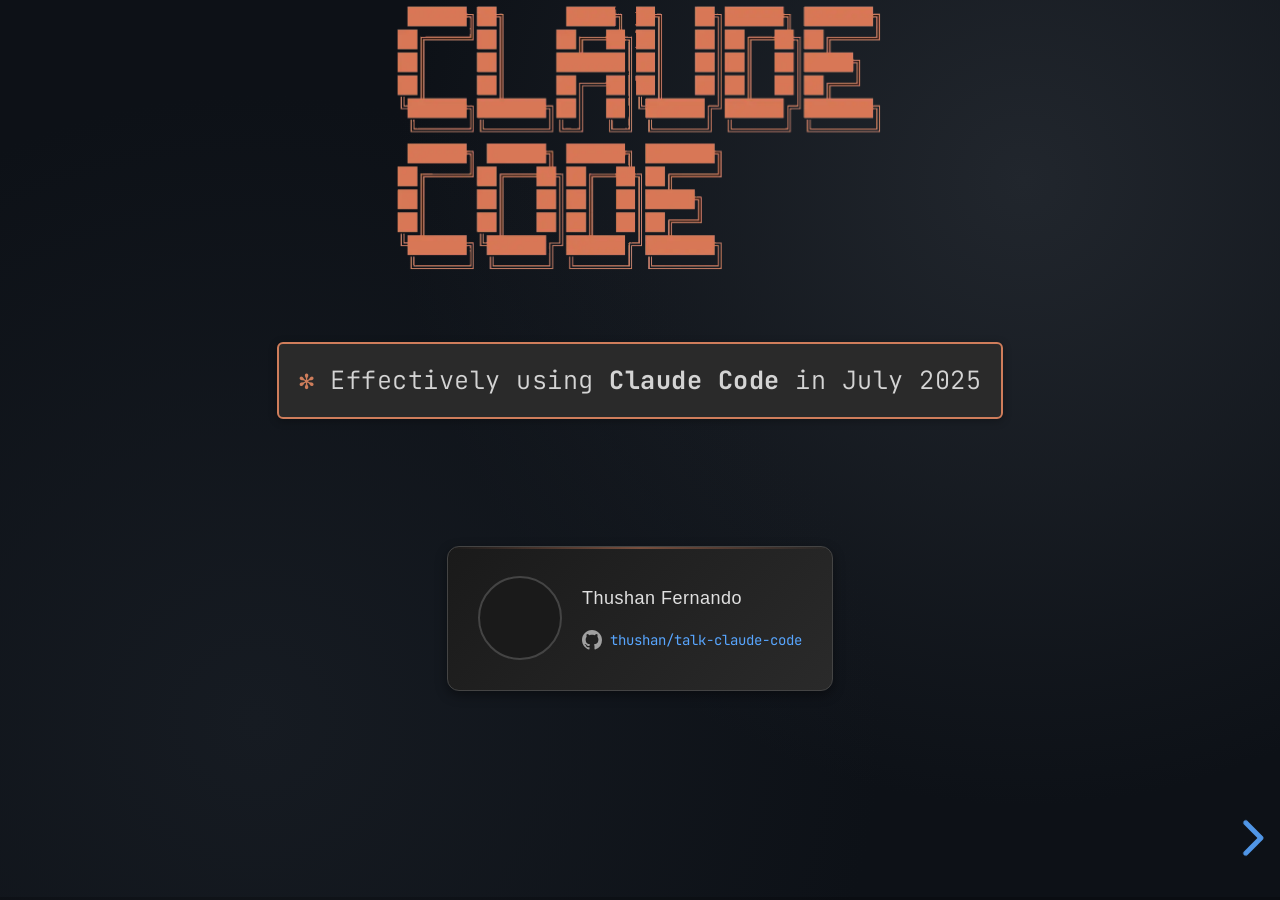
<file: index.html>
<!doctype html>
<html>
<head>
	<meta charset="utf-8">
	<meta name="viewport" content="width=device-width, initial-scale=1.0, maximum-scale=1.0, user-scalable=no">

	<meta name="apple-mobile-web-app-capable" content="yes">
	<meta name="apple-mobile-web-app-status-bar-style" content="black-translucent">

	<meta name="description" content="Claude Code - Using Claude Code CLI for efficient software development.">
	<meta name="author" content="Thushan Fernando">

	<title>Claude Code (2025)</title>

	<link rel="stylesheet" href="engine/reset.css">
	<link rel="stylesheet" href="engine/reveal.css">
	<link rel="stylesheet" href="engine/theme/modern-dark.css" id="theme">
	<link rel="stylesheet" href="engine/modern.css">
	<link rel="stylesheet" href="engine/thushan.css">
	<link rel="stylesheet" href="engine/claude.css">
	<link rel="stylesheet" href="engine/plugin/highlight/claude-dark.css" id="highlight-theme">
	<style>
		/* Presentation-specific styles */
		.author-header {
			background: linear-gradient(135deg, #1a1a1a 0%, #2a2a2a 100%);
			border: 1px solid #444;
			border-radius: 12px;
			padding: 20px 30px;
			margin: 20px auto 60px;
			max-width: fit-content;
			box-shadow: 0 4px 12px rgba(0, 0, 0, 0.4);
			display: inline-block;
			position: relative;
			overflow: hidden;
		}
		
		.author-header::before {
			content: '';
			position: absolute;
			top: 0;
			left: 0;
			right: 0;
			height: 2px;
			background: linear-gradient(90deg, transparent, #CF7D5B, transparent);
			opacity: 0.5;
		}
		
		.author-header-content {
			display: flex;
			align-items: center;
			gap: 20px;
		}
		
		.author-info {
			text-align: left;
		}
		
		.author-header-title {
			color: #e0e0e0;
			font-size: 18px;
			font-family: var(--font-family-base);
			margin: 0 0 8px 0;
			font-weight: 500;
			letter-spacing: 0.5px;
		}
		
		.author-header-github {
			display: flex;
			align-items: center;
			gap: 8px;
			color: #a0a0a0;
			font-size: 14px;
			font-family: var(--font-family-mono);
			margin: 0;
			font-weight: 400;
		}
		
		.author-header-github a {
			color: var(--text-accent);
			text-decoration: none;
			transition: color var(--transition-fast);
		}
		
		.author-header-github a:hover {
			color: var(--text-highlight);
			text-decoration: underline;
		}
		
		.github-icon {
			width: 20px;
			height: 20px;
			fill: #a0a0a0;
			transition: fill var(--transition-fast);
		}
		
		.author-header-github:hover .github-icon {
			fill: var(--text-accent);
		}
		
		.author-avatar {
			width: 80px;
			height: 80px;
			border-radius: 50%;
			border: 2px solid #444;
			background: #1a1a1a;
			background-image: url('https://media.licdn.com/dms/image/v2/D5603AQGJzlomNE5kqA/profile-displayphoto-shrink_200_200/profile-displayphoto-shrink_200_200/0/1676539323661?e=2147483647&v=beta&t=TdEGZPzzTDvbeMELBWdQYz4Zmv65yZOOMHV0DN4k2-o');
			background-size: cover;
			background-position: center;
			display: flex;
			align-items: center;
			justify-content: center;
			font-size: 24px;
			color: var(--text-accent);
			font-weight: 600;
		}
		.reveal .title-slide img {
			max-width: 500px;
			margin: 0 auto;
			display: block;
		}
		
		.reveal .title-slide {
			text-align: center;
			padding-top: 50px;
		}

	</style>
</head>
<body>
	<div class="reveal">
		<div class="slides">
			<!-- Title Slide -->
			<section class="title-slide">
				<img src="assets/img/claude-code.png" alt="Claude Code Header" class="boring center">
				<br />
				<div class="claude-header">
					<p class="claude-header-title"><span class="claude-brand">✻</span> Effectively using <strong>Claude Code</strong> in July 2025</p>
				</div>
				<br />
				<div class="author-header">
					<div class="author-header-content">
						<div class="author-avatar"></div>
						<div class="author-info">
							<p class="author-header-title">Thushan Fernando</p>
							<p class="author-header-github">
								<svg class="github-icon" viewBox="0 0 16 16" xmlns="http://www.w3.org/2000/svg">
									<path fill-rule="evenodd" d="M8 0C3.58 0 0 3.58 0 8c0 3.54 2.29 6.53 5.47 7.59.4.07.55-.17.55-.38 0-.19-.01-.82-.01-1.49-2.01.37-2.53-.49-2.69-.94-.09-.23-.48-.94-.82-1.13-.28-.15-.68-.52-.01-.53.63-.01 1.08.58 1.23.82.72 1.21 1.87.87 2.33.66.07-.52.28-.87.51-1.07-1.78-.2-3.64-.89-3.64-3.95 0-.87.31-1.59.82-2.15-.08-.2-.36-1.02.08-2.12 0 0 .67-.21 2.2.82.64-.18 1.32-.27 2-.27.68 0 1.36.09 2 .27 1.53-1.04 2.2-.82 2.2-.82.44 1.1.16 1.92.08 2.12.51.56.82 1.27.82 2.15 0 3.07-1.87 3.75-3.65 3.95.29.25.54.73.54 1.48 0 1.07-.01 1.93-.01 2.2 0 .21.15.46.55.38A8.013 8.013 0 0016 8c0-4.42-3.58-8-8-8z"/>
								</svg>
								<a href="https://github.com/thushan/talk-claude-code">thushan/talk-claude-code</a>
							</p>
						</div>
					</div>
				</div>
			</section>

			<section>
				<section class="center-vertical">
					<h2>Did you know?</h2>
					<img src="assets/img/all-roads-to-claude.excalidraw.png" alt="Claude For All" class="boring center">
				</section>
				
				<section class="center-vertical">										
					<img src="assets/img/tell-tale.jpg" alt="You're Absolutely Right" class="boring center">
				</section>
			</section>

			<section class="center-vertical">
				<h2>State of Play</h2>
				<h3>Claude Chat</h3>
				<span class="highlight-pink">claude.ai</span>
			</section>

			<section>
				<section>
					<h3>Enter Claude Code...</h3>
					<div class="terminal-window terminal-tall">
						<div class="terminal-header">
							<span class="terminal-button close"></span>
							<span class="terminal-button minimize"></span>
							<span class="terminal-button maximize"></span>
							<span class="terminal-title">Terminal - bash</span>
						</div>
						<div class="terminal-content">
							<div class="terminal-block">
								<span class="cmd-prompt">$</span> <span class="cmd-command">claude</span>
								<span class="cmd-output">
									
									<div class="claude-header-mini">
										<p class="claude-header-title-mini"><span class="claude-brand">✻</span> Welcome to <strong>Claude Code</strong></p>
									</div>								
<pre class="claude-ascii-art">
 ██████╗██╗      █████╗ ██╗   ██╗██████╗ ███████╗
██╔════╝██║     ██╔══██╗██║   ██║██╔══██╗██╔════╝
██║     ██║     ███████║██║   ██║██║  ██║█████╗  
██║     ██║     ██╔══██║██║   ██║██║  ██║██╔══╝  
╚██████╗███████╗██║  ██║╚██████╔╝██████╔╝███████╗
 ╚═════╝╚══════╝╚═╝  ╚═╝ ╚═════╝ ╚═════╝ ╚══════╝

 ██████╗ ██████╗ ██████╗ ███████╗                
██╔════╝██╔═══██╗██╔══██╗██╔════╝                
██║     ██║   ██║██║  ██║█████╗                  
██║     ██║   ██║██║  ██║██╔══╝                  
╚██████╗╚██████╔╝██████╔╝███████╗
 ╚═════╝ ╚═════╝ ╚═════╝ ╚══════╝</pre>
									<p>Press <strong>ENTER</strong> to continue</p>
								</span>
							</div>
						</div>
					</div>
				</section>
				<section>
					<h3>Claude Code is ready!</h3>
					<div class="terminal-window terminal-tall">
						<div class="terminal-header">
							<span class="terminal-button close"></span>
							<span class="terminal-button minimize"></span>
							<span class="terminal-button maximize"></span>
							<span class="terminal-title">Terminal - claude</span>
						</div>
						<div class="terminal-content claude-ready-terminal">
							<div class="terminal-block">
								<span class="cmd-prompt">$</span> <span class="cmd-command">claude</span>								
								<span class="cmd-output">
									<div class="claude-header-mini">
										<p class="claude-header-title-mini"><span class="claude-brand">✻</span> Welcome to <strong>Claude Code</strong>!</p>
										<p><span class="claude-hint">/help</span> for help, <span class="claude-hint">/status</span> for your current setup</p>
										<p>cwd: <span class="claude-path">/home/thushan/projects/talk-claude-code/</span></p>
									</div>
									<div class="claude-ready-info">
										<p>Tips for getting started:</p>
										<ol style="margin-left: 10px; padding-left: 15px;">
											<li>Run /init to create a CLAUDE.md file with instructions for Claude</li>
											<li>Use Claude to help with file analysis, editing, bash commands and git</li>
											<li>Be as specific as you would with another engineer for the best results</li>
										</ol>
									</div>
									<div class="claude-ready-prompt">
										<span class="claude-prompt-symbol">&gt;</span><span class="blinking-cursor">█</span>
									</div>
								</span>
							</div>
						</div>
					</div>
				</section>
			</section>

			<section>
				<section>
					<h2>What is Claude Code?</h2>
					<ul class="idea">
						<li class="fragment"><strong>Agentic CLI tool</strong> for code assistance and automation.</li>
						<li class="fragment">Understands the entire codebase - no manual selection required.</li>
						<li class="fragment">Analyses, documents, refactors, debugs and write tests for you.</li>
						<li class="fragment">Analyses your task, creates a plan, executes on it with safety.</li>
						<li class="fragment brain-item">Can switch models (Eg. Opus 4) for deeper thinking</li>
						<li class="fragment skull-item">Multiple execution modes: Default, Plan, Auto... even <strong>YoLo</strong> 🪩</li>
						<li class="fragment">Editor-agnostic with hooks + per-project config support.</li>
						<li class="fragment frown-item">CLI editing is clunky, but we'll ways to overcome this</li>
						<li class="fragment" style="list-style-type: '🪟'; ">Natively supports Windows now, but bash commands!</li>
					</ul>
				</section>
				<section>
					<h2>Mammoth Refactor: Olla</h2>
					<div class="scrollable-image-container">
						<img src="assets/img/olla-refactor.png" alt="Olla Refactor">
					</div>
				</section>
				<section>
					<h2>Clunky Chunky Claude Code</h2>
					<img src="assets/img/paste-prompt.png" alt="Pasting a prompt">
					<p class="fragment">Pasting a prompt into the terminal can be a bit awkward.</p>
				</section>
				<section>
					<h2>So like Cursor / Windsurf / Junie?</h2>
					<ul class="idea">
						<li class="fragment"><strong>Cursor / Windsurf:</strong> IDE-first, VS Code LangServer</li>
						<li class="fragment"><strong>Junie:</strong> IDE-first, Jetbrains Context + ML Models</li>
						<li class="fragment"><strong>Claude Code:</strong> Terminal-first, editor-agnostic</li>
						<li class="fragment">All are agentic - Claude Code just prefers a shell over a sidebar.</li>
						<li class="fragment"><strong>Modes:</strong> Plan, Auto, YoLo vs. manual confirm (Cursor) or auto-patch (Windsurf), Brave Mode (Junie)</li>
						<li class="fragment"><strong>Context usage:</strong> CC uses full 200k; Cursor chunks; Windsurf tracks active files, Junie intelligently manages context</li>
						<li class="fragment"><strong>Stability:</strong> CC is responsive & can interact as needed during session</li>
					</ul>
					<aside class="notes">
						<ul>
							<li>Windsurf's Cascade Agent is more hands-off, auto-patching and running tests</li>
							<li>Cursor gives fine-grained user control via a right-hand AI panel</li>
							<li>Claude Code remains cost-transparent and robust during long/complex sessions</li>
						</ul>
					</aside>
				</section>
				<section>
					<h2>Matter of Cost</h2>
					<ul class="idea">
						<li class="fragment"><strong>Claude Code:</strong> Tracks and displays token usage live</li>
						<li class="fragment">Use via existing Plan (Claude) or pay-as-you-go</li>
						<li class="fragment">No surprise charges - we'll look at some tooling to track usage</li>
						<li class="fragment">Cursor and Windsurf: pricing varies by tier, usage less visible</li>
						<li class="fragment"><strong>Both have limits</strong>, depends on tier and how much you use</li>
						<li class="fragment" style="list-style-type: '🐎';"><strong>Claude</strong>, may tell you hold yer horses for a bit</li>
					</ul>

					<aside class="notes">
						<ul>
							<li>Claude Code gives inline visibility into token usage and cost per operation</li>
							<li>Especially useful for teams or heavy users managing spend</li>
							<li>Cursor/Windsurf may require subscription tiers or usage estimation</li>
						</ul>
					</aside>
				</section>
			</section>
			<section>
				<section>
					<h2>Let's Recap: Claude Models</h2>
					<div class="feature-grid-3">
						<div class="feature-card fragment">
							<h4>🚀 Haiku</h4>
							<p>Fastest and most cost-effective. Great for <strong>lightweight coding tasks</strong>, scripts and automation flows.</p>
							<div class="feature-card-footer">
								⚡🧠 <span class="separator">•</span> 💵
							</div>
						</div>
						<div class="feature-card fragment">
							<h4>🔥 Sonnet</h4>
							<p>Balanced power and speed. Ideal for <strong>everyday dev tasks</strong>, debugging and broader code edits.</p>
							<div class="feature-card-footer">
								🧠🛠️ <span class="separator">•</span> 💵💵
							</div>
						</div>
						<div class="feature-card fragment">
							<h4>🧠 Opus</h4>
							<p>Most capable. Best for <strong>complex reasoning</strong>, deep refactors and multi-step agentic workflows.</p>
							<div class="feature-card-footer">
								🧠🛠️🔍🦾 <span class="separator">•</span> 💵💵💵
							</div>
						</div>
					</div>
				</section>
				<section>
					<h2>Let's Recap: Claude Code Pricing</h2>
					<div class="feature-grid-2">
						<div class="feature-card fragment">
							<h4>💳 Claude Plan</h4>
							<p>Use your <strong>existing Anthropic Claude</strong> monthly or prepaid yearly plan with Claude Code.</p>							
							<p>Pro / Max (5x | 20x) Levels - <a href="https://www.anthropic.com/pricing">see plans</a></p>
							<div class="feature-card-footer">
								Great for regular predictable usage
							</div>
						</div>
						<div class="feature-card fragment">
							<h4>💸 Pay As You Go</h4>
							<p>For periods of <strong>heavy, short-term demand</strong>, such as codebase migrations, massive refactoring, hackathons or crunch time.</p>
							<div class="feature-card-footer">
								When you have variable or bursty usage
							</div>
						</div>
					</div>
				</section>
				<section>
					<h2>Let's Recap: Claude Pricing - PAYG API Credits</h2>
					<table class="pricing-table fragment">
						<thead>
							<tr>
								<th>Model</th>
								<th>Input</th>
								<th>Output</th>
								<th>Context</th>
								<th>Best For</th>
							</tr>
						</thead>
						<tbody>
							<tr class="fragment">
								<td>
									<div class="model-name">
										<span class="model-icon">🚀</span>
										<span>Haiku 3.5</span>
									</div>
								</td>
								<td class="price-highlight">$0.80 / 1M</td>
								<td class="price-highlight">$4 / 1M</td>
								<td>200K</td>
								<td>Quick edits, simple tasks</td>
							</tr>
							<tr class="fragment">
								<td>
									<div class="model-name">
										<span class="model-icon">🔥</span>
										<span>Sonnet 4</span>
									</div>
								</td>
								<td>$3 / 1M</td>
								<td>$15 / 1M</td>
								<td>200K</td>
								<td>Daily development</td>
							</tr>
							<tr class="fragment">
								<td>
									<div class="model-name">
										<span class="model-icon">🧠</span>
										<span>Opus 4</span>
									</div>
								</td>
								<td class="price-premium">$15 / 1M</td>
								<td class="price-premium">$75 / 1M</td>
								<td>200K</td>
								<td>Complex refactors</td>
							</tr>
							<tr class="fragment">
								<td colspan="5" style="text-align: center; padding-top: 25px;">
									<small>💡 <em>Prices as of June 2025. 1M = 1 million tokens</em></small>
								</td>
							</tr>
						</tbody>
					</table>
				</section>
				<section>
					<h2>Claude Model Citizen</h2>
					<p>With a Subscription, you'll have limits...<span class="fragment">...and Claude will tell you!</span></p>
					<p class="fragment">
						<img src="assets/img/approaching-limits.png" alt="Approaching Limits" style="width: 100%; max-width: 600px;"/>
					</p>
					<p class="fragment">
						You'll auto-switch from Opus to Sonnet when you do!
						<img src="assets/img/limits-reached-downgrade.png" alt="Limits Reached Downgrade" style="width: 100%; max-width: 600px;"/>
					</p>
				</section>
			</section>
			<section>
				<section class="center-vertical">
					<h2>Grand Tour</h2>
					<h3>Claude Code</h3>
					<a href="https://www.anthropic.com/claude-code">anthropic.com/claude-code</a>
					<p class="fragment" style="margin-top: 50px;">
						<small class="highlight-yellow">Make sure you have Node v18+</small>
					</p>
				</section>
				<section>
					<h3>Install Claude Code</h3>
					<div class="terminal-window">
						<div class="terminal-header">
							<span class="terminal-button close"></span>
							<span class="terminal-button minimize"></span>
							<span class="terminal-button maximize"></span>
							<span class="terminal-title">Terminal - bash</span>
						</div>
						<div class="terminal-content">
							<div class="terminal-block">
								<span class="cmd-prompt">$</span> <span class="cmd-command">npm install -g @anthropic-ai/claude-code</span>
								<span class="cmd-output">
added 3 packages in 777ms <br />
<br />
2 packages are looking for funding<br />
  run `npm fund` for details<br />
								</span>
							</div>
							<div class="terminal-block fragment">
								<span class="cmd-prompt">$</span> <span class="cmd-command">claude --version</span>
								<span class="cmd-output">
1.0.57 (Claude Code)
								</span>
							</div>
						</div>
					</div>
				</section>
				<section>
					<h3>Configure Claude Code</h3>
					<div class="terminal-window">
						<div class="terminal-header">
							<span class="terminal-button close"></span>
							<span class="terminal-button minimize"></span>
							<span class="terminal-button maximize"></span>
							<span class="terminal-title">Terminal - claude</span>
						</div>
						<div class="terminal-content claude-ready-terminal">
							<div class="terminal-block">
								<span class="cmd-prompt">$</span> <span class="cmd-command">claude</span>								
								<span class="cmd-output">
									<div class="claude-header-mini">
										<p class="claude-header-title-mini"><span class="claude-brand">✻</span> Welcome to <strong>Claude Code</strong></p>
									</div>
									<div class="claude-ready-info">
										<p>Let's get started.</p>
										<p>Choose the text style that looks the best with your terminal:</p>
										...
									</div>
								</span>
							</div>
						</div>
					</div>
				</section>
				<section>
					<h3>Configure Claude Code</h3>
					<div class="terminal-window">
						<div class="terminal-header">
							<span class="terminal-button close"></span>
							<span class="terminal-button minimize"></span>
							<span class="terminal-button maximize"></span>
							<span class="terminal-title">Terminal - claude</span>
						</div>
						<div class="terminal-content claude-ready-terminal">
							<div class="terminal-block">
								<span class="cmd-prompt">$</span> <span class="cmd-command">claude</span>								
								<span class="cmd-output">
									<div class="claude-header-mini">
										<p class="claude-header-title-mini"><span class="claude-brand">✻</span> Welcome to <strong>Claude Code</strong></p>
									</div>
									<div class="claude-ready-info">
										<p>Claude Code can now be used with your Claude subscription or billed based on API usage through your Console account.</p>
										<p>Select login method:</p>
										<ol style="margin-left: 10px; padding-left: 25px;">
											<li>Claude account with subscription <br/>
												<span class="claude-subtitle">Starting at $20/mo for Pro, $100/mo for Max - Best value, predictable pricing</span>
											</li>
											<li>Anthropic Console account <br/>
												<span class="claude-subtitle">API usage billing</span>
											</li>
										</ol>
									</div>
								</span>
							</div>
						</div>
					</div>
				</section>
			</section>
			

			<!-- Claude Concepts -->
			<section>
				<section class="center-vertical">
					<h2>Claude Concepts</h2>
					<span class="highlight-yellow">the basics</span>				
				</section>
				<section>
					<h2>Claude Code Modes</h2>
					<ul class="idea" style="font-size: 0.9em;">
						<li class="fragment"><strong>Plan Mode</strong> (readonly) <kbd>Shift</kbd>+<kbd>TAB</kbd><br/>
						Claude will analyse & research the codebase, then present a plan of action.
						<p class="fragment">Avoids the 'don't code, just asking' messages.</p>
						<p class="fragment">No unwanted edits, consistent formatted response & efficient token use</p>
						</li>
						<li class="fragment"><strong>Auto Mode</strong> (regular) <kbd>Shift</kbd>+<kbd>TAB</kbd><br/>
						Claude will automatically edit files, run commands and execute on plan.
						</li>
					</ul>
					<p class="fragment" style="font-size: 0.8em;">TIP: Plan into an md file, iterate then execute in Auto mode.</p>
				</section>	
				<section>
					<h2>Importance of Claude.md</h2>
					<p class="fragment"><code>Claude.md</code> is a succinct <strong>project-specific instruction file</strong>.</p>
					<ul class="idea">
						<li class="fragment">Declared tech stack and version info</li>
						<li class="fragment">Key folders and their responsibilities</li>
						<li class="fragment">Essential commands for build, test, deploy</li>
						<li class="fragment">Code style and formatting rules</li>
						<li class="fragment">Branch names and commit message style</li>
						<li class="fragment">Important files Claude should know about</li>
						<li class="fragment">Areas Claude must never change</li>
					</ul>
					<p class="fragment">Bit like <code>.cursor/rules/</code> or <code>.junie/guidelines.md</code></p>
				</section>		
				<section>
					<h2>Example Claude.md</h2>
					<div class="vscode-terminal terminal-tall-scroll">
					<div class="vscode-tabs">
						<div class="vscode-tab active" data-tab="terminal">C# Web App</div>
						<div class="vscode-tab" data-tab="output">Python</div>
					</div>
					<div class="vscode-terminal-content">
						<div class="tab-content" id="terminal-content" style="display: block;">
							<div class="terminal-block">
								<pre class="cmd-output"># Project Overview

This is a .NET 8 C# web application using ASP.NET Core, Entity Framework Core, and Razor Pages.
It’s a multi-layered architecture with Models, Services, and Controllers.

## Tech Stack

- .NET 8
- ASP.NET Core
- C#
- Entity Framework Core
- SQL Server
- xUnit for tests

## Project Structure

- `Controllers/` → API endpoints (REST)
- `Models/` → Domain models and DTOs
- `Services/` → Business logic
- `Data/` → DBContext and EF configurations
- `Pages/` or `Views/` → Razor Pages or MVC Views
- `wwwroot/` → Static assets
- `Tests/` → Unit tests (xUnit)

## Commands

- `dotnet build`
- `dotnet run`
- `dotnet test`
- `dotnet ef migrations add <Name>`
- `dotnet ef database update`

## Code Style

- Use PascalCase for public types and methods
- Use camelCase for private fields
- Async methods end in `Async`
- Use expression-bodied members where clear
- Prefer dependency injection via constructor

## Repository Guidelines

- Branches: `feature/ABC-123-name`, `bugfix/ABC-456-name`
- Commits: `<type>: short summary` (e.g., `fix: handle null in service`)
- Prefer squash and merge

## Important Files

- `Program.cs`, `Startup.cs` → App entry/config
- `appsettings.json` → Configuration
- `Data/ApplicationDbContext.cs` → DB context
- `Services/*.cs` → Core business logic

## Do Not Touch

- Legacy integrations in `Services/Legacy/`
- `Startup.cs` bootstrapping unless explicitly asked
- Auth setup in `Program.cs` unless requested
- Do not generate UI markup unless requested

</pre>
							</div>
						</div>
						<div class="tab-content" id="output-content" style="display: none;">
							<div class="terminal-block">
								<pre class="cmd-output">
# Project Overview

Python 3.11 project for data processing + API backend using FastAPI and SQLAlchemy.
Structured for clarity, testability, and CLI usage.

## Tech Stack

- Python 3.11
- FastAPI
- SQLAlchemy
- Alembic (migrations)
- Pytest
- Pydantic (schema validation)

## Project Structure

- `app/` → Main app code
  - `api/` → Route handlers
  - `models/` → DB models (SQLAlchemy)
  - `schemas/` → Pydantic models
  - `services/` → Business logic
  - `core/` → Settings, logging, startup
- `tests/` → Pytest-based unit/integration tests
- `migrations/` → Alembic migration scripts
- `scripts/` → One-off utilities

## Commands

- `uvicorn app.main:app --reload`
- `pytest`
- `alembic upgrade head`
- `black .` (format)
- `mypy .` (type checks)

## Code Style

- Use `black`, `ruff`, `mypy`
- Type hint everything
- Prefer f-strings
- One class/function per file where possible
- Avoid global state

## Repo Etiquette

- Branches: `feature/ABC-123-name`
- Commits: `feat: short summary`, `fix: ...`, `refactor: ...`
- Prefer PRs with linked issues

## Core Files

- `app/main.py` → FastAPI app
- `app/core/settings.py` → Env config
- `app/models/base.py` → Declarative base
- `app/services/*.py` → App logic
- `scripts/*.py` → CLI tools

## Do Not Touch

- `.env` and `settings.py` config handling
- Alembic-generated scripts
- Migration history in `migrations/`
- Legacy adapter modules in `app/integrations/`

								</pre>
							</div>
						</div>
					</div>
				</div>
				</section>	

				<section>
					<h2>Claude.md Locations</h2>
					<table class="pricing-table compact fragment">
						<thead>
							<tr>
								<th>Location</th>
								<th>Scope</th>
								<th>Use Case</th>
								<th>VCS Safe?</th>
							</tr>
						</thead>
						<tbody>
							<tr class="fragment">
								<td><code>~/.claude/CLAUDE.md</code></td>
								<td>Global</td>
								<td>Personal defaults, universal behaviours</td>
								<td>No (local-only)</td>
							</tr>
							<tr class="fragment">
								<td><code>your-repo/CLAUDE.md</code></td>
								<td>Project-wide</td>
								<td>Team-wide shared context</td>
								<td>✅ Yes</td>
							</tr>
							<tr class="fragment">
								<td><code>your-repo/feature/CLAUDE.md</code></td>
								<td>Scoped</td>
								<td>Fine-grained control per folder/feature</td>
								<td>✅ Yes</td>
							</tr>
							<tr class="fragment">
								<td><code>CLAUDE.local.md</code></td>
								<td>Local override</td>
								<td>Personal tweaks not checked into git</td>
								<td>No (add to <code>.gitignore</code>)</td>
							</tr>
							<tr class="fragment">
								<td colspan="4" style="text-align: center; padding-top: 25px;">
									<small>💡 <em>Files are merged in order: local → subdir → project → global</em></small>
								</td>
							</tr>
						</tbody>
					</table>
				</section>
				<section>
					<h2>Generate & Refine <code>Claude.md</code></h2>					
					<div class="terminal-window">
						<div class="terminal-header">
							<span class="terminal-button close"></span>
							<span class="terminal-button minimize"></span>
							<span class="terminal-button maximize"></span>
							<span class="terminal-title">Terminal - claude</span>
						</div>
						<div class="terminal-content claude-ready-terminal">
							<div class="terminal-block">
								<span class="cmd-prompt">$</span> <span class="cmd-command">claude /init</span>								
								<span class="cmd-output">
									<div class="claude-ready-info">
										<p>I'll analyze the codebase to create a comprehensive CLAUDE.md file. Let me start by exploring the project structure and key files.</p>
										<p>Update Todos</p>
										<ol style="margin-left: 10px; padding-left: 5px; margin-top:-10px; list-style-type: none;">
											<li>☐ Explore project structure and identify key directories</li>
											<li>☐ Read README.md and other documentation files</li>
											<li>☐ Analyze build configuration and scripts</li>
											<li>☐ Identify testing framework and commands</li>
											<li>☐ Create comprehensive CLAUDE.md file</li>
											<li>☐ Check for existing CLAUDE.md, Cursor rules, or Copilot instructions</li>
										</ol>
										<p>
											
										<p class="claude-header-title-mini">
											<span class="claude-brand">✻ Herding…</span> (220s · ⚒ 1.4k tokens · esc to interrupt)
										</p>
									</div>
								</span>
							</div>
						</div>
					</div>
					<p class="github-link">
						<svg class="github-icon" viewBox="0 0 16 16" xmlns="http://www.w3.org/2000/svg">
							<path fill-rule="evenodd" d="M8 0C3.58 0 0 3.58 0 8c0 3.54 2.29 6.53 5.47 7.59.4.07.55-.17.55-.38 0-.19-.01-.82-.01-1.49-2.01.37-2.53-.49-2.69-.94-.09-.23-.48-.94-.82-1.13-.28-.15-.68-.52-.01-.53.63-.01 1.08.58 1.23.82.72 1.21 1.87.87 2.33.66.07-.52.28-.87.51-1.07-1.78-.2-3.64-.89-3.64-3.95 0-.87.31-1.59.82-2.15-.08-.2-.36-1.02.08-2.12 0 0 .67-.21 2.2.82.64-.18 1.32-.27 2-.27.68 0 1.36.09 2 .27 1.53-1.04 2.2-.82 2.2-.82.44 1.1.16 1.92.08 2.12.51.56.82 1.27.82 2.15 0 3.07-1.87 3.75-3.65 3.95.29.25.54.73.54 1.48 0 1.07-.01 1.93-.01 2.2 0 .21.15.46.55.38A8.013 8.013 0 0016 8c0-4.42-3.58-8-8-8z"/>
						</svg>
						<a href="https://github.com/keepassxreboot/keepassxc">keepassxreboot/keepassxc</a>
					</p>
				</section>
				<section>
					<h2>Getting Started</h2>
					<div class="feature-grid-2" style="font-size: 0.9em;">
						<div class="feature-card fragment">
							<h4>📗 Greenfields</h4>
							<ul style="text-align: left;">
								<li>Always setup git / vcs</li>
								<li><code>docs/</code> & <code>docs/_prompts</code></li>
								<li>Establish coding standards</li>
								<li>Incrementally engineer</li>
								<li>Opt for TDD Style</li>
								<li>Encourage tests in prompts</li>
							</ul>
							<div class="feature-card-footer">
								Tests are your safety net & friend
							</div>
						</div>
						<div class="feature-card fragment">
							<h4>📙 Brownfields</h4>							
							<ul style="text-align: left;">
								<li>Use git worktrees / branches</li>
								<li>Generate / Tweak <code>Claude.md</code></li>
								<li>Generate <code>docs/</code> for context</li>
								<li>Understand existing patterns</li>
								<li>Incremental improvements</li>
								<li>Isolated, non-critical components</li>
							</ul>
							<div class="feature-card-footer">
								Incremental improvements, VCS & tests.
							</div>
						</div>
					</div>
				</section>
			</section>

			<section data-background-color="#161b22" class="center-vertical">
				<h2>Live Demo Time!</h2>
				<p class="highlight-pink">Little less conversation,<br/>& lot more action!</p>
			</section>

			<section>
				<section class="center-vertical">
					<h2>Claude Concepts</h2>
					<span class="highlight-green">the advanced</span>				
				</section>
				<section>
					<h3>Claude The Thinker</h3>
					<p class="fragment">
						You can encourage Claude to think harder with certain keywords in prompt.
					</p>
					<ul class="idea fragment">
						<li>think</li>
						<li>think harder</li>
						<li>ultrathink</li>
					</ul>
					<p class="fragment"><small><code>ultrathink</code> is ideal for Opus model usage</small></p>
					<p class="fragment"><small><code>ultrathink</code> apparently allocates ~32K tokens</small></p>
					<p class="fragment">Claude gives more consideration to planning, design & debugging</p>
				</section>
				<section>
					<h3>Claude The Forgetful</h3>
					<p class="fragment">
						Claude doesn't remember past sessions...<br/>
						<span class="fragment">...it builds short-term memory as you work.</span>
					</p>
					<ul class="idea fragment">
						<li>200K token context limit (Opus)</li>
						<li>Session memory grows with each action</li>
						<li>Earlier context may get trimmed</li>
					</ul>
					<p class="fragment">
						Use <code>/compact</code> to summarise your session and free up context.
					</p>
					<p class="fragment"><small>Helps before long tasks like <code>refactors</code> or <code>tests</code> code/fixes</small></p>
					<p class="fragment"><small>Doesn't persist anything — just condenses runtime memory</small></p>
				</section>
				<section>
					<h3>Claude Memory Management</h3>
					<p class="fragment">
						Claude Code does manage it's own memory...<br/>
						<img src="assets/img/auto-compact.png" alt="Auto Compact" style="width: 100%; max-width: 600px;"/>
					</p>
					<p class="fragment">
						...but you can help it out.<br/>
						<img src="assets/img/compact-memory.png" alt="Compact Memory" style="width: 200%; max-width: 600px;"/>
					</p>
				</section>
				<section>
					<h3>Yolo Mode</h3>
					<p class="fragment">Use with caution - no confirmation, no plan, just do it, Claude.</p>					
					<div class="terminal-window fragment">
						<div class="terminal-header">
							<span class="terminal-button close"></span>
							<span class="terminal-button minimize"></span>
							<span class="terminal-button maximize"></span>
							<span class="terminal-title">Terminal - bash</span>
						</div>
						<div class="terminal-content">
							<div class="terminal-block">
								<span class="cmd-prompt">$</span> <span class="cmd-command">claude --dangerously-skip-permissions </span>
								<span class="cmd-output">
									# ***Use with caution***, preferably under WSL / jail <br/>
									# Claude Code executes all operations without any permission prompts, including file modifications, command execution and system operations. <br/>
									# The flag name deliberately includes "dangerously" to signal the security implications of removing all restrictions.
								</span>
							</div>
						</div>
					</div>
					<p class="fragment highlight-red" style="font-size: 0.8em;">Development environments have been destroyed in this mode!</p>
				</section>
			</section>

			<section data-background-color="#161b22" class="center-vertical">
				<h2>It's Demo Time!</h2>
				<p class="highlight-green">Jean Claude van Daaaayeeeem!</p>
			</section>

			<section>
				<section class="center-vertical">
					<h2>Tools for Claude Code</h2>					
					<span class="highlight-green">10x your 10x</span>
				</section>
				<section>
					<h2>Claude Code VSCode Extension</h2>
					<a href="https://marketplace.visualstudio.com/items?itemName=anthropic.claude-code">vscode: Claude Code Extension</a>

				</section>
				<section>
					<h3>Claude Code Usage</h3>
					<div class="terminal-window">
						<div class="terminal-header">
							<span class="terminal-button close"></span>
							<span class="terminal-button minimize"></span>
							<span class="terminal-button maximize"></span>
							<span class="terminal-title">Terminal - bash</span>
						</div>
						<div class="terminal-content">
							<div class="terminal-block">
								<span class="cmd-prompt">$</span> <span class="cmd-command">bunx ccusage</span>
								<span class="cmd-output">
<pre class="claude-usage-report">
╭──────────────────────────────────────────╮
│                                          │
│  Claude Code Token Usage Report - Daily  │
│                                          │
╰──────────────────────────────────────────╯

┌────────────┬────────────────────┬───────────┬───────────┬───────────────┬──────────────┬───────────────┬─────────────┐
│ Date       │ Models             │     Input │    Output │  Cache Create │   Cache Read │  Total Tokens │  Cost (USD) │
├────────────┼────────────────────┼───────────┼───────────┼───────────────┼──────────────┼───────────────┼─────────────┤
│ 2025-07-14 │ - opus-4           │     1,225 │    27,748 │       897,182 │   29,576,651 │    30,502,806 │      $59.63 │
│            │ - sonnet-4         │           │           │               │              │               │             │
├────────────┼────────────────────┼───────────┼───────────┼───────────────┼──────────────┼───────────────┼─────────────┤
│ 2025-07-15 │ - opus-4           │       166 │     5,740 │        85,133 │    1,508,838 │     1,599,877 │       $4.29 │
├────────────┼────────────────────┼───────────┼───────────┼───────────────┼──────────────┼───────────────┼─────────────┤
│ 2025-07-16 │ - opus-4           │       429 │    10,594 │       291,712 │    9,421,623 │     9,724,358 │      $20.40 │
├────────────┼────────────────────┼───────────┼───────────┼───────────────┼──────────────┼───────────────┼─────────────┤
│ 2025-07-17 │ - opus-4           │       874 │    67,454 │     1,020,404 │   22,927,970 │    24,016,702 │      $58.60 │
├────────────┼────────────────────┼───────────┼───────────┼───────────────┼──────────────┼───────────────┼─────────────┤
│ 2025-07-18 │ - opus-4           │     3,088 │   136,700 │     2,581,984 │   65,141,729 │    67,863,501 │     $156.42 │
├────────────┼────────────────────┼───────────┼───────────┼───────────────┼──────────────┼───────────────┼─────────────┤
│ 2025-07-19 │ - opus-4           │     3,543 │   164,705 │     2,547,465 │   54,788,136 │    57,503,849 │     $142.35 │
├────────────┼────────────────────┼───────────┼───────────┼───────────────┼──────────────┼───────────────┼─────────────┤
│ 2025-07-20 │ - opus-4           │     1,566 │    36,905 │     1,147,892 │   24,487,830 │    25,674,193 │      $61.05 │
├────────────┼────────────────────┼───────────┼───────────┼───────────────┼──────────────┼───────────────┼─────────────┤
│ 2025-07-21 │ - opus-4           │       323 │    13,887 │       760,264 │    5,514,827 │     6,289,301 │      $23.57 │
├────────────┼────────────────────┼───────────┼───────────┼───────────────┼──────────────┼───────────────┼─────────────┤
│ 2025-07-22 │ - opus-4           │       718 │    16,185 │     1,868,118 │   12,644,390 │    14,529,411 │      $55.22 │
├────────────┼────────────────────┼───────────┼───────────┼───────────────┼──────────────┼───────────────┼─────────────┤
│ Total      │                    │    11,932 │   479,918 │    11,200,154 │  226,011,994 │   237,703,998 │     $581.54 │
└────────────┴────────────────────┴───────────┴───────────┴───────────────┴──────────────┴───────────────┴─────────────┘</pre>
								</span>
							</div>
						</div>
					</div>
					<p class="github-link">
						<svg class="github-icon" viewBox="0 0 16 16" xmlns="http://www.w3.org/2000/svg">
							<path fill-rule="evenodd" d="M8 0C3.58 0 0 3.58 0 8c0 3.54 2.29 6.53 5.47 7.59.4.07.55-.17.55-.38 0-.19-.01-.82-.01-1.49-2.01.37-2.53-.49-2.69-.94-.09-.23-.48-.94-.82-1.13-.28-.15-.68-.52-.01-.53.63-.01 1.08.58 1.23.82.72 1.21 1.87.87 2.33.66.07-.52.28-.87.51-1.07-1.78-.2-3.64-.89-3.64-3.95 0-.87.31-1.59.82-2.15-.08-.2-.36-1.02.08-2.12 0 0 .67-.21 2.2.82.64-.18 1.32-.27 2-.27.68 0 1.36.09 2 .27 1.53-1.04 2.2-.82 2.2-.82.44 1.1.16 1.92.08 2.12.51.56.82 1.27.82 2.15 0 3.07-1.87 3.75-3.65 3.95.29.25.54.73.54 1.48 0 1.07-.01 1.93-.01 2.2 0 .21.15.46.55.38A8.013 8.013 0 0016 8c0-4.42-3.58-8-8-8z"/>
						</svg>
						<a href="https://github.com/ryoppippi/ccusage">ryoppippi/ccusage</a>
					</p>
				</section>
				<section>
					<h3>Claudia</h3>		
					<p class="github-link">
						<svg class="github-icon" viewBox="0 0 16 16" xmlns="http://www.w3.org/2000/svg">
							<path fill-rule="evenodd" d="M8 0C3.58 0 0 3.58 0 8c0 3.54 2.29 6.53 5.47 7.59.4.07.55-.17.55-.38 0-.19-.01-.82-.01-1.49-2.01.37-2.53-.49-2.69-.94-.09-.23-.48-.94-.82-1.13-.28-.15-.68-.52-.01-.53.63-.01 1.08.58 1.23.82.72 1.21 1.87.87 2.33.66.07-.52.28-.87.51-1.07-1.78-.2-3.64-.89-3.64-3.95 0-.87.31-1.59.82-2.15-.08-.2-.36-1.02.08-2.12 0 0 .67-.21 2.2.82.64-.18 1.32-.27 2-.27.68 0 1.36.09 2 .27 1.53-1.04 2.2-.82 2.2-.82.44 1.1.16 1.92.08 2.12.51.56.82 1.27.82 2.15 0 3.07-1.87 3.75-3.65 3.95.29.25.54.73.54 1.48 0 1.07-.01 1.93-.01 2.2 0 .21.15.46.55.38A8.013 8.013 0 0016 8c0-4.42-3.58-8-8-8z"/>
						</svg>
						<a href="https://github.com/getasterisk/claudia">getAsterisk/claudia</a>
					</p>			
					<div class="video-container">
						<video controls preload="metadata" width="50%">
							<source src="https://claudiacode.com/claudia-demo.mp4" type="video/mp4">
							Your browser does not support the video tag.
						</video>
					</div>		
				</section>
			</section>

			<section>
				<h2>Part II: Putting Claude Code To Work</h2>
				<p>Next time, we'll get our hands dirty with Claude Code</p>
				<ul>
					<li>We'll use the AI Toolbelt Roles to build something</li>
					<li>Claude Code will be our <strong>App Builder</strong></li>
					<li>We'll look at prompting, multi-agents and worktrees</li>
					<li>Special surprise Pivot App to build (and maybe deploy)</li>
				</ul>				
				<p class="fragment">...but hopefully you can use Claude Code in the meantime</p>
			</section>

			<!-- Q&A Slide -->
			<section data-background-color="#0d1117" class="center-vertical">
				<h1>Questions?</h1>
				<p>Let's discuss!</p>
				<div style="margin-top: 60px;">
					<p><small>Slides: <a href="#" class="learn-code">github.com/thushan/talk-claude-code</a></small></p>
				</div>
			</section>

			<!-- Resources -->
			<section>
				<h3>Resources</h3>
				<ul class="resources">
					<li><a href="https://www.anthropic.com/claude-code" class="learn-more">Claude Code Home</a></li>
					<li><a href="https://docs.anthropic.com/en/docs/claude-code/common-workflows" class="learn-more">Claude Code Workflows</a> (Anthropic)</li>
					<li><a href="https://www.anthropic.com/engineering/claude-code-best-practices" class="learn-more">Claude Code Best Practices</a> (Anthropic)</li>
					<li><a href="https://publish.obsidian.md/aixplore/AI+Development+%26+Agents/claude-code-best-practices" class="learn-more">Claude Code Best Practices</a> (AIXplore)</li>
					<li><a href="https://github.com/hesreallyhim/awesome-claude-code">Awesome Claude Code</a></li>
				</ul>
			</section>

			<section data-markdown>
				## Thank You!
				
				<span class="mind-blown">Stay curious, keep building!</span>
				
				[@thushanfernando](https://twitter.com/thushanfernando)
				
				[github.com/thushan](https://github.com/thushan)
			</section>
		</div>
	</div>

	<script src="engine/reveal.js"></script>
	<script src="engine/plugin/notes/notes.js"></script>
	<script src="engine/plugin/markdown/markdown.js"></script>
	<script src="engine/plugin/highlight/highlight.js"></script>
	<script src="engine/plugin/chalkboard/plugin.js"></script>
	<script src="engine/modern-enhancements.js"></script>
	<script>
		// More info about initialization & config:
		// - https://revealjs.com/initialization/
		// - https://revealjs.com/config/
		Reveal.initialize({
			hash: true,
			
			// Override default width to use full viewport
			width: '100%',
			height: '100%',
			margin: 0,
			minScale: 1,
			maxScale: 1,
			
			// Learn about plugins: https://revealjs.com/plugins/
			plugins: [ RevealMarkdown, RevealHighlight, RevealNotes, RevealChalkboard ],
			
			// Presentation options
			controls: true,
			progress: true,
			center: false,
			transition: 'fade',
			
			// Chalkboard plugin options
			chalkboard: {
				boardmarkerWidth: 3,
				chalkWidth: 7,
				chalkEffect: 1.0,
				storage: null,
				src: null,
				readOnly: false,
				messageType: 'broadcast',
				toggleChalkboardButton: { left: "30px", bottom: "30px", top: "auto", right: "auto" },
				toggleNotesButton: { left: "30px", bottom: "30px", top: "auto", right: "auto" },
				colorButtons: true,
				boardHandle: true,
				transition: 800,
				theme: "chalkboard",
				background: [ 'rgba(127,127,127,.1)' , 'engine/plugin/chalkboard/img/blackboard.png' ],
				grid: { color: 'rgb(50,50,10,0.5)', distance: 40, width: 2},
				eraser: { src: 'engine/plugin/chalkboard/img/sponge.png', radius: 20},
				boardmarkers : [
						{ color: 'rgba(100,100,100,1)', cursor: 'url(engine/plugin/chalkboard/img/boardmarker-black.png), auto'},
						{ color: 'rgba(30,144,255, 1)', cursor: 'url(engine/plugin/chalkboard/img/boardmarker-blue.png), auto'},
						{ color: 'rgba(220,20,60,1)', cursor: 'url(engine/plugin/chalkboard/img/boardmarker-red.png), auto'},
						{ color: 'rgba(50,205,50,1)', cursor: 'url(engine/plugin/chalkboard/img/boardmarker-green.png), auto'},
						{ color: 'rgba(255,140,0,1)', cursor: 'url(engine/plugin/chalkboard/img/boardmarker-orange.png), auto'},
						{ color: 'rgba(150,0,150,1)', cursor: 'url(engine/plugin/chalkboard/img/boardmarker-purple.png), auto'},
						{ color: 'rgba(255,220,0,1)', cursor: 'url(engine/plugin/chalkboard/img/boardmarker-yellow.png), auto'}
				]
			}
		});

		// Lazy load heavy plugins
		let chartLoaded = false;
		let mermaidLoaded = false;

		Reveal.on('slidechanged', event => {
			// Check if current slide needs Chart.js
			if (!chartLoaded && event.currentSlide.querySelector('[data-chart]')) {
				chartLoaded = true;
				const script = document.createElement('script');
				script.src = 'engine/plugin/chart/chart.min.js';
				script.onload = () => {
					const chartScript = document.createElement('script');
					chartScript.src = 'engine/plugin/chart/plugin.js';
					chartScript.onload = () => {
						Reveal.registerPlugin('RevealChart', RevealChart);
						Reveal.sync();
					};
					document.body.appendChild(chartScript);
				};
				document.body.appendChild(script);
			}

			// Check if current slide needs Mermaid
			if (!mermaidLoaded && event.currentSlide.querySelector('.mermaid')) {
				mermaidLoaded = true;
				const script = document.createElement('script');
				script.src = 'engine/plugin/mermaid/mermaid.js';
				script.onload = () => {
					Reveal.registerPlugin('RevealMermaid', RevealMermaid);
					Reveal.sync();
				};
				document.body.appendChild(script);
			}
		});
	</script>
</body>
</html>
</file>
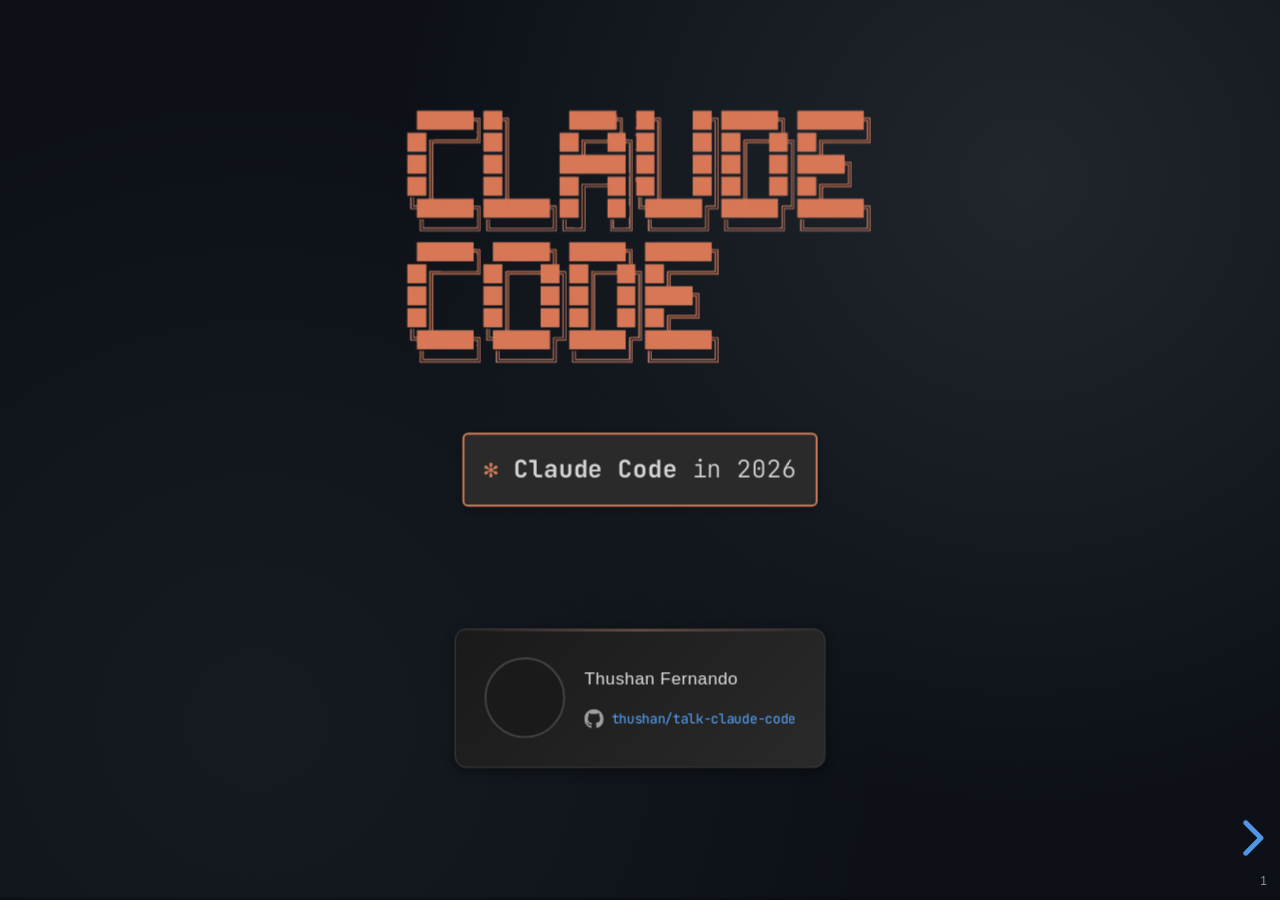
<file: index-2026.html>
<!doctype html>
<html>
<head>
	<meta charset="utf-8">
	<meta name="viewport" content="width=device-width, initial-scale=1.0, maximum-scale=1.0, user-scalable=no">
	<meta name="apple-mobile-web-app-capable" content="yes">
	<meta name="apple-mobile-web-app-status-bar-style" content="black-translucent">
	<meta name="description" content="Claude Code in 2026 - What's Changed">
	<meta name="author" content="Thushan Fernando">

	<title>Claude Code (2026)</title>

	<link rel="stylesheet" href="engine/reset.css">
	<link rel="stylesheet" href="engine/reveal.css">
	<link rel="stylesheet" href="engine/theme/modern-dark.css" id="theme">
	<link rel="stylesheet" href="engine/modern.css">
	<link rel="stylesheet" href="engine/thushan.css">
	<link rel="stylesheet" href="engine/claude.css">
	<link rel="stylesheet" href="engine/plugin/highlight/claude-dark.css" id="highlight-theme">

	<style>
		/* Presentation-specific styles */
		.author-header {
			background: linear-gradient(135deg, #1a1a1a 0%, #2a2a2a 100%);
			border: 1px solid #444;
			border-radius: 12px;
			padding: 20px 30px;
			margin: 20px auto 60px;
			max-width: fit-content;
			box-shadow: 0 4px 12px rgba(0, 0, 0, 0.4);
			display: inline-block;
			position: relative;
			overflow: hidden;
		}
		.author-header::before {
			content: '';
			position: absolute;
			top: 0;
			left: 0;
			right: 0;
			height: 2px;
			background: linear-gradient(90deg, transparent, #CF7D5B, transparent);
			opacity: 0.5;
		}
		.author-header-content {
			display: flex;
			align-items: center;
			gap: 20px;
		}
		.author-info {
			text-align: left;
		}
		.author-header-title {
			color: #e0e0e0;
			font-size: 18px;
			font-family: var(--font-family-base);
			margin: 0 0 8px 0;
			font-weight: 500;
			letter-spacing: 0.5px;
		}
		.author-header-github {
			display: flex;
			align-items: center;
			gap: 8px;
			color: #a0a0a0;
			font-size: 14px;
			font-family: var(--font-family-mono);
			margin: 0;
			font-weight: 400;
		}
		.author-header-github a {
			color: var(--text-accent);
			text-decoration: none;
			transition: color var(--transition-fast);
		}
		.author-header-github a:hover {
			color: var(--text-highlight);
			text-decoration: underline;
		}
		.github-icon {
			width: 20px;
			height: 20px;
			fill: #a0a0a0;
			transition: fill var(--transition-fast);
		}
		.author-header-github:hover .github-icon {
			fill: var(--text-accent);
		}
		.author-avatar {
			width: 80px;
			height: 80px;
			border-radius: 50%;
			border: 2px solid #444;
			background: #1a1a1a;
			background-image: url('https://media.licdn.com/dms/image/v2/D5603AQGJzlomNE5kqA/profile-displayphoto-shrink_200_200/profile-displayphoto-shrink_200_200/0/1676539323661?e=2147483647&v=beta&t=TdEGZPzzTDvbeMELBWdQYz4Zmv65yZOOMHV0DN4k2-o');
			background-size: cover;
			background-position: center;
			display: flex;
			align-items: center;
			justify-content: center;
			font-size: 24px;
			color: var(--text-accent);
			font-weight: 600;
		}
		.reveal .title-slide img {
			max-width: 500px;
			margin: 0 auto;
			display: block;
		}
		.reveal .title-slide {
			text-align: center;
			padding-top: 50px;
		}

		/* Timeline / What Changed section */
		.delta-card {
			background: rgba(207, 125, 91, 0.08);
			border-left: 4px solid #CF7D5B;
			padding: 10px 18px;
			margin: 8px 0;
			border-radius: 0 8px 8px 0;
			text-align: left;
			font-size: 0.8em;
		}
		.delta-card.green {
			background: rgba(34, 197, 94, 0.08);
			border-left-color: #22c55e;
		}
		.delta-card.blue {
			background: rgba(59, 130, 246, 0.08);
			border-left-color: #3b82f6;
		}
		.delta-card.purple {
			background: rgba(168, 85, 247, 0.08);
			border-left-color: #a855f7;
		}
		.delta-card.red {
			background: rgba(239, 68, 68, 0.08);
			border-left-color: #ef4444;
		}

		/* Agent team architecture diagram */
		.arch-diagram {
			display: flex;
			flex-direction: column;
			align-items: center;
			gap: 10px;
			margin: 15px 0;
		}
		.arch-box {
			background: var(--bg-tertiary);
			border: 2px solid var(--border-color);
			border-radius: 8px;
			padding: 10px 20px;
			font-family: var(--font-family-mono);
			font-size: 0.75em;
			color: #e8e8e8;
			text-align: center;
			min-width: 160px;
		}
		.arch-box.lead {
			border-color: #CF7D5B;
			background: rgba(207, 125, 91, 0.15);
		}
		.arch-box.teammate {
			border-color: #3b82f6;
			background: rgba(59, 130, 246, 0.1);
		}
		.arch-row {
			display: flex;
			gap: 12px;
			justify-content: center;
			flex-wrap: wrap;
		}
		.arch-arrow {
			color: #6b7280;
			font-size: 1.2em;
		}

		/* Comparison table tweaks */
		.comparison-row {
			display: flex;
			gap: 12px;
			margin: 6px 0;
			align-items: stretch;
		}
		.comparison-col {
			flex: 1;
			padding: 10px 14px;
			border-radius: 8px;
			font-size: 0.75em;
		}
		.comparison-col.was {
			background: rgba(239, 68, 68, 0.08);
			border: 1px solid rgba(239, 68, 68, 0.3);
		}
		.comparison-col.now {
			background: rgba(34, 197, 94, 0.08);
			border: 1px solid rgba(34, 197, 94, 0.3);
		}
		.comparison-label {
			font-size: 0.75em;
			text-transform: uppercase;
			letter-spacing: 1px;
			color: #8b949e;
			margin-bottom: 4px;
		}

		/* Voice mode indicator */
		.voice-indicator {
			display: inline-flex;
			align-items: center;
			gap: 8px;
			background: rgba(168, 85, 247, 0.15);
			border: 1px solid rgba(168, 85, 247, 0.4);
			border-radius: 20px;
			padding: 6px 16px;
			font-family: var(--font-family-mono);
			font-size: 0.85em;
		}
		.voice-dot {
			width: 8px;
			height: 8px;
			background: #a855f7;
			border-radius: 50%;
			animation: pulse-dot 1.5s infinite;
		}
		@keyframes pulse-dot {
			0%, 100% { opacity: 1; }
			50% { opacity: 0.3; }
		}
	</style>
</head>
<body>
	<div class="reveal">
		<div class="slides">

			<!-- ==================== TITLE ==================== -->
			<section class="title-slide">
				<img src="assets/img/claude-code.png" alt="Claude Code Header" class="boring center">
				<br />
				<div class="claude-header">
					<p class="claude-header-title"><span class="claude-brand">&#10043;</span> <strong>Claude Code</strong> in 2026</p>
				</div>
				<br />
				<div class="author-header">
					<div class="author-header-content">
						<div class="author-avatar"></div>
						<div class="author-info">
							<p class="author-header-title">Thushan Fernando</p>
							<p class="author-header-github">
								<svg class="github-icon" viewBox="0 0 16 16" xmlns="http://www.w3.org/2000/svg">
									<path fill-rule="evenodd" d="M8 0C3.58 0 0 3.58 0 8c0 3.54 2.29 6.53 5.47 7.59.4.07.55-.17.55-.38 0-.19-.01-.82-.01-1.49-2.01.37-2.53-.49-2.69-.94-.09-.23-.48-.94-.82-1.13-.28-.15-.68-.52-.01-.53.63-.01 1.08.58 1.23.82.72 1.21 1.87.87 2.33.66.07-.52.28-.87.51-1.07-1.78-.2-3.64-.89-3.64-3.95 0-.87.31-1.59.82-2.15-.08-.2-.36-1.02.08-2.12 0 0 .67-.21 2.2.82.64-.18 1.32-.27 2-.27.68 0 1.36.09 2 .27 1.53-1.04 2.2-.82 2.2-.82.44 1.1.16 1.92.08 2.12.51.56.82 1.27.82 2.15 0 3.07-1.87 3.75-3.65 3.95.29.25.54.73.54 1.48 0 1.07-.01 1.93-.01 2.2 0 .21.15.46.55.38A8.013 8.013 0 0016 8c0-4.42-3.58-8-8-8z"/>
								</svg>
								<a href="https://github.com/thushan/talk-claude-code">thushan/talk-claude-code</a>
							</p>
						</div>
					</div>
				</div>
			</section>

			<!-- ==================== SINCE LAST TIME ==================== -->
			<section>
				<section class="center-vertical">
					<h2>Since Last Time...</h2>
					<p class="highlight-pink">July 2025 &rarr; March 2026</p>
				</section>

				<section>
					<h2>The Big Deltas</h2>
					<div class="delta-card fragment">
						<strong>Opus 4.6</strong> is the default model
					</div>
					<div class="delta-card green fragment">
						<strong>1M token context</strong> window (Max/Team/Enterprise)
					</div>
					<div class="delta-card blue fragment">
						<strong>128K output</strong> tokens (64K default, 128K ceiling)
					</div>
					<div class="delta-card purple fragment">
						<strong>Voice mode</strong>, <strong>/loop</strong> cron tasks, <strong>Agent Teams</strong>
					</div>
					<div class="delta-card red fragment">
						<strong>Plugins</strong>, <strong>MCP elicitation</strong>, <strong>remote control</strong>
					</div>
				</section>

				<section>
					<h2>Then vs Now</h2>
					<div class="comparison-row fragment">
						<div class="comparison-col was">
							<div class="comparison-label">July 2025</div>
							Opus 4 / Sonnet 4 &bull; 200K context
						</div>
						<div class="comparison-col now">
							<div class="comparison-label">March 2026</div>
							Opus 4.6 / Sonnet 4.6 &bull; up to 1M context
						</div>
					</div>
					<div class="comparison-row fragment">
						<div class="comparison-col was">
							<div class="comparison-label">Effort Control</div>
							<code>ultrathink</code> keyword in prompt
						</div>
						<div class="comparison-col now">
							<div class="comparison-label">Effort Control</div>
							<code>/effort low | medium | high</code>
						</div>
					</div>
					<div class="comparison-row fragment">
						<div class="comparison-col was">
							<div class="comparison-label">Multi-Agent</div>
							DIY subagents via Task() tool
						</div>
						<div class="comparison-col now">
							<div class="comparison-label">Multi-Agent</div>
							Native <strong>Agent Teams</strong> with shared task list
						</div>
					</div>
					<div class="comparison-row fragment">
						<div class="comparison-col was">
							<div class="comparison-label">Interaction</div>
							Keyboard only, terminal text
						</div>
						<div class="comparison-col now">
							<div class="comparison-label">Interaction</div>
							<strong>Push-to-talk voice</strong>, remote control from phone
						</div>
					</div>
				</section>
			</section>

			<!-- ==================== UNDER THE HOOD ==================== -->
			<section>
				<section class="center-vertical">
					<h2>Under the Hood</h2>
					<span class="highlight-yellow">how you get it, how it runs</span>
				</section>

				<!-- Native Binary -->
				<section>
					<h2>Native Binary</h2>
					<p class="fragment">Claude Code no longer needs Node.js.</p>
					<ul class="idea">
						<li class="fragment">Single ~100MB binary: your TypeScript app bundled with the Bun runtime</li>
						<li class="fragment">~5ms startup (was ~50ms with V8). No npm, no version conflicts</li>
						<li class="fragment">Auto-updates in the background on startup</li>
					</ul>
					<div class="terminal-window fragment">
						<div class="terminal-header">
							<span class="terminal-button close"></span>
							<span class="terminal-button minimize"></span>
							<span class="terminal-button maximize"></span>
							<span class="terminal-title">Terminal</span>
						</div>
						<div class="terminal-content">
							<div class="terminal-block">
								<span class="cmd-prompt">$</span> <span class="cmd-command">curl -fsSL https://claude.ai/install.sh | bash</span>
							</div>
							<div class="terminal-block">
								<pre class="cmd-output"># or migrate from npm:
$ claude install
$ npm uninstall -g @anthropic-ai/claude-code</pre>
							</div>
						</div>
					</div>
				</section>

				<!-- Auto Mode -->
				<section>
					<h2>Auto Mode</h2>
					<p class="fragment">A middle ground between approving everything and YOLO mode.</p>
					<ul class="idea">
						<li class="fragment">A background classifier reviews each action before execution</li>
						<li class="fragment">Auto-approves safe ops (local edits, reads, dependency installs)</li>
						<li class="fragment">Blocks risky ops (force push, prod deploys, curl | bash)</li>
					</ul>
					<div class="terminal-window fragment">
						<div class="terminal-header">
							<span class="terminal-button close"></span>
							<span class="terminal-button minimize"></span>
							<span class="terminal-button maximize"></span>
							<span class="terminal-title">Terminal - claude</span>
						</div>
						<div class="terminal-content">
							<div class="terminal-block">
								<span class="cmd-prompt">$</span> <span class="cmd-command">claude --enable-auto-mode</span>
							</div>
							<div class="terminal-block">
								<pre class="cmd-output"># or Shift+Tab to cycle:
# Ask &rarr; Auto Edits &rarr; Auto &rarr; Plan</pre>
							</div>
						</div>
					</div>
					<p class="fragment">Sonnet 4.6 or Opus 4.6 only, research-preview still.</small></p>
				</section>

			</section>

			<!-- ==================== FEATURE SLIDES ==================== -->
			<section>
				<section class="center-vertical">
					<h2>What's New</h2>
					<span class="highlight-green">the good stuff</span>
				</section>

				<!-- /loop -->
				<section>
					<h2>/loop &ndash; Scheduled Tasks</h2>
					<p class="fragment">Cron-like recurring tasks within Claude Code.</p>
					<ul class="idea">
						<li class="fragment">PR review monitoring</li>
						<li class="fragment">Deployment health checks</li>
						<li class="fragment">Periodic code quality scans</li>
					</ul>
					<div class="terminal-window fragment">
						<div class="terminal-header">
							<span class="terminal-button close"></span>
							<span class="terminal-button minimize"></span>
							<span class="terminal-button maximize"></span>
							<span class="terminal-title">Terminal - claude</span>
						</div>
						<div class="terminal-content">
							<div class="terminal-block">
								<span class="cmd-prompt">&gt;</span> <span class="cmd-command">/loop every 30m check for new PRs and summarise changes</span>
							</div>
						</div>
					</div>
					<p class="fragment"><small>Disable mid-session: <code>CLAUDE_CODE_DISABLE_CRON=1</code></small></p>
				</section>

				<!-- /effort -->
				<section>
					<h2>/effort &ndash; Reasoning Control</h2>
					<p class="fragment">Tell Claude how hard to think about your request.</p>
					<ul class="idea">
						<li class="fragment"><code>low</code> for quick fixes and simple questions</li>
						<li class="fragment"><code>medium</code> for everyday coding tasks</li>
						<li class="fragment"><code>high</code> for architecture decisions, moderate debugging</li>
						<li class="fragment"><code>max</code> for ambitious large work, complex debugging</li>
						<li class="fragment"><code>auto</code> let claude decide (default)</li>
					</ul>
					<div class="terminal-window fragment">
						<div class="terminal-header">
							<span class="terminal-button close"></span>
							<span class="terminal-button minimize"></span>
							<span class="terminal-button maximize"></span>
							<span class="terminal-title">Terminal - claude</span>
						</div>
						<div class="terminal-content">
							<div class="terminal-block">
								<span class="cmd-prompt">&gt;</span> <span class="cmd-command">/effort high</span>
							</div>
							<div class="terminal-block">
								<pre class="cmd-output">Effort set to high ●
Extended thinking enabled for complex tasks.</pre>
							</div>
						</div>
					</div>
					<p class="fragment"><small>Replaces the old <code>ultrathink</code> hack.</small></p>
				</section>

				<!-- Voice Mode -->
				<section>
					<h2>Voice Mode</h2>
					<div class="voice-indicator fragment">
						<div class="voice-dot"></div>
						<span>/voice &ndash; Push-to-Talk</span>
					</div>
					<ul class="idea" style="margin-top: 20px;">
						<li class="fragment">Hold <kbd>Space</kbd> to speak, release to send</li>
						<li class="fragment">20 languages, good transcription for dev terms</li>
						<li class="fragment">Great for dictating requirements or pair programming</li>
					</ul>
					<div class="terminal-window fragment">
						<div class="terminal-header">
							<span class="terminal-button close"></span>
							<span class="terminal-button minimize"></span>
							<span class="terminal-button maximize"></span>
							<span class="terminal-title">Terminal - claude</span>
						</div>
						<div class="terminal-content">
							<div class="terminal-block">
								<span class="cmd-prompt">&gt;</span> <span class="cmd-command">/voice</span>
							</div>
							<div class="terminal-block">
								<pre class="cmd-output">Voice mode active. Hold Space to speak.</pre>
							</div>
						</div>
					</div>
				</section>

				<!-- Custom Agents -->
				<section>
					<h2>Custom Agents</h2>
					<p class="fragment">Define specialised agents in <code>.claude/agents/</code></p>
					<div class="terminal-window fragment">
						<div class="terminal-header">
							<span class="terminal-button close"></span>
							<span class="terminal-button minimize"></span>
							<span class="terminal-button maximize"></span>
							<span class="terminal-title">.claude/agents/test-engineer.md</span>
						</div>
						<div class="terminal-content">
							<div class="terminal-block">
<pre class="cmd-output">---
model: sonnet
effort: high
tools: [bash, read, write, Task(subagent)]
---

You are a senior test engineer. Your job is to:
- Write comprehensive unit & integration tests
- Ensure edge cases and error paths are covered
- Run `go test ./...` after every change
- Never modify production code, only test files</pre>
							</div>
						</div>
					</div>
					<p class="fragment"><small>Invoke with <code>claude --agent test-engineer</code></small></p>
				</section>

				<!-- Hooks -->
				<section>
					<h2>Hooks</h2>
					<p class="fragment">Event-driven automation in your workflow.</p>
					<ul class="idea">
						<li class="fragment"><code>PreToolUse</code> / <code>PostToolUse</code> for lint and format</li>
						<li class="fragment"><code>SessionStart</code> to prime context</li>
					</ul>
					<div class="terminal-window fragment">
						<div class="terminal-header">
							<span class="terminal-button close"></span>
							<span class="terminal-button minimize"></span>
							<span class="terminal-button maximize"></span>
							<span class="terminal-title">settings.json</span>
						</div>
						<div class="terminal-content">
							<div class="terminal-block">
<pre class="cmd-output">"PostToolUse": [{
  "matcher": "Write",
  "command": "npx prettier --write $TOOL_INPUT_FILE"
}]</pre>
							</div>
						</div>
					</div>
					<p class="fragment"><small>Also: <code>TaskCompleted</code>, <code>TeammateIdle</code>, HTTP hooks</small></p>
				</section>

				<!-- Skills -->
				<section>
					<h2>Skills</h2>
					<p class="fragment">Reusable instruction sets you invoke as slash commands.</p>
					<ul class="idea">
						<li class="fragment">Define in <code>.claude/skills/</code> with a <code>SKILL.md</code> file</li>
						<li class="fragment">Invoke manually (<code>/skill-name</code>) or auto-triggered by context</li>
						<li class="fragment">Can restrict tools, set effort, run in isolated subagents</li>
					</ul>
					<div class="terminal-window fragment">
						<div class="terminal-header">
							<span class="terminal-button close"></span>
							<span class="terminal-button minimize"></span>
							<span class="terminal-button maximize"></span>
							<span class="terminal-title">.claude/skills/fix-issue/SKILL.md</span>
						</div>
						<div class="terminal-content">
							<div class="terminal-block">
<pre class="cmd-output">---
name: fix-issue
description: Fix a GitHub issue by number
user-invocable: true
argument-hint: [issue-number]
---

1. Read the issue with `gh issue view $ARGUMENTS`
2. Reproduce the bug with a failing test
3. Fix the code, ensure tests pass
4. Commit with "fix: closes #$ARGUMENTS"</pre>
							</div>
						</div>
					</div>
					<p class="fragment"><small>Usage: <code>/fix-issue 42</code></small></p>
				</section>

				<!-- Recommended Skills -->
				<section>
					<h2>Skills Worth Adding</h2>
					<div class="terminal-window">
						<div class="terminal-header">
							<span class="terminal-button close"></span>
							<span class="terminal-button minimize"></span>
							<span class="terminal-button maximize"></span>
							<span class="terminal-title">Terminal</span>
						</div>
						<div class="terminal-content">
							<div class="terminal-block">
								<pre class="cmd-output"><span class="cmd-prompt">#</span> Official Anthropic skills (commit, review, batch, etc.)
<span class="cmd-prompt">&gt;</span> <span class="cmd-command">/plugin install anthropic-skills</span>
<span style="color:#8b949e;">   github.com/anthropics/skills</span>

<span class="cmd-prompt">#</span> Design skills for UI/UX work
<span style="color:#8b949e;">   typeui.sh/design-skills</span>

<span class="cmd-prompt">#</span> Cross-CLI skills (work with Claude Code, Gemini CLI, etc.)
<span style="color:#8b949e;">   github.com/alirezarezvani/claude-skills</span>

<span class="cmd-prompt">#</span> Exhaustive community list
<span style="color:#8b949e;">   github.com/VoltAgent/awesome-agent-skills</span></pre>
							</div>
						</div>
					</div>
				</section>

				<!-- Plugins -->
				<section>
					<h2>Plugins</h2>
					<p class="fragment">Bundles of skills, agents, hooks, and MCP servers you can share.</p>
					<ul class="idea">
						<li class="fragment">Install from marketplaces: <code>/plugin install github@official</code></li>
						<li class="fragment">Scoped to user, project, or org</li>
						<li class="fragment">Admins can force-enable or restrict plugins for teams</li>
					</ul>
					<div class="terminal-window fragment">
						<div class="terminal-header">
							<span class="terminal-button close"></span>
							<span class="terminal-button minimize"></span>
							<span class="terminal-button maximize"></span>
							<span class="terminal-title">Terminal - claude</span>
						</div>
						<div class="terminal-content">
							<div class="terminal-block">
								<span class="cmd-prompt">&gt;</span> <span class="cmd-command">/plugin install commit-commands@official</span>
							</div>
							<div class="terminal-block">
								<pre class="cmd-output">Installed commit-commands (3 skills, 1 hook)
  /commit, /pr, /changelog</pre>
							</div>
						</div>
					</div>
					<p class="fragment"><small>Skills are the instructions. Plugins are how you distribute them.</small></p>
				</section>

				<!-- Recommended Plugins -->
				<section>
					<h2>Plugins Worth Installing</h2>
					<div class="terminal-window">
						<div class="terminal-header">
							<span class="terminal-button close"></span>
							<span class="terminal-button minimize"></span>
							<span class="terminal-button maximize"></span>
							<span class="terminal-title">Terminal</span>
						</div>
						<div class="terminal-content">
							<div class="terminal-block">
								<pre class="cmd-output"><span class="cmd-prompt">#</span> Symbol-level code understanding (30+ languages)
<span class="cmd-prompt">&gt;</span> <span class="cmd-command">/plugin install serena</span>

<span class="cmd-prompt">#</span> Persistent cross-session memory (github.com/thedotmack/claude-mem)
<span class="cmd-prompt">&gt;</span> <span class="cmd-command">/plugin marketplace add thedotmack/claude-mem</span>
<span class="cmd-prompt">&gt;</span> <span class="cmd-command">/plugin install claude-mem</span>

<span class="cmd-prompt">#</span> Live, version-specific docs in your prompts
<span class="cmd-prompt">&gt;</span> <span class="cmd-command">/plugin install context7</span>

<span class="cmd-prompt">#</span> Browser control for frontend testing
<span class="cmd-prompt">&gt;</span> <span class="cmd-command">/plugin install playwright</span></pre>
							</div>
						</div>
					</div>
				</section>

				<!-- /btw -->
				<section>
					<h2>/btw &ndash; Side Questions</h2>
					<p class="fragment">Ask a quick question without derailing your main task.</p>
					<ul class="idea">
						<li class="fragment">Ephemeral: doesn't pollute your conversation history</li>
						<li class="fragment">Uses prompt cache, so it's cheap and fast</li>
						<li class="fragment">Perfect for "what does this flag do?" mid-task</li>
					</ul>
					<div class="terminal-window fragment">
						<div class="terminal-header">
							<span class="terminal-button close"></span>
							<span class="terminal-button minimize"></span>
							<span class="terminal-button maximize"></span>
							<span class="terminal-title">Terminal - claude</span>
						</div>
						<div class="terminal-content">
							<div class="terminal-block">
								<span class="cmd-prompt">&gt;</span> <span class="cmd-command">/btw what's the difference between SIGTERM and SIGKILL?</span>
							</div>
						</div>
					</div>
				</section>

				<!-- /compact -->
				<section>
					<h2>/compact &ndash; Context Compaction</h2>
					<p class="fragment">Summarise your conversation to free up context space.</p>
					<ul class="idea">
						<li class="fragment">Server-side summarisation, preserves coherence</li>
						<li class="fragment">Run it before long tasks to maximise usable context</li>
						<li class="fragment">Pass a topic to focus the summary</li>
					</ul>
					<div class="terminal-window fragment">
						<div class="terminal-header">
							<span class="terminal-button close"></span>
							<span class="terminal-button minimize"></span>
							<span class="terminal-button maximize"></span>
							<span class="terminal-title">Terminal - claude</span>
						</div>
						<div class="terminal-content">
							<div class="terminal-block">
								<span class="cmd-prompt">&gt;</span> <span class="cmd-command">/compact focus on the auth refactor decisions</span>
							</div>
						</div>
					</div>
				</section>

				<!-- /review -->
				<section>
					<h2>/review &ndash; PR Review</h2>
					<p class="fragment">Get a detailed code review of a pull request.</p>
					<ul class="idea">
						<li class="fragment">Analyses diffs, flags issues, suggests improvements</li>
						<li class="fragment">Works with GitHub PRs out of the box</li>
						<li class="fragment">Can post comments directly to the PR</li>
					</ul>
					<div class="terminal-window fragment">
						<div class="terminal-header">
							<span class="terminal-button close"></span>
							<span class="terminal-button minimize"></span>
							<span class="terminal-button maximize"></span>
							<span class="terminal-title">Terminal - claude</span>
						</div>
						<div class="terminal-content">
							<div class="terminal-block">
								<span class="cmd-prompt">&gt;</span> <span class="cmd-command">/review 142</span>
							</div>
						</div>
					</div>
				</section>

				<!-- /simplify -->
				<section>
					<h2>/simplify &ndash; Code Cleanup</h2>
					<p class="fragment">Review your recent changes for quality, then fix them.</p>
					<ul class="idea">
						<li class="fragment">Checks for duplication, dead code, unnecessary complexity</li>
						<li class="fragment">Applies fixes automatically after review</li>
						<li class="fragment">Great to run before committing</li>
					</ul>
					<div class="terminal-window fragment">
						<div class="terminal-header">
							<span class="terminal-button close"></span>
							<span class="terminal-button minimize"></span>
							<span class="terminal-button maximize"></span>
							<span class="terminal-title">Terminal - claude</span>
						</div>
						<div class="terminal-content">
							<div class="terminal-block">
								<span class="cmd-prompt">&gt;</span> <span class="cmd-command">/simplify</span>
							</div>
							<div class="terminal-block">
								<pre class="cmd-output">Reviewing 4 changed files for reuse &amp; quality...</pre>
							</div>
						</div>
					</div>
				</section>

				<!-- /batch -->
				<section>
					<h2>/batch &ndash; Parallel Changes</h2>
					<p class="fragment">Plan large-scale changes, then execute across isolated worktrees.</p>
					<ul class="idea">
						<li class="fragment">Spins up 5-30 agents in parallel, each in its own worktree</li>
						<li class="fragment">Research and plan phase first, then execute</li>
						<li class="fragment">Creates a PR when done</li>
					</ul>
					<div class="terminal-window fragment">
						<div class="terminal-header">
							<span class="terminal-button close"></span>
							<span class="terminal-button minimize"></span>
							<span class="terminal-button maximize"></span>
							<span class="terminal-title">Terminal - claude</span>
						</div>
						<div class="terminal-content">
							<div class="terminal-block">
								<span class="cmd-prompt">&gt;</span> <span class="cmd-command">/batch migrate all API handlers from v1 to v2 schema</span>
							</div>
						</div>
					</div>
				</section>

				<!-- Git Worktrees Explainer -->
				<section>
					<h2>Git Worktrees, Quick Primer</h2>
					<p class="fragment">A worktree is a second working copy of your repo, on a different branch, sharing the same <code>.git</code> history.</p>
					<ul class="idea">
						<li class="fragment">Unlike branches: no stashing, no switching. Both exist on disk simultaneously</li>
						<li class="fragment">Unlike clones: no extra fetch, shared objects, lightweight</li>
						<li class="fragment">Claude uses these to isolate agent work from your code</li>
					</ul>
					<div class="terminal-window fragment">
						<div class="terminal-header">
							<span class="terminal-button close"></span>
							<span class="terminal-button minimize"></span>
							<span class="terminal-button maximize"></span>
							<span class="terminal-title">Terminal</span>
						</div>
						<div class="terminal-content">
							<div class="terminal-block">
								<span class="cmd-prompt">$</span> <span class="cmd-command">git worktree add ../my-feature feature-branch</span>
							</div>
							<div class="terminal-block">
								<pre class="cmd-output"># two directories, same repo, different branches
# claude -w does this for you automatically</pre>
							</div>
						</div>
					</div>
				</section>

				<!-- --worktree -->
				<section>
					<h2>--worktree &ndash; Branch Isolation</h2>
					<p class="fragment">Start Claude in an isolated git worktree.</p>
					<ul class="idea">
						<li class="fragment">Changes happen on a separate branch, your working tree stays clean</li>
						<li class="fragment">Ideal for exploratory work or multi-agent setups</li>
						<li class="fragment">Worktree is cleaned up automatically if no changes are made</li>
					</ul>
					<div class="terminal-window fragment">
						<div class="terminal-header">
							<span class="terminal-button close"></span>
							<span class="terminal-button minimize"></span>
							<span class="terminal-button maximize"></span>
							<span class="terminal-title">Terminal</span>
						</div>
						<div class="terminal-content">
							<div class="terminal-block">
								<span class="cmd-prompt">$</span> <span class="cmd-command">claude -w "try out the new caching approach"</span>
							</div>
						</div>
					</div>
				</section>

				<!-- Complementary Tools -->
				<section>
					<h2>Complementary Tools</h2>
					<p class="fragment" style="font-size: 0.85em;">Claude Code handles the AI work. These handle everything around it.</p>
					<div class="terminal-window fragment">
						<div class="terminal-header">
							<span class="terminal-button close"></span>
							<span class="terminal-button minimize"></span>
							<span class="terminal-button maximize"></span>
							<span class="terminal-title">Terminal</span>
						</div>
						<div class="terminal-content">
							<div class="terminal-block">
								<pre class="cmd-output"><span class="cmd-prompt">#</span> Navigate &amp; merge worktrees without raw git commands
<span class="cmd-prompt">$</span> <span class="cmd-command">cargo install worktrunk</span>          <span style="color:#8b949e;"># github.com/max-sixty/worktrunk</span>

<span class="cmd-prompt">#</span> Auto-activate correct tool versions per worktree
<span class="cmd-prompt">$</span> <span class="cmd-command">curl https://mise.run | sh</span>       <span style="color:#8b949e;"># github.com/jdx/mise</span>

<span class="cmd-prompt">#</span> Track token usage and costs across sessions
<span class="cmd-prompt">$</span> <span class="cmd-command">bunx ccusage</span>                     <span style="color:#8b949e;"># github.com/ryoppippi/ccusage</span>

<span class="cmd-prompt">#</span> Native macOS terminal for managing AI agent sessions
<span class="cmd-prompt">$</span> <span class="cmd-command">brew tap manaflow-ai/cmux &amp;&amp; brew install --cask cmux</span>
                                     <span style="color:#8b949e;"># github.com/manaflow-ai/cmux</span>

<span class="cmd-prompt">#</span> Watch agent teams work across panes (or use cmux above)
<span class="cmd-prompt">$</span> <span class="cmd-command">tmux</span>                             <span style="color:#8b949e;"># built-in to most systems</span></pre>
							</div>
						</div>
					</div>
				</section>
			</section>

			<!-- ==================== SESSION MANAGEMENT ==================== -->
			<section>
				<section class="center-vertical">
					<h2>Session Management</h2>
					<span class="highlight-yellow">pick up where you left off</span>
				</section>

				<!-- Memory Overview -->
				<section>
					<h2>Memory in Claude Code</h2>
					<p class="fragment">Claude has several layers of memory. Each serves a different purpose.</p>
					<ul class="idea" style="font-size: 0.9em;">
						<li class="fragment"><strong>CLAUDE.md</strong> &ndash; you write it. Instructions, conventions, project context. Loaded every session</li>
						<li class="fragment"><strong>Auto-memory</strong> &ndash; Claude writes it. Patterns, preferences, learnings. Stored in <code>~/.claude/projects/&lt;project&gt;/memory/</code></li>
						<li class="fragment"><strong>Session history</strong> &ndash; ephemeral. Gone when the session ends (use <code>/compact</code> to reclaim space)</li>
					</ul>
					<p class="fragment" style="font-size: 0.85em;">Built-in auto-memory is local-only and capped at 200 lines in the index. For heavier needs, <strong>Serena</strong> adds symbol-level code memory and <strong>Claude-Mem</strong> adds persistent cross-session recall with compression.</p>
				</section>

				<!-- /memory -->
				<section>
					<h2>/memory &ndash; Persistent Memory</h2>
					<p class="fragment">Claude remembers things across sessions automatically.</p>
					<ul class="idea">
						<li class="fragment">Records your preferences, project context, feedback</li>
						<li class="fragment">Recalled in future sessions without you asking</li>
						<li class="fragment">View and edit with <code>/memory</code></li>
					</ul>
					<div class="terminal-window fragment">
						<div class="terminal-header">
							<span class="terminal-button close"></span>
							<span class="terminal-button minimize"></span>
							<span class="terminal-button maximize"></span>
							<span class="terminal-title">Terminal - claude</span>
						</div>
						<div class="terminal-content">
							<div class="terminal-block">
								<span class="cmd-prompt">&gt;</span> <span class="cmd-command">/memory</span>
							</div>
							<div class="terminal-block">
								<pre class="cmd-output">3 memories stored:
  user_role.md - senior Go engineer
  feedback_testing.md - always use table-driven tests
  project_auth.md - auth rewrite for compliance</pre>
							</div>
						</div>
					</div>
				</section>

				<!-- /fork -->
				<section>
					<h2>/fork &ndash; Branch Conversations</h2>
					<p class="fragment">Copy your conversation to try a different approach.</p>
					<ul class="idea">
						<li class="fragment">Original conversation stays untouched</li>
						<li class="fragment">Explore alternatives without losing your progress</li>
						<li class="fragment">Both branches are independently resumable</li>
					</ul>
					<div class="terminal-window fragment">
						<div class="terminal-header">
							<span class="terminal-button close"></span>
							<span class="terminal-button minimize"></span>
							<span class="terminal-button maximize"></span>
							<span class="terminal-title">Terminal - claude</span>
						</div>
						<div class="terminal-content">
							<div class="terminal-block">
								<span class="cmd-prompt">&gt;</span> <span class="cmd-command">/fork</span>
							</div>
							<div class="terminal-block">
								<pre class="cmd-output">Forked session. Original preserved as "auth-refactor".</pre>
							</div>
						</div>
					</div>
				</section>

				<!-- /rewind -->
				<section>
					<h2>/rewind &ndash; Undo Everything</h2>
					<p class="fragment">Roll back conversation and code changes together.</p>
					<ul class="idea">
						<li class="fragment">Reverts both the conversation state and file changes</li>
						<li class="fragment">Pick how far back to go</li>
						<li class="fragment">Use when Claude goes off track</li>
					</ul>
					<div class="terminal-window fragment">
						<div class="terminal-header">
							<span class="terminal-button close"></span>
							<span class="terminal-button minimize"></span>
							<span class="terminal-button maximize"></span>
							<span class="terminal-title">Terminal - claude</span>
						</div>
						<div class="terminal-content">
							<div class="terminal-block">
								<span class="cmd-prompt">&gt;</span> <span class="cmd-command">/rewind</span>
							</div>
							<div class="terminal-block">
								<pre class="cmd-output">Select a checkpoint to rewind to:
  [1] Before "refactor auth middleware"
  [2] Before "add error handling"</pre>
							</div>
						</div>
					</div>
				</section>

				<!-- /rename + --name -->
				<section>
					<h2>/rename &ndash; Named Sessions</h2>
					<p class="fragment">Give your sessions meaningful names for easy lookup.</p>
					<ul class="idea">
						<li class="fragment">Auto-generate a name from context, or set one yourself</li>
						<li class="fragment">Start with a name: <code>claude -n "auth-refactor"</code></li>
						<li class="fragment">Resume later: <code>claude --resume auth-refactor</code></li>
					</ul>
					<div class="terminal-window fragment">
						<div class="terminal-header">
							<span class="terminal-button close"></span>
							<span class="terminal-button minimize"></span>
							<span class="terminal-button maximize"></span>
							<span class="terminal-title">Terminal - claude</span>
						</div>
						<div class="terminal-content">
							<div class="terminal-block">
								<span class="cmd-prompt">&gt;</span> <span class="cmd-command">/rename</span>
							</div>
							<div class="terminal-block">
								<pre class="cmd-output">Session renamed to "api-v2-migration"</pre>
							</div>
						</div>
					</div>
				</section>

				<!-- --bare -->
				<section>
					<h2>--bare &ndash; Scripted Mode</h2>
					<p class="fragment">Minimal Claude for CI/CD pipelines and scripts.</p>
					<ul class="idea">
						<li class="fragment">Skips hooks, LSP, plugins, auto-memory</li>
						<li class="fragment">Combine with <code>-p</code> for non-interactive use</li>
						<li class="fragment">Fast startup, predictable output</li>
					</ul>
					<div class="terminal-window fragment">
						<div class="terminal-header">
							<span class="terminal-button close"></span>
							<span class="terminal-button minimize"></span>
							<span class="terminal-button maximize"></span>
							<span class="terminal-title">Terminal</span>
						</div>
						<div class="terminal-content">
							<div class="terminal-block">
								<span class="cmd-prompt">$</span> <span class="cmd-command">claude --bare -p "generate changelog from last 10 commits"</span>
							</div>
						</div>
					</div>
				</section>

				<!-- --from-pr -->
				<section>
					<h2>--from-pr &ndash; PR Context</h2>
					<p class="fragment">Start a session with full context from a GitHub PR.</p>
					<ul class="idea">
						<li class="fragment">Loads the diff, description, and comments automatically</li>
						<li class="fragment">Great for reviewing or continuing work on a PR</li>
						<li class="fragment">Pairs well with <code>--resume</code> for ongoing PR work</li>
					</ul>
					<div class="terminal-window fragment">
						<div class="terminal-header">
							<span class="terminal-button close"></span>
							<span class="terminal-button minimize"></span>
							<span class="terminal-button maximize"></span>
							<span class="terminal-title">Terminal</span>
						</div>
						<div class="terminal-content">
							<div class="terminal-block">
								<span class="cmd-prompt">$</span> <span class="cmd-command">claude --from-pr 142</span>
							</div>
						</div>
					</div>
				</section>
			</section>

			<!-- ==================== AGENT TEAMS ==================== -->
			<section>
				<section class="center-vertical">
					<h2>Agent Teams</h2>
					<span class="highlight-pink">multi-agent collaboration</span>
				</section>

				<section>
					<h2>How It Works</h2>
					<div class="arch-diagram">
						<div class="arch-box lead">Team Lead<br/><small>Orchestrates work, assigns tasks</small></div>
						<div class="arch-arrow">&darr; shared task list + mailbox &darr;</div>
						<div class="arch-row">
							<div class="arch-box teammate">Backend<br/><small>API endpoints</small></div>
							<div class="arch-box teammate">Frontend<br/><small>UI components</small></div>
							<div class="arch-box teammate">Tests<br/><small>Coverage</small></div>
						</div>
					</div>
					<div class="terminal-window fragment">
						<div class="terminal-header">
							<span class="terminal-button close"></span>
							<span class="terminal-button minimize"></span>
							<span class="terminal-button maximize"></span>
							<span class="terminal-title">Terminal - claude</span>
						</div>
						<div class="terminal-content">
							<div class="terminal-block">
								<span class="cmd-prompt">&gt;</span> <span class="cmd-command">Spawn 3 teammates: one for Go API handlers,
  one for the Svelte frontend, one for integration tests.
  Use the issue #42 spec in docs/.</span>
							</div>
						</div>
					</div>
				</section>

				<section>
					<h2>When to Use (and Not)</h2>
					<ul class="idea" style="font-size: 0.9em;">
						<li class="fragment" style="color: #22c55e;">Parallel feature work on independent modules</li>
						<li class="fragment" style="color: #22c55e;">Competing hypotheses: debug by debate</li>
						<li class="fragment" style="color: #22c55e;">Cross-layer coordination: frontend + backend + tests</li>
					</ul>
					<ul class="idea" style="margin-top: 10px; font-size: 0.9em;">
						<li class="fragment" style="color: #ef4444;">Same-file edits: agents will conflict</li>
						<li class="fragment" style="color: #ef4444;">Sequential dependencies: too much overhead</li>
						<li class="fragment" style="color: #ef4444;">Simple tasks: single session is faster and cheaper</li>
					</ul>
				</section>
			</section>

			<!-- ==================== REDUCING HALLUCINATIONS ==================== -->
			<section>
				<section>
					<h2>Reducing Hallucinations</h2>
					<p class="fragment" style="font-size: 0.85em;">Claude can still make things up. These patterns help keep it honest.</p>
					<ul class="idea" style="font-size: 0.85em;">
						<li class="fragment"><strong>Let it say "I don't know"</strong> &ndash; give explicit permission to admit uncertainty</li>
						<li class="fragment"><strong>Ground with direct quotes</strong> &ndash; ask Claude to extract exact quotes before analysing</li>
						<li class="fragment"><strong>Verify with citations</strong> &ndash; require a supporting quote for each claim, retract if none found</li>
						<li class="fragment"><strong>Restrict to provided context</strong> &ndash; "only use information from these documents"</li>
					</ul>
					<div class="terminal-window fragment">
						<div class="terminal-header">
							<span class="terminal-button close"></span>
							<span class="terminal-button minimize"></span>
							<span class="terminal-button maximize"></span>
							<span class="terminal-title">CLAUDE.md example</span>
						</div>
						<div class="terminal-content">
							<div class="terminal-block">
<pre class="cmd-output">When answering questions about this codebase:
- Only reference files you have actually read
- If unsure, say "I'm not sure" rather than guessing
- Back up claims with exact code snippets
- Do not invent function names, APIs, or config options</pre>
							</div>
						</div>
					</div>
				</section>
			</section>

			<!-- ==================== DEMO ==================== -->
			<section data-background-color="#161b22" class="center-vertical">
				<h2>Demo Time</h2>
				<p class="highlight-pink">Let's see it in action</p>
				<aside class="notes">
					Demo options:
					1. Show /effort switching between levels
					2. Spawn an agent team on a real repo
					3. Voice mode quick demo
					4. Show /loop setup
					5. Custom agent invocation
				</aside>
			</section>

			<!-- ==================== RESOURCES ==================== -->
			<section>
				<section>
					<h2>Resources</h2>
					<ul class="idea" style="font-size: 0.85em;">
						<li><strong>Docs:</strong> <a href="https://code.claude.com/docs">code.claude.com/docs</a></li>
						<li><strong>Agent Teams:</strong> <a href="https://code.claude.com/docs/en/agent-teams">code.claude.com/docs/en/agent-teams</a></li>
						<li><strong>Changelog:</strong> <a href="https://code.claude.com/docs/en/changelog">code.claude.com/docs/en/changelog</a></li>
						<li><strong>Anthropic Academy:</strong> 13 free courses incl. "Claude Code in Action"</li>
						<li><strong>Usage tracking:</strong> <a href="https://github.com/ryoppippi/ccusage">ryoppippi/ccusage</a></li>
						<li><strong>This deck:</strong> <a href="https://github.com/thushan/talk-claude-code">thushan/talk-claude-code</a></li>
					</ul>
				</section>
			</section>

			<!-- ==================== Q&A ==================== -->
			<section class="center-vertical">
				<h2>Q &amp; A</h2>
				<p>Thanks for listening!</p>
				<p class="author-header-github" style="justify-content: center; margin-top: 30px;">
					<svg class="github-icon" viewBox="0 0 16 16" xmlns="http://www.w3.org/2000/svg">
						<path fill-rule="evenodd" d="M8 0C3.58 0 0 3.58 0 8c0 3.54 2.29 6.53 5.47 7.59.4.07.55-.17.55-.38 0-.19-.01-.82-.01-1.49-2.01.37-2.53-.49-2.69-.94-.09-.23-.48-.94-.82-1.13-.28-.15-.68-.52-.01-.53.63-.01 1.08.58 1.23.82.72 1.21 1.87.87 2.33.66.07-.52.28-.87.51-1.07-1.78-.2-3.64-.89-3.64-3.95 0-.87.31-1.59.82-2.15-.08-.2-.36-1.02.08-2.12 0 0 .67-.21 2.2.82.64-.18 1.32-.27 2-.27.68 0 1.36.09 2 .27 1.53-1.04 2.2-.82 2.2-.82.44 1.1.16 1.92.08 2.12.51.56.82 1.27.82 2.15 0 3.07-1.87 3.75-3.65 3.95.29.25.54.73.54 1.48 0 1.07-.01 1.93-.01 2.2 0 .21.15.46.55.38A8.013 8.013 0 0016 8c0-4.42-3.58-8-8-8z"/>
					</svg>
					<a href="https://github.com/thushan/talk-claude-code">thushan/talk-claude-code</a>
				</p>
			</section>

		</div>
	</div>

	<script src="engine/reveal.js"></script>
	<script src="engine/plugin/notes/notes.js"></script>
	<script src="engine/plugin/markdown/markdown.js"></script>
	<script src="engine/plugin/highlight/highlight.js"></script>
	<script>
		Reveal.initialize({
			hash: true,
			slideNumber: true,
			transition: 'slide',
			center: true,
			width: 1280,
			height: 720,
			plugins: [RevealMarkdown, RevealHighlight, RevealNotes]
		});
	</script>
</body>
</html>
</file>
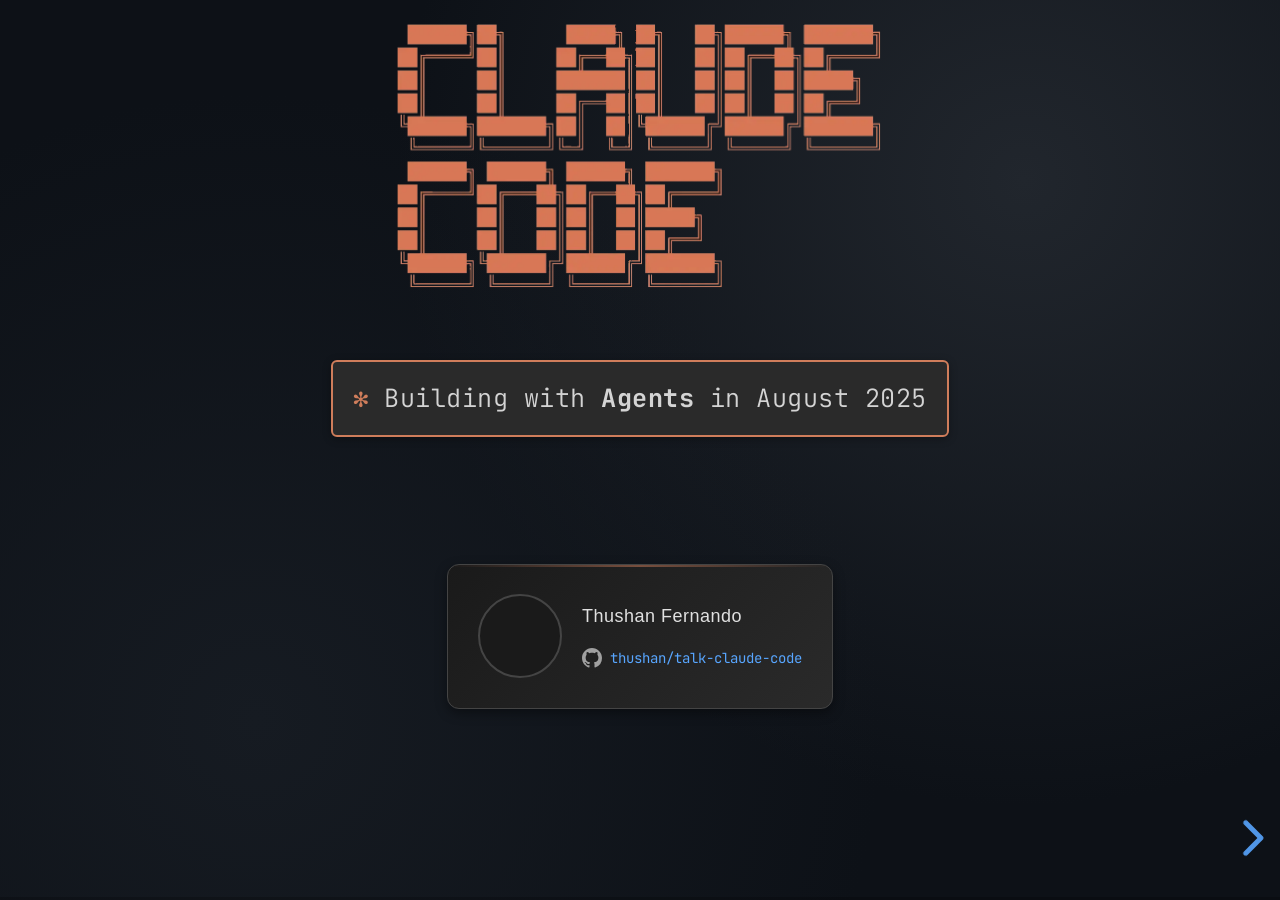
<file: index-agents.html>
<!doctype html>
<html>
<head>
	<meta charset="utf-8">
	<meta name="viewport" content="width=device-width, initial-scale=1.0, maximum-scale=1.0, user-scalable=no">

	<meta name="apple-mobile-web-app-capable" content="yes">
	<meta name="apple-mobile-web-app-status-bar-style" content="black-translucent">

	<meta name="description" content="Claude Code - Building with Agents">
	<meta name="author" content="Thushan Fernando">

	<title>Claude Code Agents (2025)</title>

	<link rel="stylesheet" href="engine/reset.css">
	<link rel="stylesheet" href="engine/reveal.css">
	<link rel="stylesheet" href="engine/theme/modern-dark.css" id="theme">
	<link rel="stylesheet" href="engine/modern.css">
	<link rel="stylesheet" href="engine/thushan.css">
	<link rel="stylesheet" href="engine/claude.css">
	<link rel="stylesheet" href="engine/plugin/highlight/claude-dark.css" id="highlight-theme">
	<style>
		/* Presentation-specific styles */
		.author-header {
			background: linear-gradient(135deg, #1a1a1a 0%, #2a2a2a 100%);
			border: 1px solid #444;
			border-radius: 12px;
			padding: 20px 30px;
			margin: 20px auto 60px;
			max-width: fit-content;
			box-shadow: 0 4px 12px rgba(0, 0, 0, 0.4);
			display: inline-block;
			position: relative;
			overflow: hidden;
		}
		
		.author-header::before {
			content: '';
			position: absolute;
			top: 0;
			left: 0;
			right: 0;
			height: 2px;
			background: linear-gradient(90deg, transparent, #CF7D5B, transparent);
			opacity: 0.5;
		}
		
		.author-header-content {
			display: flex;
			align-items: center;
			gap: 20px;
		}
		
		.author-info {
			text-align: left;
		}
		
		.author-header-title {
			color: #e0e0e0;
			font-size: 18px;
			font-family: var(--font-family-base);
			margin: 0 0 8px 0;
			font-weight: 500;
			letter-spacing: 0.5px;
		}
		
		.author-header-github {
			display: flex;
			align-items: center;
			gap: 8px;
			color: #a0a0a0;
			font-size: 14px;
			font-family: var(--font-family-mono);
			margin: 0;
			font-weight: 400;
		}
		
		.author-header-github a {
			color: var(--text-accent);
			text-decoration: none;
			transition: color var(--transition-fast);
		}
		
		.author-header-github a:hover {
			color: var(--text-highlight);
			text-decoration: underline;
		}
		
		.github-icon {
			width: 20px;
			height: 20px;
			fill: #a0a0a0;
			transition: fill var(--transition-fast);
		}
		
		.author-header-github:hover .github-icon {
			fill: var(--text-accent);
		}
		
		.author-avatar {
			width: 80px;
			height: 80px;
			border-radius: 50%;
			border: 2px solid #444;
			background: #1a1a1a;
			background-image: url('https://media.licdn.com/dms/image/v2/D5603AQGJzlomNE5kqA/profile-displayphoto-shrink_200_200/profile-displayphoto-shrink_200_200/0/1676539323661?e=2147483647&v=beta&t=TdEGZPzzTDvbeMELBWdQYz4Zmv65yZOOMHV0DN4k2-o');
			background-size: cover;
			background-position: center;
			display: flex;
			align-items: center;
			justify-content: center;
			font-size: 24px;
			color: var(--text-accent);
			font-weight: 600;
		}
		.reveal .title-slide img {
			max-width: 500px;
			margin: 0 auto;
			display: block;
		}
		
		.reveal .title-slide {
			text-align: center;
			padding-top: 50px;
		}

		/* Claude Context Usage Display */
		.context-usage-display {
			font-family: var(--font-family-mono);
			margin: 10px 0;
		}

		.context-command-line {
			margin-bottom: 12px;
		}

		/* Main context layout - side by side */
		.context-main {
			display: flex;
			gap: 30px;
			margin: 16px 0;
		}

		.context-left {
			flex-shrink: 0;
		}

		.context-right {
			flex: 1;
		}

		.context-legend {
			color: #a0a0a0;
			font-family: var(--font-family-mono);
			margin-bottom: 8px;
			font-size: 14px;
		}

		.context-blocks-visual {
			font-family: var(--font-family-mono);
			line-height: 1.2;
			font-size: 1.3em;
		}

		.block {
			margin-right: 1px;
		}

		.block.system {
			color: #a855f7; /* Purple */
		}

		.block.tools {
			color: #22c55e; /* Green */
		}

		.block.mcp {
			color: #06b6d4; /* Cyan */
		}

		.block.memory {
			color: #ef4444; /* Red */
		}

		.block.messages {
			color: #f97316; /* Orange */
		}

		.block.free {
			color: #6b7280; /* Gray */
			font-size: 1.16em;
		}

		.context-stats {
			margin-top: 0;
		}

		.context-header-line {
			margin-bottom: 4px;
		}

		.context-title {
			color: #e8e8e8;
			font-weight: 600;
			font-size: 20px;
		}

		.context-subtitle {
			color: #a0a0a0;
			font-size: 16px;
			margin-bottom: 12px;
		}

		.context-breakdown {
			display: flex;
			flex-direction: column;
			gap: 2px;
		}

		.stat-line {
			display: flex;
			align-items: center;
			gap: 8px;
			font-size: 16px;
		}

		.stat-icon {
			font-family: var(--font-family-mono);
			font-size: 1.2em;
		}

		.stat-icon.system {
			color: #7c3aed;
		}

		.stat-icon.tools {
			color: #059669;
		}

		.stat-icon.mcp {
			color: #0891b2;
		}

		.stat-icon.memory {
			color: #dc2626;
		}

		.stat-icon.messages {
			color: #ea580c;
		}

		.stat-icon.free {
			color: #4b5563;
		}

		.stat-label {
			color: #a0a0a0;
			min-width: 120px;
		}

		.stat-value {
			color: #e8e8e8;
			font-weight: 500;
		}

		/* Context Details Sections */
		.context-details {
			margin-top: 24px;
		}

		.mcp-tools-section,
		.memory-files-section {
			margin-bottom: 16px;
		}

		.section-header {
			margin-bottom: 8px;
		}

		.section-title {
			color: #e8e8e8;
			font-weight: 600;
			font-size: 18px;
		}

		.section-command {
			color: #0891b2;
			font-size: 16px;
			margin-left: 4px;
		}

		.tools-list,
		.memory-list {
			margin-left: 5px;
		}

		.tool-item,
		.memory-item {
			font-size: 15px;
			line-height: 1.4;
			font-family: var(--font-family-mono);
			margin: 2px 0;
		}

		.tool-item {
			color: #e8e8e8; /* White text for tool names */
		}

		.tool-item .token-count {
			color: #6b7280; /* Gray for token counts */
		}

		.memory-item {
			color: #a0a0a0;
		}

		/* Terminal height utility classes */
		.terminal-full-height .terminal-content {
			max-height: calc(100vh - 350px);
			min-height: calc(100vh - 350px);
		}

		.terminal-extra-tall .terminal-content {
			max-height: calc(100vh - 300px);
			min-height: 400px;
		}

		.terminal-max-content .terminal-content {
			max-height: none;
			height: auto;
		}

		/* Claude Image Paste Interface */
		.claude-image-paste-interface {
			position: relative;
			height: 300px;
			display: flex;
			flex-direction: column;
		}

		.paste-prompt {
			margin-top: 20px;
			margin-bottom: 30px;
		}

		.paste-status-bar {
			position: absolute;
			bottom: 15px;
			left: 20px;
			right: 20px;
			display: flex;
			justify-content: space-between;
			align-items: center;
		}

		.paste-instruction {
			color: #ff6b6b;
			font-family: var(--font-family-mono);
			font-size: 16px;
			margin: 0;
		}

		.shortcut-hint {
			color: #8b949e;
			font-size: 14px;
		}

		.context-text {
			color: #f0f6fc;
			font-family: var(--font-family-mono);
			font-size: 16px;
		}

		/* Image sizing utility classes */
		.image-auto-size {
			max-width: 90vw;
			max-height: 70vh;
			width: auto;
			height: auto;
			object-fit: contain;
		}

		.image-full-width {
			width: 100%;
			max-width: none;
			height: auto;
		}

		.image-large {
			max-width: 85vw;
			max-height: 75vh;
			width: auto;
			height: auto;
			object-fit: contain;
		}

		.image-extra-large {
			max-width: 95vw;
			max-height: 80vh;
			width: auto;
			height: auto;
			object-fit: contain;
		}

		/* Pivot Profiles section styling */
		.pivot-section h3 {
			color: var(--text-accent);
			border-bottom: 2px solid var(--text-accent);
			padding-bottom: 10px;
			margin-bottom: 30px;
		}

		.pivot-section .problem-item {
			background: rgba(239, 68, 68, 0.1);
			border-left: 4px solid #ef4444;
			padding: 15px 20px;
			margin: 15px 0;
			border-radius: 0 6px 6px 0;
		}

		.pivot-section .solution-item {
			background: rgba(34, 197, 94, 0.1);
			border-left: 4px solid #22c55e;
			padding: 15px 20px;
			margin: 15px 0;
			border-radius: 0 6px 6px 0;
		}

		.pivot-section .feature-item {
			background: rgba(59, 130, 246, 0.1);
			border-left: 4px solid #3b82f6;
			padding: 15px 20px;
			margin: 15px 0;
			border-radius: 0 6px 6px 0;
		}

		.pivot-section .vision-item {
			background: rgba(168, 85, 247, 0.1);
			border-left: 4px solid #a855f7;
			padding: 15px 20px;
			margin: 15px 0;
			border-radius: 0 6px 6px 0;
		}

		.pivot-section li {
			list-style: none;
			font-size: 1.1em;
			line-height: 1.4;
		}

		.pivot-section ul {
			margin: 0;
			padding: 0;
		}

		.pivot-overview {
			background: var(--bg-tertiary);
			border: 1px solid var(--border-color);
			border-radius: 8px;
			padding: 30px;
			margin: 20px 0;
			text-align: center;
		}
		.pivot-draw {
			background: var(--bg-tertiary);
			border: 1px dotted var(--text-highlight);
			border-radius: 8px;
			padding: 30px;
			margin: 20px 0;
			text-align: center;
		}

		/* Status line color styling */
		.statusline-model {
			color: #4fc3f7; /* Cyan for model name */
		}

		.statusline-branch {
			color: #A2807F; /* Cyan for branch */
		}

		.statusline-changes {
			color: #ffb74d; /* Orange/yellow for git changes */
		}

		.statusline-pipe {
			color: #8b949e; /* Gray for separators */
		}

		/* Claude Model Selection Interface - Terminal Style */
		.claude-model-select {
			background: transparent;
			padding: 20px;
			margin: 16px 0;
			font-family: var(--font-family-mono);
			font-size: 14px;
			border: 1px solid #959DD2;
			border-radius: 10px;
		}

		.model-select-header {
			color: #e6edf3;
			margin-bottom: 6px;
		}

		.model-select-title {
			color: #e6edf3;
			font-size: 16px;
			font-weight: normal;
		}

		.model-select-subtitle {
			color: #8b949e;
			font-size: 15px;
			line-height: 1.3;
			margin-bottom: 12px;
		}

		.model-options {
			display: flex;
			flex-direction: column;
			gap: 1px;
		}

		.model-option {
			display: flex;
			align-items: flex-start;
			padding: 2px 0;
			font-size: 16px;
			line-height: 1.4;
		}

		.model-option.selected {
			color: #e6edf3;
		}

		.model-number {
			color: #8b949e;
			margin-right: 4px;
			min-width: 16px;
		}

		.model-option.selected .model-number {
			color: #22c55e;
		}

		.model-name {
			color: #8b949e;
			margin-right: 20px;
			min-width: 140px;
		}

		.model-option.selected .model-name {
			color: #22c55e;
		}

		.model-desc {
			color: #8b949e;
			font-size: 14px;
			flex: 1;
		}

		.model-option.selected .model-desc {
			color: #e6edf3;
		}

		.model-indicator {
			color: #22c55e;
			margin-left: 8px;
		}

		/* Strategy cards for workflow slides */
		.strategy-card {
			background: var(--bg-secondary);
			border: 1px solid var(--border-color);
			border-radius: 8px;
			padding: 30px;
			margin: 20px 0;
		}

		.strategy-card ul {
			font-size: 1.1em;
			line-height: 1.6;
		}

		.strategy-card li {
			margin: 12px 0;
		}

	</style>
</head>
<body>
	<div class="reveal">
		<div class="slides">
			<!-- Title Slide -->
			<section class="title-slide">
				<img src="assets/img/claude-code.png" alt="Claude Code Header" class="boring center">
				<br />
				<div class="claude-header">
					<p class="claude-header-title"><span class="claude-brand">✻</span> Building with <strong>Agents</strong> in August 2025</p>
				</div>
				<br />
				<div class="author-header">
					<div class="author-header-content">
						<div class="author-avatar"></div>
						<div class="author-info">
							<p class="author-header-title">Thushan Fernando</p>
							<p class="author-header-github">
								<svg class="github-icon" viewBox="0 0 16 16" xmlns="http://www.w3.org/2000/svg">
									<path fill-rule="evenodd" d="M8 0C3.58 0 0 3.58 0 8c0 3.54 2.29 6.53 5.47 7.59.4.07.55-.17.55-.38 0-.19-.01-.82-.01-1.49-2.01.37-2.53-.49-2.69-.94-.09-.23-.48-.94-.82-1.13-.28-.15-.68-.52-.01-.53.63-.01 1.08.58 1.23.82.72 1.21 1.87.87 2.33.66.07-.52.28-.87.51-1.07-1.78-.2-3.64-.89-3.64-3.95 0-.87.31-1.59.82-2.15-.08-.2-.36-1.02.08-2.12 0 0 .67-.21 2.2.82.64-.18 1.32-.27 2-.27.68 0 1.36.09 2 .27 1.53-1.04 2.2-.82 2.2-.82.44 1.1.16 1.92.08 2.12.51.56.82 1.27.82 2.15 0 3.07-1.87 3.75-3.65 3.95.29.25.54.73.54 1.48 0 1.07-.01 1.93-.01 2.2 0 .21.15.46.55.38A8.013 8.013 0 0016 8c0-4.42-3.58-8-8-8z"/>
								</svg>
								<a href="https://github.com/thushan/talk-claude-code">thushan/talk-claude-code</a>
							</p>
						</div>
					</div>
				</div>
			</section>

			<section>
				<section class="center-vertical">
					<h2>What the heck are agents?</h2>
					<img src="assets/img/matrix-agents-1.jpg" alt="Claude Agents" class="boring center">
				</section>
				
				<section class="center-vertical">
					<img src="assets/img/matrix-agents.jpg" alt="Claude Agents" class="boring center">
					<p class="fragment">We'll find out...</p>
				</section>
				<section>
					<h2>Agents in Essence</h2>
					<img src="assets/img/agents/agentic-loop.excalidraw.png" alt="Claude Agents" class="boring center">
				</section>
				<section>
					<h2>Agents in Task Decomposition</h2>
					<img src="assets/img/agents/agentic-planning.excalidraw.png" alt="Claude Agents" class="boring center">
				</section>
			</section>
			<section>
				<section class="center-vertical">
					<h2>Our AI Toolbox</h2>
					<h3><span class="highlight-blue smaller">Working Smarter not Harder</span></h3>
					<span class="highlight-green">August 2025</span>
				</section>
				<section>
					<h2>Toolbox Overview</h2>
					<img src="./assets/img/toolbox/toolbox.excalidraw.png" class="fragment">
				</section>
				<section>
					<h2>The Process</h2>
					<img src="./assets/img/toolbox/process.excalidraw.png" class="fragment image-full-width">
				</section>
			</section>
			<section>
				<section class="center-vertical">
					<h2>Pivot Profiles</h2>
					<h3><a href="https://chatgpt.com/share/689bcd25-9efc-8006-8ccb-ba8fcd5fd05e">Consulting ChatGPT</a></h3>
					<span class="highlight-green">August 2025</span>
				</section>
				<section>
					<h2>Pivot Profiles - What We're Building</h2>
					<div class="pivot-overview fragment">
						<p>A streamlined, trackable way to manage & share Consultant Profiles.</p>
					</div>
					<div class="pivot-draw fragment">
						<p>Find useful datapoints about the Pivots to do cool things...</p>
					</div>
					<div class="pivot-draw fragment">
						<p>...and get rid of Sharepointless most importantly!</p>
					</div>
				</section>

				<section class="pivot-section">
					<h3>Current Challenges</h3>
					<ul>
						<li class="fragment problem-item">Profiles are Word docs in SharePoint → stale, hard to update, emailed without control.</li>
						<li class="fragment problem-item">Sales must chase updates; formatting is inconsistent  & varied styles / templates.</li>
						<li class="fragment problem-item">Once shared, we lose visibility: who viewed, what they read, downloads.</li>
					</ul>
				</section>

				<section class="pivot-section">
					<h3>Single Source of Truth</h3>
					<ul>
						<li class="fragment solution-item">Profiles in <strong>Markdown + YAML</strong> (Git) with a clear schema.</li>
						<li class="fragment solution-item">Brand-correct renders to <strong>Web / PDF / Word</strong>.</li>
						<li class="fragment solution-item">Automated nudging to keep profiles fresh.</li>
					</ul>
				</section>

				<section class="pivot-section">
				<h3>System Overview</h3>
				<ul>
					<li class="fragment solution-item">Convert existing Word resumes → structured <strong>YAML/Markdown</strong>.</li>
					<li class="fragment solution-item"><strong>Pivots</strong> maintain their profile in Git (single source of truth).</li>
					<li class="fragment solution-item"><strong>Sales app</strong> to manage engagements, scope what's shared, and send links.</li>
					<li class="fragment solution-item"><strong>Client viewer</strong> to securely read profiles and download allowed formats.</li>
					<li class="fragment solution-item">Analytics & revocation built in at every step.</li>
				</ul>
				</section>

				<section class="pivot-section">
					<h3>Scoped, Secure Sharing</h3>
					<ul>
						<li class="fragment feature-item">Sales create an <strong>Engagement</strong>, pick consultants, choose sections to expose.</li>
						<li class="fragment feature-item">Add attachments, set expiry/watermarks, send recipient-specific secure links.</li>
						<li class="fragment feature-item">Instant <strong>revocation</strong> when access should end.</li>
					</ul>
				</section>

				<section class="pivot-section">
					<h3>Actionable Signals</h3>
					<ul>
						<li class="fragment feature-item">Track real opens (filter scanners) & attention minutes.</li>
						<li class="fragment feature-item">See sections viewed and downloads per recipient.</li>
						<li class="fragment feature-item">Live counters in the Sales dashboard.</li>
					</ul>
				</section>

				<section class="pivot-section">
					<h3>Future Vision</h3>
					<ul>
						<li class="fragment vision-item">Profiles become structured data assets.</li>
						<li class="fragment vision-item">Combine with skills matrix & engagement history.</li>
						<li class="fragment vision-item"><strong>Match the right Pivot to the right gig</strong> faster and with confidence.</li>
					</ul>
				</section>
			</section>
			<section>
				<section class="center-vertical">
					<h2>Exploring Concept</h2>
					<h3>Using AI Toolbox</h3>
					<a href="https://chatgpt.com/share/689bcd25-9efc-8006-8ccb-ba8fcd5fd05e">chatgpt.com/share/pivot-profiles</a>
					<p>
						<small class="highlight-green">
							<span class="fragment smaller">+ Claude Code</span><br />
						</small>
					</p>
					
					<p class="fragment" style="margin-top: 50px;">
						<small class="highlight-yellow">Pray ye to demo gods!</small>
					</p>
				</section>
				<section>
					<h2>Links</h2>
					<ul>
						<li><a href="https://chatgpt.com/share/689bcd25-9efc-8006-8ccb-ba8fcd5fd05e">chatgpt.com/share/pivot-profiles</a></li>
						<li><a href="examples/pivot-profiles/concept/consultant-profile.yaml">examples/pivot-profiles/concept/consultant-profile.yaml</a></li>
						<li><a href="examples/pivot-profiles/concept/consultant-profile.html">examples/pivot-profiles/concept/consultant-profile.html</a></li>
						<li><a href="examples/pivot-profiles/concept/v0-prototype/index.html">v0/prototype</a></li>
					</ul>
				</section>
			</section>
			<section>
				<section class="center-vertical">
					<h2>Claude Code</h2>
					<h3><span class="highlight-blue smaller">Optimising Workflow</span></h3>
				</section>
				<section>
					<h2>Think big, build small</h2>
					<p class="fragment">Explore concept with an <strong>Advisor</strong>, build a detailed plan with Claude (<span class="highlight-green">/plan-mode</span>) but phase them.</p>
					
					<div class="strategy-grid">
						<div class="strategy-card fragment">
							<h4>🎯 Phase strategically</h4>
							<ul>
								<li>Think & Plan with <strong>Opus</strong></li>
								<li>Build with <strong>Phases</strong></li>
								<li>Orchestrate with <strong>Opus</strong></li>
								<li>Develop with <strong>Sonnet</strong></li>
							</ul>
							<p class="fragment">PD may have <strong>50</strong> phases.</p>
						</div>

						<div class="strategy-card fragment">
							<h4>🧠 Smart context</h4>
							<ul>
								<li><code>--model opus</code> for reasoning</li>
								<li><code>--model sonnet</code> for work</li>
								<li><code>--clear</code> not <code>--compact</code></li>
							</ul>
							<p class="fragment">Clear Claude after task.</p>
						</div>

						<div class="strategy-card fragment">
							<h4>⚡ Scale patterns</h4>
							<ul>
								<li><strong>Modularise</strong> per subagent</li>
								<li><strong>Template first</strong>, iterate</li>
								<li><strong>Test incrementally</strong></li>
								<li><strong>Commit each phase</strong></li>
							</ul>
							<p class="fragment">Progression in Git.</p>
						</div>
					</div>

					<div class="fragment tip">
						<p>Use the right <code>model</code> and reduce <code>context</code> & save <code>tokens</code>!</p>
					</div>
				</section>
				<section class="center-vertical">
					<h2>Claude Code</h2>
					<span class="highlight-blue">Phase Detailed Build Example</span>
				</section>
			</section>
			<section>
				<section class="center-vertical">
					<h2>Claude Code</h2>
					<h3><span class="highlight-blue smaller">MCP Addons</span></h3>
				</section>
				<section>
					<h2>What are they?</h2>
					<ul>
					<li class="fragment"><strong>Universal AI-Tool Bridge</strong> - Open protocol standardising connections between AI and external systems (the <em>USB-C for AI</em>)</li>
					
					<li class="fragment"><strong>Pre-built Integrations</strong> - Ready-made servers for Supabase, Github, APIs and development tools</li>
					
					<li class="fragment"><strong>Three Core Capabilities</strong>:
						<ul>
						<li class="fragment">Resources (file-like data access)</li>
						<li class="fragment">Tools (executable functions with approval)</li>
						<li class="fragment">Prompts (templated workflows)</li>
						</ul>
					</li>
					
					<li class="fragment"><strong>One-Click Installation</strong> - Simple <code>claude mcp add</code> commands replace complex manual configuration</li>
					
					<li class="fragment"><strong>Local & Secure</strong> - Servers run on your machine, keeping sensitive data private</li>
					<li class="fragment"><strong>*BUT*</strong> - Would strongly evaluate MCP security boundaries & privacy</li>
					<li class="fragment"><strong>Context-Aware Coding</strong> - Makes entire codebases searchable and accessible to Claude</li>					
					<li class="fragment"><strong>Real-time Data Access</strong> - Live connections to APIs, databases, semantic search and external services during development</li>
					</ul>
				</section>
				<section>
					<h2>Categories of MCP</h2>
					<div class="mcp-categories-grid">
						<div class="mcp-category fragment">
							<div class="mcp-category-header">
								<h4>🧠 Context</h4>
								<p>Tools to help Claude understand APIs/tools better</p>
							</div>
							<div class="mcp-tools-list">
								<div class="mcp-tool">
									<strong><a href="https://context7.com/">Context7</a></strong>
									<span>Constantly evolving documentation for APIs/Tools</span>
								</div>
								<div class="mcp-tool">
									<strong><a href="https://ref.tools/mcp">Ref</a></strong>
									<span>Better than Context7 - less token bloat, but paid</span>
								</div>
							</div>
						</div>

						<div class="mcp-category fragment">
							<div class="mcp-category-header">
								<h4>🔍 Semantic Search</h4>
								<p>Better tools than grep/ripgrep</p>
							</div>
							<div class="mcp-tools-list">
								<div class="mcp-tool">
									<strong><a href="https://github.com/oraios/serena">Serena</a></strong>
									<span>Semantic search across documents for relevant information</span>
								</div>
							</div>
						</div>

						<div class="mcp-category fragment">
							<div class="mcp-category-header">
								<h4>💭 Thinking</h4>
								<p>Approaches for more structured reasoning</p>
							</div>
							<div class="mcp-tools-list">
								<div class="mcp-tool">
									<strong><a href="https://github.com/modelcontextprotocol/servers/tree/main/src/sequentialthinking">Sequential Thinking</a></strong>
									<span>Step-by-step structured reasoning guidance</span>
								</div>
							</div>
						</div>

						<div class="mcp-category fragment">
							<div class="mcp-category-header">
								<h4>🛠️ Tools</h4>
								<p>General-purpose actions Claude can perform</p>
							</div>
							<div class="mcp-tools-list">
								<div class="mcp-tool">
									<strong><a href="https://browsermcp.io/">Browser</a></strong>
									<span>Browse and interact with live web pages</span>
								</div>
								<div class="mcp-tool">
									<strong><a href="https://github.com/microsoft/playwright-mcp">Playwright</a></strong>
									<span>Automated browser testing and scripting</span>
								</div>
								<div class="mcp-tool">
									<strong><a href="https://docs.apify.com/platform/integrations/mcp">Apify</a></strong>
									<span>Web scraping and automation</span>
								</div>
							</div>
						</div>

						<div class="mcp-category fragment">
							<div class="mcp-category-header">
								<h4>🏢 Products</h4>
								<p>Integration with specific SaaS products</p>
							</div>
							<div class="mcp-tools-list">
								<div class="mcp-tool">
									<strong><a href="https://docs.stripe.com/api">Stripe</a></strong>
									<span>Manage payments, customers, and subscriptions</span>
								</div>
								<div class="mcp-tool">
									<strong><a href="https://supabase.com/docs/guides/api">Supabase</a></strong>
									<span>Database queries and auth operations</span>
								</div>
								<div class="mcp-tool">
									<strong><a href="https://vercel.com/docs/ai">Vercel</a></strong>
									<span>Deploy and manage projects on Vercel</span>
								</div>
							</div>
						</div>
					</div>
				</section>
				<section>
					<h2>Context: Context7 / Ref</h2>
					<p>Gives Claude the latest API/Reference documentation for tools - no more TailwindCSS blues!</p>
					<div class="terminal-window fragment">
						<div class="terminal-header">
							<span class="terminal-button close"></span>
							<span class="terminal-button minimize"></span>
							<span class="terminal-button maximize"></span>
							<span class="terminal-title">Terminal - bash</span>
						</div>
						<div class="terminal-content">
							<div class="terminal-block">
								<span class="cmd-prompt">$</span> <span class="cmd-command">claude mcp add --transport http context7 https://mcp.context7.com/mcp</span>								
							</div>
						</div>
					</div>
					<div class="terminal-window fragment">
						<div class="terminal-header">
							<span class="terminal-button close"></span>
							<span class="terminal-button minimize"></span>
							<span class="terminal-button maximize"></span>
							<span class="terminal-title">Terminal - bash</span>
						</div>
						<div class="terminal-content">
							<div class="terminal-block">
								<span class="cmd-prompt">$</span> <span class="cmd-command">claude mcp add --transport http Ref "https://api.ref.tools/mcp?apiKey={API_KEY}"</span>								
							</div>
						</div>
					</div>
					<p><span class="fragment">Keeps Claude up to date with latest API changes</span></p>
					<p><span class="fragment">Try both, you *may* like Ref over Context7</span></p>
				</section>
				<section>
					<h2>Thinking / Semantic Code</h2>
					<p>Give Claude better opportunties to think & nudge in the right way</p>
					<div class="terminal-window fragment">
						<div class="terminal-header">
							<span class="terminal-button close"></span>
							<span class="terminal-button minimize"></span>
							<span class="terminal-button maximize"></span>
							<span class="terminal-title">Terminal - bash (sequential-thinking)/span>
						</div>
						<div class="terminal-content">
							<div class="terminal-block">
								<span class="cmd-prompt">$</span> <span class="cmd-command">claude mcp add sequential-thinking -- uvx --from git+https://github.com/arben-adm/mcp-sequential-thinking --with portalocker mcp-sequential-thinking &&</span>								
							</div>
						</div>
					</div>
					<p><span class="fragment">Give Claude better ways to search code (symbols, methods) rather than ripgrep/grep</span></p>
					<div class="terminal-window fragment">
						<div class="terminal-header">
							<span class="terminal-button close"></span>
							<span class="terminal-button minimize"></span>
							<span class="terminal-button maximize"></span>
							<span class="terminal-title">Terminal - bash (serena)</span>
						</div>
						<div class="terminal-content">
							<div class="terminal-block">
								<span class="cmd-prompt">$</span> <span class="cmd-command">claude mcp add serena -- uvx --from git+https://github.com/oraios/serena serena start-mcp-server --context ide-assistant --project $(pwd) &&</span>								
							</div>
						</div>
					</div>
					<p><span class="fragment">These are configured per project (notice the <code>pwd?</code>)</span></p>
				</section>
				<section>
					<h2>Make life easier</h2>
					<p>Add an alias to add these to each  project (see <a href="https://github.com/thushan/dotfiles/blob/main/.aliases#L63">my dotfiles</a>)</p>
					<div class="terminal-window fragment">
						<div class="terminal-header">
							<span class="terminal-button close"></span>
							<span class="terminal-button minimize"></span>
							<span class="terminal-button maximize"></span>
							<span class="terminal-title">Terminal - bash (aliases)/span>
						</div>
						<div class="terminal-content">
							<div class="terminal-block">
								<span class="cmd-prompt">$</span> <span class="cmd-command">cat ~/.aliases-claude</span>								
							</div>
							<pre class="cmd-output" style="padding-left: 40px;">								
if [ -x "$(command -v claude)" ]; then	
	alias claude-mcp-init='
	  claude mcp add serena -- uvx --from git+https://github.com/oraios/serena serena start-mcp-server --context ide-assistant --project $(pwd) &&
	  claude mcp add sequential-thinking -- uvx --from git+https://github.com/arben-adm/mcp-sequential-thinking --with portalocker mcp-sequential-thinking &&
	  claude mcp add --transport http context7 https://mcp.context7.com/mcp
	'
fi
							</pre>
						</div>
					</div>
					<p><span class="fragment">Then when you have a new project you can simply do:</span></p>
					<div class="terminal-window fragment">
						<div class="terminal-header">
							<span class="terminal-button close"></span>
							<span class="terminal-button minimize"></span>
							<span class="terminal-button maximize"></span>
							<span class="terminal-title">Terminal - bash (serena)</span>
						</div>
						<div class="terminal-content">
							<div class="terminal-block">
								<span class="cmd-prompt">[~/projects/vibes/awesome-sass] $</span> <span class="cmd-command">claude-mcp-init</span>
							</div>
							<pre class="cmd-output" style="padding-left: 40px;">	
Added stdio MCP server serena with command: uvx --from git+https://github.com/oraios/serena serena start-mcp-server --context ide-assistant --project D:/projects/talk-claude-control/examples/pivot-profiles/src to local config
File modified: C:\Users\thush\.claude.json [project: D:\projects\talk-claude-control\examples\pivot-profiles\src]
Added stdio MCP server sequential-thinking with command: uvx --from git+https://github.com/arben-adm/mcp-sequential-thinking --with portalocker mcp-sequential-thinking to local config
File modified: C:\Users\thush\.claude.json [project: D:\projects\talk-claude-control\examples\pivot-profiles\src]
Added HTTP MCP server context7 with URL: https://mcp.context7.com/mcp to local config
File modified: C:\Users\thush\.claude.json [project: D:\projects\talk-claude-control\examples\pivot-profiles\src]
							</pre>
						</div>
					</div>
				</section>
<section>
					<h2>Using those MCPs</h2>
					<div class="vscode-terminal terminal-tall-scroll">
					<div class="vscode-tabs">
						<div class="vscode-tab active" data-tab="terminal">Planning</div>
					</div>
					<div class="vscode-terminal-content">
						<div class="tab-content" id="terminal-content" style="display: block;">
							<div class="terminal-block">
								<pre class="cmd-output">
... end with:

Ensure you use:
- serena for semantic code retrieval and editing tools
- context7 for up to date documentation on third party code
- sequential thinking for any decision making

Read the claude.md root file before you do anything.

Ask any clarifying questions or confirm your understanding before you start.
</pre>
							</div>
						</div>
					</div>
				</div>
				</section>			
				<section>
					<h2>Use MCPs Carefully</h2>
					<p>Each MCP adds extra token usage, so be mindful of your limits.</p>
					<ul>
						<li class="fragment">Decide on core MCPs (like my <code>claude-mcp-init</code> alias)</li>
						<li class="fragment">Add others when necessary for projects eg. <code>Supabase</code></li>
						<li class="fragment">Monitor MCP token usage with <code>/context</code></li>
						<li class="fragment">Always verify MCPs and security, some are badness!</li>
					</ul>
					<p class="fragment">Always remember <code>less > more</code></p>
				</section>			
			</section>		
			<section>
				<section class="center-vertical">
					<h2>Whats New</h2>
					<h3><span class="claude-code-style">Claude Code</span></h3>
					<span class="highlight-pink">August 2025</span>
				</section>
				<section>
					<h3>Opus Plan Mode</h3>
					<div class="terminal-window fragment">
						<div class="terminal-header">
							<span class="terminal-button close"></span>
							<span class="terminal-button minimize"></span>
							<span class="terminal-button maximize"></span>
							<span class="terminal-title">Terminal - bash</span>
						</div>
						<div class="terminal-content">
							<div class="terminal-block">
								<span class="cmd-prompt">$</span> <span class="cmd-command">claude</span>
								<span class="cmd-output">
									<div class="claude-image-paste-interface">
										<div class="claude-ready-prompt">
											<span class="claude-prompt-symbol">&gt;</span>/model<span class="blinking-cursor">█</span>
										</div>
										<div class="claude-model-select">
											<div class="model-select-header">
												<span class="model-select-title">Select Model</span>
											</div>
											<div class="model-select-subtitle">
												Switch between Claude models. Applies to this session and future Claude Code sessions. For custom model names, specify with --model.
											</div>
											<div class="model-options">
												<div class="model-option selected">
													<span class="model-number">1.</span>
													<span class="model-name">Default (recommended)</span>
													<span class="model-desc">Opus 4.1 for complex tasks • Sonnet 4 otherwise</span>
													<span class="model-indicator">✓</span>
												</div>
												<div class="model-option">
													<span class="model-number">2.</span>
													<span class="model-name">Opus</span>
													<span class="model-desc">Opus 4.1 for complex tasks • Reaches usage limits faster</span>
												</div>
												<div class="model-option">
													<span class="model-number">3.</span>
													<span class="model-name">Sonnet</span>
													<span class="model-desc">Sonnet 4 for daily use</span>
												</div>
												<div class="model-option">
													<span class="model-number">4.</span>
													<span class="model-name">Opus Plan Mode</span>
													<span class="model-desc">Use Opus 4.1 in plan mode, Sonnet 4 otherwise</span>
												</div>
											</div>
										</div>
									</div>
								</span>
							</div>
						</div>
					</div>
					<p class="fragment">Get the best of Opus (<span class="highlight-pink">brains</span>) and Sonnet (<span class="highlight-green">work ethic</span>) with Claude Code.</p>
				</section>	
				<section>
					<h3>Paste Images easily</h3>
					<div class="terminal-window fragment">
						<div class="terminal-header">
							<span class="terminal-button close"></span>
							<span class="terminal-button minimize"></span>
							<span class="terminal-button maximize"></span>
							<span class="terminal-title">Terminal - bash</span>
						</div>
						<div class="terminal-content">
							<div class="terminal-block">
								<span class="cmd-prompt">$</span> <span class="cmd-command">claude</span>
								<span class="cmd-output">
									<div class="claude-image-paste-interface">
										<div class="claude-ready-prompt">
											<span class="claude-prompt-symbol">&gt; </span>Create a UI in HTML that looks like [Image #1]<span class="blinking-cursor">█</span>
										</div>
										<!--
										<div class="paste-status-bar">
											<div class="paste-hint">
												<span class="paste-instruction">⏵⏵ bypass permissions on <span class="shortcut-hint">(alt+m to cycle)</span></span>
											</div>
											<div class="context-indicator">
												<span class="context-text">Context left until auto-compact: 7%</span>
											</div>
										</div>
										-->
									</div>
								</span>
							</div>
						</div>
					</div>
					<p class="fragment">Windows: <kbd>ALT</kbd>+<kbd>V</kbd> | Mac/Linux: <kbd>CTRL</kbd>+<kbd>V</kbd></p>
				</section>
				<section>
					<h3>Claude Context</h3>
					<p class="fragment">Understand the context usage in Claude Code easily</p>
					<div class="terminal-window terminal-full-height fragment">
						<div class="terminal-header">
							<span class="terminal-button close"></span>
							<span class="terminal-button minimize"></span>
							<span class="terminal-button maximize"></span>
							<span class="terminal-title">Terminal - bash</span>
						</div>
						<div class="terminal-content">
							<div class="terminal-block">
								<span class="cmd-prompt">$</span> <span class="cmd-command">claude</span>
								<span class="cmd-output">
									<div class="context-usage-display">
										<div class="context-command-line">
											<span class="cmd-prompt">&gt;</span> <span class="cmd-command">/context</span>
										</div>
										<div class="context-main">
											<div class="context-left">
												<div class="context-legend">L</div>
												<div class="context-blocks-visual">
													<span class="block system">⛁</span><span class="block system">⛁</span><span class="block system">⛁</span><span class="block tools">⛁</span><span class="block tools">⛁</span><span class="block tools">⛁</span><span class="block tools">⛁</span><span class="block tools">⛁</span><span class="block tools">⛁</span><span class="block mcp">⛁</span><br>
													<span class="block mcp">⛁</span><span class="block mcp">⛁</span><span class="block mcp">⛁</span><span class="block mcp">⛁</span><span class="block mcp">⛁</span><span class="block mcp">⛁</span><span class="block mcp">⛁</span><span class="block memory">⛁</span><span class="block messages">⛁</span><span class="block messages">⛁</span><br>
													<span class="block messages">⛁</span><span class="block messages">⛁</span><span class="block messages">⛁</span><span class="block messages">⛁</span><span class="block messages">⛁</span><span class="block messages">⛁</span><span class="block messages">⛁</span><span class="block messages">⛁</span><span class="block messages">⛁</span><span class="block messages">⛁</span><br>
													<span class="block messages">⛁</span><span class="block messages">⛁</span><span class="block messages">⛁</span><span class="block messages">⛁</span><span class="block messages">⛁</span><span class="block messages">⛁</span><span class="block messages">⛁</span><span class="block messages">⛁</span><span class="block messages">⛁</span><span class="block messages">⛁</span><br>
													<span class="block free">⛶</span><span class="block free">⛶</span><span class="block free">⛶</span><span class="block free">⛶</span><span class="block free">⛶</span><span class="block free">⛶</span><span class="block free">⛶</span><span class="block free">⛶</span><span class="block free">⛶</span><span class="block free">⛶</span><br>
													<span class="block free">⛶</span><span class="block free">⛶</span><span class="block free">⛶</span><span class="block free">⛶</span><span class="block free">⛶</span><span class="block free">⛶</span><span class="block free">⛶</span><span class="block free">⛶</span><span class="block free">⛶</span><span class="block free">⛶</span><br>
													<span class="block free">⛶</span><span class="block free">⛶</span><span class="block free">⛶</span><span class="block free">⛶</span><span class="block free">⛶</span><span class="block free">⛶</span><span class="block free">⛶</span><span class="block free">⛶</span><span class="block free">⛶</span><span class="block free">⛶</span>
												</div>
											</div>
											<div class="context-right">
												<div class="context-header-line">
													<span class="context-title">Context Usage</span>
												</div>
												<div class="context-subtitle">
													claude-opus-4-1-20250805 • 75k/200k tokens (37%)
												</div>
												<div class="context-breakdown">
													<div class="stat-line">
														<span class="stat-icon system">⛁</span><span class="stat-label">System prompt:</span> <span class="stat-value">3.0k tokens (1.5%)</span>
													</div>
													<div class="stat-line">
														<span class="stat-icon tools">⛁</span><span class="stat-label">System tools:</span> <span class="stat-value">11.9k tokens (6.0%)</span>
													</div>
													<div class="stat-line">
														<span class="stat-icon mcp">⛁</span><span class="stat-label">MCP tools:</span> <span class="stat-value">15.1k tokens (7.5%)</span>
													</div>
													<div class="stat-line">
														<span class="stat-icon memory">⛁</span><span class="stat-label">Memory files:</span> <span class="stat-value">1.6k tokens (0.8%)</span>
													</div>
													<div class="stat-line">
														<span class="stat-icon messages">⛁</span><span class="stat-label">Messages:</span> <span class="stat-value">43.3k tokens (21.7%)</span>
													</div>
													<div class="stat-line">
														<span class="stat-icon free">⛶</span><span class="stat-label">Free space:</span> <span class="stat-value">125.2k (62.6%)</span>
													</div>
												</div>
											</div>
										</div>
										<div class="context-stats">
											
											<div class="context-details">
												<div class="mcp-tools-section">
													<div class="section-header">
														<span class="section-title">MCP tools</span>
														<span class="section-command">· /mcp</span>
													</div>
													<div class="tools-list">
														<div class="tool-item">└ mcp__context7__resolve-library-id (context7): <span class="token-count">691 tokens</span></div>
														<div class="tool-item">└ mcp__context7__get-library-docs (context7): <span class="token-count">652 tokens</span></div>
														<div class="tool-item">└ mcp__sequential-thinking__process_thought (sequential-thinking): <span class="token-count">1.1k tokens</span></div>
														<div class="tool-item">└ mcp__sequential-thinking__generate_summary (sequential-thinking): <span class="token-count">400 tokens</span></div>
														<div class="tool-item">└ mcp__sequential-thinking__clear_history (sequential-thinking): <span class="token-count">393 tokens</span></div>
														<div class="tool-item">└ mcp__sequential-thinking__export_session (sequential-thinking): <span class="token-count">439 tokens</span></div>
														<div class="tool-item">└ mcp__sequential-thinking__import_session (sequential-thinking): <span class="token-count">438 tokens</span></div>
														<div class="tool-item">└ mcp__serena__list_dir (serena): <span class="token-count">575 tokens</span></div>
														<div class="tool-item">└ mcp__serena__find_file (serena): <span class="token-count">496 tokens</span></div>
														<div class="tool-item">└ mcp__serena__search_for_pattern (serena): <span class="token-count">1.4k tokens</span></div>
														<div class="tool-item">└ mcp__serena__get_symbols_overview (serena): <span class="token-count">564 tokens</span></div>
														<div class="tool-item">└ mcp__serena__find_symbol (serena): <span class="token-count">1.6k tokens</span></div>
														<div class="tool-item">└ mcp__serena__find_referencing_symbols (serena): <span class="token-count">676 tokens</span></div>
														<div class="tool-item">└ mcp__serena__replace_symbol_body (serena): <span class="token-count">539 tokens</span></div>
														<div class="tool-item">└ mcp__serena__insert_after_symbol (serena): <span class="token-count">555 tokens</span></div>
														<div class="tool-item">└ mcp__serena__insert_before_symbol (serena): <span class="token-count">562 tokens</span></div>
														<div class="tool-item">└ mcp__serena__write_memory (serena): <span class="token-count">470 tokens</span></div>
														<div class="tool-item">└ mcp__serena__read_memory (serena): <span class="token-count">488 tokens</span></div>
														<div class="tool-item">└ mcp__serena__list_memories (serena): <span class="token-count">387 tokens</span></div>
														<div class="tool-item">└ mcp__serena__delete_memory (serena): <span class="token-count">442 tokens</span></div>
														<div class="tool-item">└ mcp__serena__check_onboarding_performed (serena): <span class="token-count">417 tokens</span></div>
														<div class="tool-item">└ mcp__serena__onboarding (serena): <span class="token-count">406 tokens</span></div>
														<div class="tool-item">└ mcp__serena__think_about_collected_information (serena): <span class="token-count">436 tokens</span></div>
														<div class="tool-item">└ mcp__serena__think_about_task_adherence (serena): <span class="token-count">436 tokens</span></div>
														<div class="tool-item">└ mcp__serena__think_about_whether_you_are_done (serena): <span class="token-count">401 tokens</span></div>
													</div>
												</div>
												
												<div class="memory-files-section">
													<div class="section-header">
														<span class="section-title">Memory files</span>
														<span class="section-command">· /memory</span>
													</div>
													<div class="memory-list">
														<div class="memory-item">└ Project (D:\projects\thushan-llama-monk\CLAUDE.md): 1.6k tokens</div>
													</div>
												</div>
											</div>
										</div>
									</div>
								</span>
							</div>
						</div>
					</div>
				</section>
			</section>
			
			<!-- Q&A Slide -->
			<section data-background-color="#0d1117" class="center-vertical">
				<h1>Questions?</h1>
				<p>Let's discuss!</p>
				<div style="margin-top: 60px;">
					<p><small>Slides: <a href="#" class="learn-code">github.com/thushan/talk-claude-code</a></small></p>
				</div>
			</section>

			<!-- Resources -->
			<section>
				<h3>Resources</h3>
				<ul class="resources">
					<li><a href="https://www.anthropic.com/claude-code" class="learn-more">Claude Code Home</a></li>
					<li><a href="https://docs.anthropic.com/en/docs/claude-code/common-workflows" class="learn-more">Claude Code Workflows</a> (Anthropic)</li>
					<li><a href="https://www.anthropic.com/engineering/claude-code-best-practices" class="learn-more">Claude Code Best Practices</a> (Anthropic)</li>
					<li><a href="https://publish.obsidian.md/aixplore/AI+Development+%26+Agents/claude-code-best-practices" class="learn-more">Claude Code Best Practices</a> (AIXplore)</li>
					<li><a href="https://github.com/hesreallyhim/awesome-claude-code">Awesome Claude Code</a></li>
				</ul>
			</section>

			<section data-markdown>
				## Thank You!
				
				<span class="mind-blown">Stay curious, keep building!</span>
				
				[@thushanfernando](https://twitter.com/thushanfernando)
				
				[github.com/thushan](https://github.com/thushan)
			</section>
		</div>
	</div>

	<script src="engine/reveal.js"></script>
	<script src="engine/plugin/notes/notes.js"></script>
	<script src="engine/plugin/markdown/markdown.js"></script>
	<script src="engine/plugin/highlight/highlight.js"></script>
	<script src="engine/plugin/chalkboard/plugin.js"></script>
	<script src="engine/modern-enhancements.js"></script>
	<script>
		// More info about initialization & config:
		// - https://revealjs.com/initialization/
		// - https://revealjs.com/config/
		Reveal.initialize({
			hash: true,
			
			// Responsive viewport configuration
			width: '100%',
			height: '100%',
			margin: 0.04,
			minScale: 0.5,
			maxScale: 2.0,
			
			// Learn about plugins: https://revealjs.com/plugins/
			plugins: [ RevealMarkdown, RevealHighlight, RevealNotes, RevealChalkboard ],
			
			// Presentation options
			controls: true,
			progress: true,
			center: false,
			transition: 'fade',
			
			// Chalkboard plugin options
			chalkboard: {
				boardmarkerWidth: 3,
				chalkWidth: 7,
				chalkEffect: 1.0,
				storage: null,
				src: null,
				readOnly: false,
				messageType: 'broadcast',
				toggleChalkboardButton: { left: "30px", bottom: "30px", top: "auto", right: "auto" },
				toggleNotesButton: { left: "30px", bottom: "30px", top: "auto", right: "auto" },
				colorButtons: true,
				boardHandle: true,
				transition: 800,
				theme: "chalkboard",
				background: [ 'rgba(127,127,127,.1)' , 'engine/plugin/chalkboard/img/blackboard.png' ],
				grid: { color: 'rgb(50,50,10,0.5)', distance: 40, width: 2},
				eraser: { src: 'engine/plugin/chalkboard/img/sponge.png', radius: 20},
				boardmarkers : [
						{ color: 'rgba(100,100,100,1)', cursor: 'url(engine/plugin/chalkboard/img/boardmarker-black.png), auto'},
						{ color: 'rgba(30,144,255, 1)', cursor: 'url(engine/plugin/chalkboard/img/boardmarker-blue.png), auto'},
						{ color: 'rgba(220,20,60,1)', cursor: 'url(engine/plugin/chalkboard/img/boardmarker-red.png), auto'},
						{ color: 'rgba(50,205,50,1)', cursor: 'url(engine/plugin/chalkboard/img/boardmarker-green.png), auto'},
						{ color: 'rgba(255,140,0,1)', cursor: 'url(engine/plugin/chalkboard/img/boardmarker-orange.png), auto'},
						{ color: 'rgba(150,0,150,1)', cursor: 'url(engine/plugin/chalkboard/img/boardmarker-purple.png), auto'},
						{ color: 'rgba(255,220,0,1)', cursor: 'url(engine/plugin/chalkboard/img/boardmarker-yellow.png), auto'}
				]
			}
		});

		// Lazy load heavy plugins
		let chartLoaded = false;
		let mermaidLoaded = false;

		Reveal.on('slidechanged', event => {
			// Check if current slide needs Chart.js
			if (!chartLoaded && event.currentSlide.querySelector('[data-chart]')) {
				chartLoaded = true;
				const script = document.createElement('script');
				script.src = 'engine/plugin/chart/chart.min.js';
				script.onload = () => {
					const chartScript = document.createElement('script');
					chartScript.src = 'engine/plugin/chart/plugin.js';
					chartScript.onload = () => {
						Reveal.registerPlugin('RevealChart', RevealChart);
						Reveal.sync();
					};
					document.body.appendChild(chartScript);
				};
				document.body.appendChild(script);
			}

			// Check if current slide needs Mermaid
			if (!mermaidLoaded && event.currentSlide.querySelector('.mermaid')) {
				mermaidLoaded = true;
				const script = document.createElement('script');
				script.src = 'engine/plugin/mermaid/mermaid.js';
				script.onload = () => {
					Reveal.registerPlugin('RevealMermaid', RevealMermaid);
					Reveal.sync();
				};
				document.body.appendChild(script);
			}
		});
	</script>
</body>
</html>
</file>
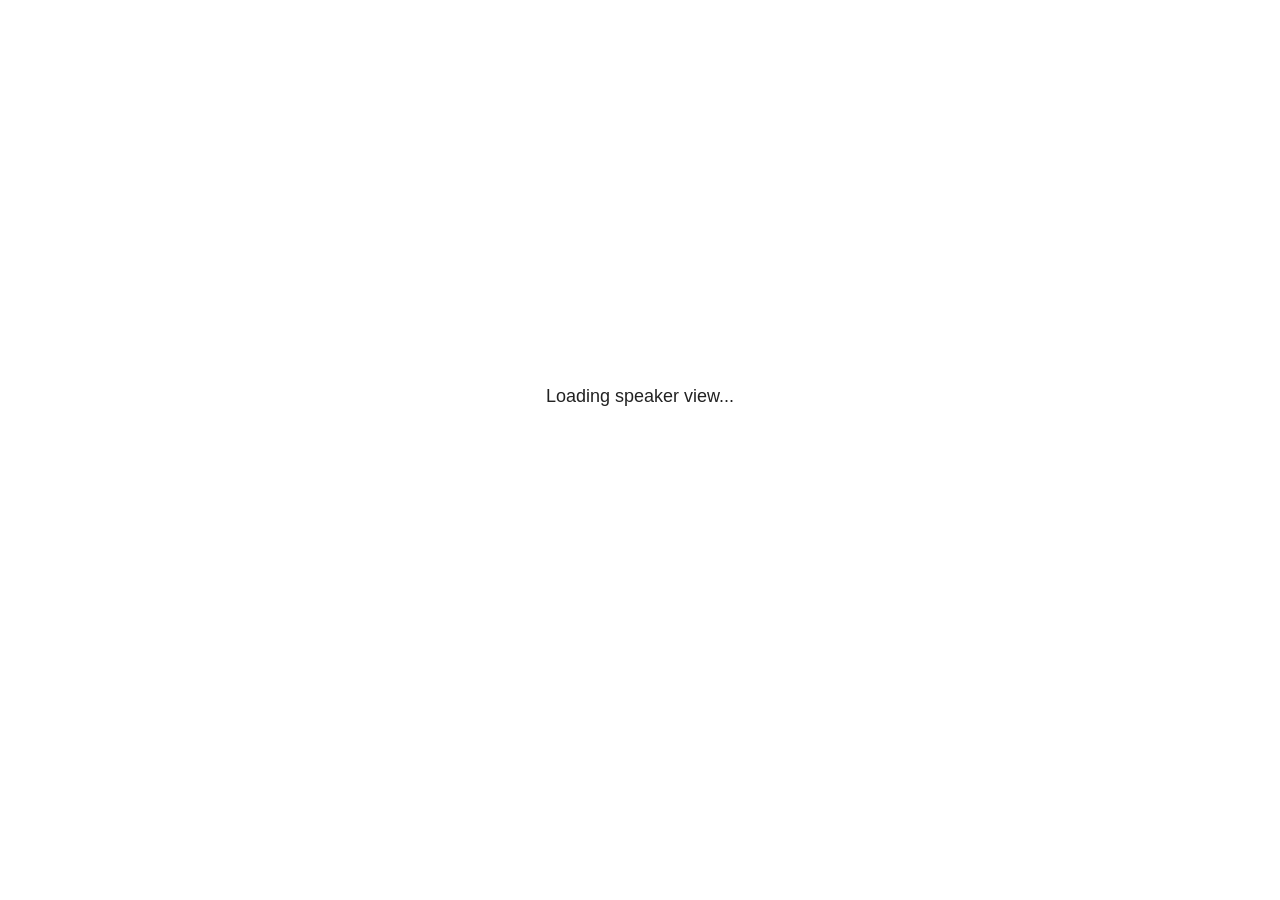
<file: engine/plugin/notes/speaker-view.html>
<html lang="en">
	<head>
		<meta charset="utf-8">

		<title>reveal.js - Speaker View</title>

		<style>
			body {
				font-family: Helvetica;
				font-size: 18px;
			}

			#current-slide,
			#upcoming-slide,
			#speaker-controls {
				padding: 6px;
				box-sizing: border-box;
				-moz-box-sizing: border-box;
			}

			#current-slide iframe,
			#upcoming-slide iframe {
				width: 100%;
				height: 100%;
				border: 1px solid #ddd;
			}

			#current-slide .label,
			#upcoming-slide .label {
				position: absolute;
				top: 10px;
				left: 10px;
				z-index: 2;
			}

			#connection-status {
				position: absolute;
				top: 0;
				left: 0;
				width: 100%;
				height: 100%;
				z-index: 20;
				padding: 30% 20% 20% 20%;
				font-size: 18px;
				color: #222;
				background: #fff;
				text-align: center;
				box-sizing: border-box;
				line-height: 1.4;
			}

			.overlay-element {
				height: 34px;
				line-height: 34px;
				padding: 0 10px;
				text-shadow: none;
				background: rgba( 220, 220, 220, 0.8 );
				color: #222;
				font-size: 14px;
			}

			.overlay-element.interactive:hover {
				background: rgba( 220, 220, 220, 1 );
			}

			#current-slide {
				position: absolute;
				width: 60%;
				height: 100%;
				top: 0;
				left: 0;
				padding-right: 0;
			}

			#upcoming-slide {
				position: absolute;
				width: 40%;
				height: 40%;
				right: 0;
				top: 0;
			}

			/* Speaker controls */
			#speaker-controls {
				position: absolute;
				top: 40%;
				right: 0;
				width: 40%;
				height: 60%;
				overflow: auto;
				font-size: 18px;
			}

				.speaker-controls-time.hidden,
				.speaker-controls-notes.hidden {
					display: none;
				}

				.speaker-controls-time .label,
				.speaker-controls-pace .label,
				.speaker-controls-notes .label {
					text-transform: uppercase;
					font-weight: normal;
					font-size: 0.66em;
					color: #666;
					margin: 0;
				}

				.speaker-controls-time, .speaker-controls-pace {
					border-bottom: 1px solid rgba( 200, 200, 200, 0.5 );
					margin-bottom: 10px;
					padding: 10px 16px;
					padding-bottom: 20px;
					cursor: pointer;
				}

				.speaker-controls-time .reset-button {
					opacity: 0;
					float: right;
					color: #666;
					text-decoration: none;
				}
				.speaker-controls-time:hover .reset-button {
					opacity: 1;
				}

				.speaker-controls-time .timer,
				.speaker-controls-time .clock {
					width: 50%;
				}

				.speaker-controls-time .timer,
				.speaker-controls-time .clock,
				.speaker-controls-time .pacing .hours-value,
				.speaker-controls-time .pacing .minutes-value,
				.speaker-controls-time .pacing .seconds-value {
					font-size: 1.9em;
				}

				.speaker-controls-time .timer {
					float: left;
				}

				.speaker-controls-time .clock {
					float: right;
					text-align: right;
				}

				.speaker-controls-time span.mute {
					opacity: 0.3;
				}

				.speaker-controls-time .pacing-title {
					margin-top: 5px;
				}

				.speaker-controls-time .pacing.ahead {
					color: blue;
				}

				.speaker-controls-time .pacing.on-track {
					color: green;
				}

				.speaker-controls-time .pacing.behind {
					color: red;
				}

				.speaker-controls-notes {
					padding: 10px 16px;
				}

				.speaker-controls-notes .value {
					margin-top: 5px;
					line-height: 1.4;
					font-size: 1.2em;
				}

			/* Layout selector */
			#speaker-layout {
				position: absolute;
				top: 10px;
				right: 10px;
				color: #222;
				z-index: 10;
			}
				#speaker-layout select {
					position: absolute;
					width: 100%;
					height: 100%;
					top: 0;
					left: 0;
					border: 0;
					box-shadow: 0;
					cursor: pointer;
					opacity: 0;

					font-size: 1em;
					background-color: transparent;

					-moz-appearance: none;
					-webkit-appearance: none;
					-webkit-tap-highlight-color: rgba(0, 0, 0, 0);
				}

				#speaker-layout select:focus {
					outline: none;
					box-shadow: none;
				}

			.clear {
				clear: both;
			}

			/* Speaker layout: Wide */
			body[data-speaker-layout="wide"] #current-slide,
			body[data-speaker-layout="wide"] #upcoming-slide {
				width: 50%;
				height: 45%;
				padding: 6px;
			}

			body[data-speaker-layout="wide"] #current-slide {
				top: 0;
				left: 0;
			}

			body[data-speaker-layout="wide"] #upcoming-slide {
				top: 0;
				left: 50%;
			}

			body[data-speaker-layout="wide"] #speaker-controls {
				top: 45%;
				left: 0;
				width: 100%;
				height: 50%;
				font-size: 1.25em;
			}

			/* Speaker layout: Tall */
			body[data-speaker-layout="tall"] #current-slide,
			body[data-speaker-layout="tall"] #upcoming-slide {
				width: 45%;
				height: 50%;
				padding: 6px;
			}

			body[data-speaker-layout="tall"] #current-slide {
				top: 0;
				left: 0;
			}

			body[data-speaker-layout="tall"] #upcoming-slide {
				top: 50%;
				left: 0;
			}

			body[data-speaker-layout="tall"] #speaker-controls {
				padding-top: 40px;
				top: 0;
				left: 45%;
				width: 55%;
				height: 100%;
				font-size: 1.25em;
			}

			/* Speaker layout: Notes only */
			body[data-speaker-layout="notes-only"] #current-slide,
			body[data-speaker-layout="notes-only"] #upcoming-slide {
				display: none;
			}

			body[data-speaker-layout="notes-only"] #speaker-controls {
				padding-top: 40px;
				top: 0;
				left: 0;
				width: 100%;
				height: 100%;
				font-size: 1.25em;
			}

			@media screen and (max-width: 1080px) {
				body[data-speaker-layout="default"] #speaker-controls {
					font-size: 16px;
				}
			}

			@media screen and (max-width: 900px) {
				body[data-speaker-layout="default"] #speaker-controls {
					font-size: 14px;
				}
			}

			@media screen and (max-width: 800px) {
				body[data-speaker-layout="default"] #speaker-controls {
					font-size: 12px;
				}
			}

		</style>
	</head>

	<body>

		<div id="connection-status">Loading speaker view...</div>

		<div id="current-slide"></div>
		<div id="upcoming-slide"><span class="overlay-element label">Upcoming</span></div>
		<div id="speaker-controls">
			<div class="speaker-controls-time">
				<h4 class="label">Time <span class="reset-button">Click to Reset</span></h4>
				<div class="clock">
					<span class="clock-value">0:00 AM</span>
				</div>
				<div class="timer">
					<span class="hours-value">00</span><span class="minutes-value">:00</span><span class="seconds-value">:00</span>
				</div>
				<div class="clear"></div>

				<h4 class="label pacing-title" style="display: none">Pacing – Time to finish current slide</h4>
				<div class="pacing" style="display: none">
					<span class="hours-value">00</span><span class="minutes-value">:00</span><span class="seconds-value">:00</span>
				</div>
			</div>

			<div class="speaker-controls-notes hidden">
				<h4 class="label">Notes</h4>
				<div class="value"></div>
			</div>
		</div>
		<div id="speaker-layout" class="overlay-element interactive">
			<span class="speaker-layout-label"></span>
			<select class="speaker-layout-dropdown"></select>
		</div>

		<script>

			(function() {

				var notes,
					notesValue,
					currentState,
					currentSlide,
					upcomingSlide,
					layoutLabel,
					layoutDropdown,
					pendingCalls = {},
					lastRevealApiCallId = 0,
					connected = false;

				var SPEAKER_LAYOUTS = {
					'default': 'Default',
					'wide': 'Wide',
					'tall': 'Tall',
					'notes-only': 'Notes only'
				};

				setupLayout();

				var connectionStatus = document.querySelector( '#connection-status' );
				var connectionTimeout = setTimeout( function() {
					connectionStatus.innerHTML = 'Error connecting to main window.<br>Please try closing and reopening the speaker view.';
				}, 5000 );

				window.addEventListener( 'message', function( event ) {

					clearTimeout( connectionTimeout );
					connectionStatus.style.display = 'none';

					var data = JSON.parse( event.data );

					// The overview mode is only useful to the reveal.js instance
					// where navigation occurs so we don't sync it
					if( data.state ) delete data.state.overview;

					// Messages sent by the notes plugin inside of the main window
					if( data && data.namespace === 'reveal-notes' ) {
						if( data.type === 'connect' ) {
							handleConnectMessage( data );
						}
						else if( data.type === 'state' ) {
							handleStateMessage( data );
						}
						else if( data.type === 'return' ) {
							pendingCalls[data.callId](data.result);
							delete pendingCalls[data.callId];
						}
					}
					// Messages sent by the reveal.js inside of the current slide preview
					else if( data && data.namespace === 'reveal' ) {
						if( /ready/.test( data.eventName ) ) {
							// Send a message back to notify that the handshake is complete
							window.opener.postMessage( JSON.stringify({ namespace: 'reveal-notes', type: 'connected'} ), '*' );
						}
						else if( /slidechanged|fragmentshown|fragmenthidden|paused|resumed/.test( data.eventName ) && currentState !== JSON.stringify( data.state ) ) {

							window.opener.postMessage( JSON.stringify({ method: 'setState', args: [ data.state ]} ), '*' );

						}
					}

				} );

				/**
				 * Asynchronously calls the Reveal.js API of the main frame.
				 */
				function callRevealApi( methodName, methodArguments, callback ) {

					var callId = ++lastRevealApiCallId;
					pendingCalls[callId] = callback;
					window.opener.postMessage( JSON.stringify( {
						namespace: 'reveal-notes',
						type: 'call',
						callId: callId,
						methodName: methodName,
						arguments: methodArguments
					} ), '*' );

				}

				/**
				 * Called when the main window is trying to establish a
				 * connection.
				 */
				function handleConnectMessage( data ) {

					if( connected === false ) {
						connected = true;

						setupIframes( data );
						setupKeyboard();
						setupNotes();
						setupTimer();
					}

				}

				/**
				 * Called when the main window sends an updated state.
				 */
				function handleStateMessage( data ) {

					// Store the most recently set state to avoid circular loops
					// applying the same state
					currentState = JSON.stringify( data.state );

					// No need for updating the notes in case of fragment changes
					if ( data.notes ) {
						notes.classList.remove( 'hidden' );
						notesValue.style.whiteSpace = data.whitespace;
						if( data.markdown ) {
							notesValue.innerHTML = marked( data.notes );
						}
						else {
							notesValue.innerHTML = data.notes;
						}
					}
					else {
						notes.classList.add( 'hidden' );
					}

					// Update the note slides
					currentSlide.contentWindow.postMessage( JSON.stringify({ method: 'setState', args: [ data.state ] }), '*' );
					upcomingSlide.contentWindow.postMessage( JSON.stringify({ method: 'setState', args: [ data.state ] }), '*' );
					upcomingSlide.contentWindow.postMessage( JSON.stringify({ method: 'next' }), '*' );

				}

				// Limit to max one state update per X ms
				handleStateMessage = debounce( handleStateMessage, 200 );

				/**
				 * Forward keyboard events to the current slide window.
				 * This enables keyboard events to work even if focus
				 * isn't set on the current slide iframe.
				 *
				 * Block F5 default handling, it reloads and disconnects
				 * the speaker notes window.
				 */
				function setupKeyboard() {

					document.addEventListener( 'keydown', function( event ) {
						if( event.keyCode === 116 || ( event.metaKey && event.keyCode === 82 ) ) {
							event.preventDefault();
							return false;
						}
						currentSlide.contentWindow.postMessage( JSON.stringify({ method: 'triggerKey', args: [ event.keyCode ] }), '*' );
					} );

				}

				/**
				 * Creates the preview iframes.
				 */
				function setupIframes( data ) {

					var params = [
						'receiver',
						'progress=false',
						'history=false',
						'transition=none',
						'autoSlide=0',
						'backgroundTransition=none'
					].join( '&' );

					var urlSeparator = /\?/.test(data.url) ? '&' : '?';
					var hash = '#/' + data.state.indexh + '/' + data.state.indexv;
					var currentURL = data.url + urlSeparator + params + '&postMessageEvents=true' + hash;
					var upcomingURL = data.url + urlSeparator + params + '&controls=false' + hash;

					currentSlide = document.createElement( 'iframe' );
					currentSlide.setAttribute( 'width', 1280 );
					currentSlide.setAttribute( 'height', 1024 );
					currentSlide.setAttribute( 'src', currentURL );
					document.querySelector( '#current-slide' ).appendChild( currentSlide );

					upcomingSlide = document.createElement( 'iframe' );
					upcomingSlide.setAttribute( 'width', 640 );
					upcomingSlide.setAttribute( 'height', 512 );
					upcomingSlide.setAttribute( 'src', upcomingURL );
					document.querySelector( '#upcoming-slide' ).appendChild( upcomingSlide );

				}

				/**
				 * Setup the notes UI.
				 */
				function setupNotes() {

					notes = document.querySelector( '.speaker-controls-notes' );
					notesValue = document.querySelector( '.speaker-controls-notes .value' );

				}

				function getTimings( callback ) {

					callRevealApi( 'getSlidesAttributes', [], function ( slideAttributes ) {
						callRevealApi( 'getConfig', [], function ( config ) {
							var totalTime = config.totalTime;
							var minTimePerSlide = config.minimumTimePerSlide || 0;
							var defaultTiming = config.defaultTiming;
							if ((defaultTiming == null) && (totalTime == null)) {
								callback(null);
								return;
							}
							// Setting totalTime overrides defaultTiming
							if (totalTime) {
								defaultTiming = 0;
							}
							var timings = [];
							for ( var i in slideAttributes ) {
								var slide = slideAttributes[ i ];
								var timing = defaultTiming;
								if( slide.hasOwnProperty( 'data-timing' )) {
									var t = slide[ 'data-timing' ];
									timing = parseInt(t);
									if( isNaN(timing) ) {
										console.warn("Could not parse timing '" + t + "' of slide " + i + "; using default of " + defaultTiming);
										timing = defaultTiming;
									}
								}
								timings.push(timing);
							}
							if ( totalTime ) {
								// After we've allocated time to individual slides, we summarize it and
								// subtract it from the total time
								var remainingTime = totalTime - timings.reduce( function(a, b) { return a + b; }, 0 );
								// The remaining time is divided by the number of slides that have 0 seconds
								// allocated at the moment, giving the average time-per-slide on the remaining slides
								var remainingSlides = (timings.filter( function(x) { return x == 0 }) ).length
								var timePerSlide = Math.round( remainingTime / remainingSlides, 0 )
								// And now we replace every zero-value timing with that average
								timings = timings.map( function(x) { return (x==0 ? timePerSlide : x) } );
							}
							var slidesUnderMinimum = timings.filter( function(x) { return (x < minTimePerSlide) } ).length
							if ( slidesUnderMinimum ) {
								message = "The pacing time for " + slidesUnderMinimum + " slide(s) is under the configured minimum of " + minTimePerSlide + " seconds. Check the data-timing attribute on individual slides, or consider increasing the totalTime or minimumTimePerSlide configuration options (or removing some slides).";
								alert(message);
							}
							callback( timings );
						} );
					} );

				}

				/**
				 * Return the number of seconds allocated for presenting
				 * all slides up to and including this one.
				 */
				function getTimeAllocated( timings, callback ) {

					callRevealApi( 'getSlidePastCount', [], function ( currentSlide ) {
						var allocated = 0;
						for (var i in timings.slice(0, currentSlide + 1)) {
							allocated += timings[i];
						}
						callback( allocated );
					} );

				}

				/**
				 * Create the timer and clock and start updating them
				 * at an interval.
				 */
				function setupTimer() {

					var start = new Date(),
					timeEl = document.querySelector( '.speaker-controls-time' ),
					clockEl = timeEl.querySelector( '.clock-value' ),
					hoursEl = timeEl.querySelector( '.hours-value' ),
					minutesEl = timeEl.querySelector( '.minutes-value' ),
					secondsEl = timeEl.querySelector( '.seconds-value' ),
					pacingTitleEl = timeEl.querySelector( '.pacing-title' ),
					pacingEl = timeEl.querySelector( '.pacing' ),
					pacingHoursEl = pacingEl.querySelector( '.hours-value' ),
					pacingMinutesEl = pacingEl.querySelector( '.minutes-value' ),
					pacingSecondsEl = pacingEl.querySelector( '.seconds-value' );

					var timings = null;
					getTimings( function ( _timings ) {

						timings = _timings;
						if (_timings !== null) {
							pacingTitleEl.style.removeProperty('display');
							pacingEl.style.removeProperty('display');
						}

						// Update once directly
						_updateTimer();

						// Then update every second
						setInterval( _updateTimer, 1000 );

					} );


					function _resetTimer() {

						if (timings == null) {
							start = new Date();
							_updateTimer();
						}
						else {
							// Reset timer to beginning of current slide
							getTimeAllocated( timings, function ( slideEndTimingSeconds ) {
								var slideEndTiming = slideEndTimingSeconds * 1000;
								callRevealApi( 'getSlidePastCount', [], function ( currentSlide ) {
									var currentSlideTiming = timings[currentSlide] * 1000;
									var previousSlidesTiming = slideEndTiming - currentSlideTiming;
									var now = new Date();
									start = new Date(now.getTime() - previousSlidesTiming);
									_updateTimer();
								} );
							} );
						}

					}

					timeEl.addEventListener( 'click', function() {
						_resetTimer();
						return false;
					} );

					function _displayTime( hrEl, minEl, secEl, time) {

						var sign = Math.sign(time) == -1 ? "-" : "";
						time = Math.abs(Math.round(time / 1000));
						var seconds = time % 60;
						var minutes = Math.floor( time / 60 ) % 60 ;
						var hours = Math.floor( time / ( 60 * 60 )) ;
						hrEl.innerHTML = sign + zeroPadInteger( hours );
						if (hours == 0) {
							hrEl.classList.add( 'mute' );
						}
						else {
							hrEl.classList.remove( 'mute' );
						}
						minEl.innerHTML = ':' + zeroPadInteger( minutes );
						if (hours == 0 && minutes == 0) {
							minEl.classList.add( 'mute' );
						}
						else {
							minEl.classList.remove( 'mute' );
						}
						secEl.innerHTML = ':' + zeroPadInteger( seconds );
					}

					function _updateTimer() {

						var diff, hours, minutes, seconds,
						now = new Date();

						diff = now.getTime() - start.getTime();

						clockEl.innerHTML = now.toLocaleTimeString( 'en-US', { hour12: true, hour: '2-digit', minute:'2-digit' } );
						_displayTime( hoursEl, minutesEl, secondsEl, diff );
						if (timings !== null) {
							_updatePacing(diff);
						}

					}

					function _updatePacing(diff) {

						getTimeAllocated( timings, function ( slideEndTimingSeconds ) {
							var slideEndTiming = slideEndTimingSeconds * 1000;

							callRevealApi( 'getSlidePastCount', [], function ( currentSlide ) {
								var currentSlideTiming = timings[currentSlide] * 1000;
								var timeLeftCurrentSlide = slideEndTiming - diff;
								if (timeLeftCurrentSlide < 0) {
									pacingEl.className = 'pacing behind';
								}
								else if (timeLeftCurrentSlide < currentSlideTiming) {
									pacingEl.className = 'pacing on-track';
								}
								else {
									pacingEl.className = 'pacing ahead';
								}
								_displayTime( pacingHoursEl, pacingMinutesEl, pacingSecondsEl, timeLeftCurrentSlide );
							} );
						} );
					}

				}

				/**
				 * Sets up the speaker view layout and layout selector.
				 */
				function setupLayout() {

					layoutDropdown = document.querySelector( '.speaker-layout-dropdown' );
					layoutLabel = document.querySelector( '.speaker-layout-label' );

					// Render the list of available layouts
					for( var id in SPEAKER_LAYOUTS ) {
						var option = document.createElement( 'option' );
						option.setAttribute( 'value', id );
						option.textContent = SPEAKER_LAYOUTS[ id ];
						layoutDropdown.appendChild( option );
					}

					// Monitor the dropdown for changes
					layoutDropdown.addEventListener( 'change', function( event ) {

						setLayout( layoutDropdown.value );

					}, false );

					// Restore any currently persisted layout
					setLayout( getLayout() );

				}

				/**
				 * Sets a new speaker view layout. The layout is persisted
				 * in local storage.
				 */
				function setLayout( value ) {

					var title = SPEAKER_LAYOUTS[ value ];

					layoutLabel.innerHTML = 'Layout' + ( title ? ( ': ' + title ) : '' );
					layoutDropdown.value = value;

					document.body.setAttribute( 'data-speaker-layout', value );

					// Persist locally
					if( supportsLocalStorage() ) {
						window.localStorage.setItem( 'reveal-speaker-layout', value );
					}

				}

				/**
				 * Returns the ID of the most recently set speaker layout
				 * or our default layout if none has been set.
				 */
				function getLayout() {

					if( supportsLocalStorage() ) {
						var layout = window.localStorage.getItem( 'reveal-speaker-layout' );
						if( layout ) {
							return layout;
						}
					}

					// Default to the first record in the layouts hash
					for( var id in SPEAKER_LAYOUTS ) {
						return id;
					}

				}

				function supportsLocalStorage() {

					try {
						localStorage.setItem('test', 'test');
						localStorage.removeItem('test');
						return true;
					}
					catch( e ) {
						return false;
					}

				}

				function zeroPadInteger( num ) {

					var str = '00' + parseInt( num );
					return str.substring( str.length - 2 );

				}

				/**
				 * Limits the frequency at which a function can be called.
				 */
				function debounce( fn, ms ) {

					var lastTime = 0,
						timeout;

					return function() {

						var args = arguments;
						var context = this;

						clearTimeout( timeout );

						var timeSinceLastCall = Date.now() - lastTime;
						if( timeSinceLastCall > ms ) {
							fn.apply( context, args );
							lastTime = Date.now();
						}
						else {
							timeout = setTimeout( function() {
								fn.apply( context, args );
								lastTime = Date.now();
							}, ms - timeSinceLastCall );
						}

					}

				}

			})();

		</script>
	</body>
</html>
</file>
<file: engine/reveal.css>
/*!
* reveal.js 4.0.2
* https://revealjs.com
* MIT licensed
*
* Copyright (C) 2020 Hakim El Hattab, https://hakim.se
*/
.reveal .r-stretch,.reveal .stretch{max-width:none;max-height:none}.reveal pre.r-stretch code,.reveal pre.stretch code{height:100%;max-height:100%;box-sizing:border-box}.reveal .r-fit-text{display:inline-block;white-space:nowrap}.reveal .r-stack{display:grid}.reveal .r-stack>*{grid-area:1/1;margin:auto}.reveal .r-hstack,.reveal .r-vstack{display:flex}.reveal .r-hstack img,.reveal .r-hstack video,.reveal .r-vstack img,.reveal .r-vstack video{min-width:0;min-height:0;-o-object-fit:contain;object-fit:contain}.reveal .r-vstack{flex-direction:column;align-items:center;justify-content:center}.reveal .r-hstack{flex-direction:row;align-items:center;justify-content:center}.reveal .items-stretch{align-items:stretch}.reveal .items-start{align-items:flex-start}.reveal .items-center{align-items:center}.reveal .items-end{align-items:flex-end}.reveal .justify-between{justify-content:space-between}.reveal .justify-around{justify-content:space-around}.reveal .justify-start{justify-content:flex-start}.reveal .justify-center{justify-content:center}.reveal .justify-end{justify-content:flex-end}html.reveal-full-page{width:100%;height:100%;height:100vh;height:calc(var(--vh,1vh) * 100);overflow:hidden}.reveal-viewport{height:100%;overflow:hidden;position:relative;line-height:1;margin:0;background-color:#fff;color:#000}.reveal .slides section .fragment{opacity:0;visibility:hidden;transition:all .2s ease;will-change:opacity}.reveal .slides section .fragment.visible{opacity:1;visibility:inherit}.reveal .slides section .fragment.disabled{transition:none}.reveal .slides section .fragment.grow{opacity:1;visibility:inherit}.reveal .slides section .fragment.grow.visible{transform:scale(1.3)}.reveal .slides section .fragment.shrink{opacity:1;visibility:inherit}.reveal .slides section .fragment.shrink.visible{transform:scale(.7)}.reveal .slides section .fragment.zoom-in{transform:scale(.1)}.reveal .slides section .fragment.zoom-in.visible{transform:none}.reveal .slides section .fragment.fade-out{opacity:1;visibility:inherit}.reveal .slides section .fragment.fade-out.visible{opacity:0;visibility:hidden}.reveal .slides section .fragment.semi-fade-out{opacity:1;visibility:inherit}.reveal .slides section .fragment.semi-fade-out.visible{opacity:.5;visibility:inherit}.reveal .slides section .fragment.strike{opacity:1;visibility:inherit}.reveal .slides section .fragment.strike.visible{text-decoration:line-through}.reveal .slides section .fragment.fade-up{transform:translate(0,40px)}.reveal .slides section .fragment.fade-up.visible{transform:translate(0,0)}.reveal .slides section .fragment.fade-down{transform:translate(0,-40px)}.reveal .slides section .fragment.fade-down.visible{transform:translate(0,0)}.reveal .slides section .fragment.fade-right{transform:translate(-40px,0)}.reveal .slides section .fragment.fade-right.visible{transform:translate(0,0)}.reveal .slides section .fragment.fade-left{transform:translate(40px,0)}.reveal .slides section .fragment.fade-left.visible{transform:translate(0,0)}.reveal .slides section .fragment.current-visible,.reveal .slides section .fragment.fade-in-then-out{opacity:0;visibility:hidden}.reveal .slides section .fragment.current-visible.current-fragment,.reveal .slides section .fragment.fade-in-then-out.current-fragment{opacity:1;visibility:inherit}.reveal .slides section .fragment.fade-in-then-semi-out{opacity:0;visibility:hidden}.reveal .slides section .fragment.fade-in-then-semi-out.visible{opacity:.5;visibility:inherit}.reveal .slides section .fragment.fade-in-then-semi-out.current-fragment{opacity:1;visibility:inherit}.reveal .slides section .fragment.highlight-blue,.reveal .slides section .fragment.highlight-current-blue,.reveal .slides section .fragment.highlight-current-green,.reveal .slides section .fragment.highlight-current-red,.reveal .slides section .fragment.highlight-green,.reveal .slides section .fragment.highlight-red{opacity:1;visibility:inherit}.reveal .slides section .fragment.highlight-red.visible{color:#ff2c2d}.reveal .slides section .fragment.highlight-green.visible{color:#17ff2e}.reveal .slides section .fragment.highlight-blue.visible{color:#1b91ff}.reveal .slides section .fragment.highlight-current-red.current-fragment{color:#ff2c2d}.reveal .slides section .fragment.highlight-current-green.current-fragment{color:#17ff2e}.reveal .slides section .fragment.highlight-current-blue.current-fragment{color:#1b91ff}.reveal:after{content:'';font-style:italic}.reveal iframe{z-index:1}.reveal a{position:relative}@keyframes bounce-right{0%,10%,25%,40%,50%{transform:translateX(0)}20%{transform:translateX(10px)}30%{transform:translateX(-5px)}}@keyframes bounce-left{0%,10%,25%,40%,50%{transform:translateX(0)}20%{transform:translateX(-10px)}30%{transform:translateX(5px)}}@keyframes bounce-down{0%,10%,25%,40%,50%{transform:translateY(0)}20%{transform:translateY(10px)}30%{transform:translateY(-5px)}}.reveal .controls{display:none;position:absolute;top:auto;bottom:12px;right:12px;left:auto;z-index:11;color:#000;pointer-events:none;font-size:10px}.reveal .controls button{position:absolute;padding:0;background-color:transparent;border:0;outline:0;cursor:pointer;color:currentColor;transform:scale(.9999);transition:color .2s ease,opacity .2s ease,transform .2s ease;z-index:2;pointer-events:auto;font-size:inherit;visibility:hidden;opacity:0;-webkit-appearance:none;-webkit-tap-highlight-color:transparent}.reveal .controls .controls-arrow:after,.reveal .controls .controls-arrow:before{content:'';position:absolute;top:0;left:0;width:2.6em;height:.5em;border-radius:.25em;background-color:currentColor;transition:all .15s ease,background-color .8s ease;transform-origin:.2em 50%;will-change:transform}.reveal .controls .controls-arrow{position:relative;width:3.6em;height:3.6em}.reveal .controls .controls-arrow:before{transform:translateX(.5em) translateY(1.55em) rotate(45deg)}.reveal .controls .controls-arrow:after{transform:translateX(.5em) translateY(1.55em) rotate(-45deg)}.reveal .controls .controls-arrow:hover:before{transform:translateX(.5em) translateY(1.55em) rotate(40deg)}.reveal .controls .controls-arrow:hover:after{transform:translateX(.5em) translateY(1.55em) rotate(-40deg)}.reveal .controls .controls-arrow:active:before{transform:translateX(.5em) translateY(1.55em) rotate(36deg)}.reveal .controls .controls-arrow:active:after{transform:translateX(.5em) translateY(1.55em) rotate(-36deg)}.reveal .controls .navigate-left{right:6.4em;bottom:3.2em;transform:translateX(-10px)}.reveal .controls .navigate-left.highlight{animation:bounce-left 2s 50 both ease-out}.reveal .controls .navigate-right{right:0;bottom:3.2em;transform:translateX(10px)}.reveal .controls .navigate-right .controls-arrow{transform:rotate(180deg)}.reveal .controls .navigate-right.highlight{animation:bounce-right 2s 50 both ease-out}.reveal .controls .navigate-up{right:3.2em;bottom:6.4em;transform:translateY(-10px)}.reveal .controls .navigate-up .controls-arrow{transform:rotate(90deg)}.reveal .controls .navigate-down{right:3.2em;bottom:-1.4em;padding-bottom:1.4em;transform:translateY(10px)}.reveal .controls .navigate-down .controls-arrow{transform:rotate(-90deg)}.reveal .controls .navigate-down.highlight{animation:bounce-down 2s 50 both ease-out}.reveal .controls[data-controls-back-arrows=faded] .navigate-up.enabled{opacity:.3}.reveal .controls[data-controls-back-arrows=faded] .navigate-up.enabled:hover{opacity:1}.reveal .controls[data-controls-back-arrows=hidden] .navigate-up.enabled{opacity:0;visibility:hidden}.reveal .controls .enabled{visibility:visible;opacity:.9;cursor:pointer;transform:none}.reveal .controls .enabled.fragmented{opacity:.5}.reveal .controls .enabled.fragmented:hover,.reveal .controls .enabled:hover{opacity:1}.reveal:not(.rtl) .controls[data-controls-back-arrows=faded] .navigate-left.enabled{opacity:.3}.reveal:not(.rtl) .controls[data-controls-back-arrows=faded] .navigate-left.enabled:hover{opacity:1}.reveal:not(.rtl) .controls[data-controls-back-arrows=hidden] .navigate-left.enabled{opacity:0;visibility:hidden}.reveal.rtl .controls[data-controls-back-arrows=faded] .navigate-right.enabled{opacity:.3}.reveal.rtl .controls[data-controls-back-arrows=faded] .navigate-right.enabled:hover{opacity:1}.reveal.rtl .controls[data-controls-back-arrows=hidden] .navigate-right.enabled{opacity:0;visibility:hidden}.reveal[data-navigation-mode=linear].has-horizontal-slides .navigate-down,.reveal[data-navigation-mode=linear].has-horizontal-slides .navigate-up{display:none}.reveal:not(.has-vertical-slides) .controls .navigate-left,.reveal[data-navigation-mode=linear].has-horizontal-slides .navigate-left{bottom:1.4em;right:5.5em}.reveal:not(.has-vertical-slides) .controls .navigate-right,.reveal[data-navigation-mode=linear].has-horizontal-slides .navigate-right{bottom:1.4em;right:.5em}.reveal:not(.has-horizontal-slides) .controls .navigate-up{right:1.4em;bottom:5em}.reveal:not(.has-horizontal-slides) .controls .navigate-down{right:1.4em;bottom:.5em}.reveal.has-dark-background .controls{color:#fff}.reveal.has-light-background .controls{color:#000}.reveal.no-hover .controls .controls-arrow:active:before,.reveal.no-hover .controls .controls-arrow:hover:before{transform:translateX(.5em) translateY(1.55em) rotate(45deg)}.reveal.no-hover .controls .controls-arrow:active:after,.reveal.no-hover .controls .controls-arrow:hover:after{transform:translateX(.5em) translateY(1.55em) rotate(-45deg)}@media screen and (min-width:500px){.reveal .controls[data-controls-layout=edges]{top:0;right:0;bottom:0;left:0}.reveal .controls[data-controls-layout=edges] .navigate-down,.reveal .controls[data-controls-layout=edges] .navigate-left,.reveal .controls[data-controls-layout=edges] .navigate-right,.reveal .controls[data-controls-layout=edges] .navigate-up{bottom:auto;right:auto}.reveal .controls[data-controls-layout=edges] .navigate-left{top:50%;left:.8em;margin-top:-1.8em}.reveal .controls[data-controls-layout=edges] .navigate-right{top:50%;right:.8em;margin-top:-1.8em}.reveal .controls[data-controls-layout=edges] .navigate-up{top:.8em;left:50%;margin-left:-1.8em}.reveal .controls[data-controls-layout=edges] .navigate-down{bottom:-.3em;left:50%;margin-left:-1.8em}}.reveal .progress{position:absolute;display:none;height:3px;width:100%;bottom:0;left:0;z-index:10;background-color:rgba(0,0,0,.2);color:#fff}.reveal .progress:after{content:'';display:block;position:absolute;height:10px;width:100%;top:-10px}.reveal .progress span{display:block;height:100%;width:100%;background-color:currentColor;transition:transform .8s cubic-bezier(.26,.86,.44,.985);transform-origin:0 0;transform:scaleX(0)}.reveal .slide-number{position:absolute;display:block;right:8px;bottom:8px;z-index:31;font-family:Helvetica,sans-serif;font-size:12px;line-height:1;color:#fff;background-color:rgba(0,0,0,.4);padding:5px}.reveal .slide-number a{color:currentColor}.reveal .slide-number-delimiter{margin:0 3px}.reveal{position:relative;width:100%;height:100%;overflow:hidden;touch-action:pinch-zoom}.reveal.embedded{touch-action:pan-y}.reveal .slides{position:absolute;width:100%;height:100%;top:0;right:0;bottom:0;left:0;margin:auto;pointer-events:none;overflow:visible;z-index:1;text-align:center;perspective:600px;perspective-origin:50% 40%}.reveal .slides>section{perspective:600px}.reveal .slides>section,.reveal .slides>section>section{display:none;position:absolute;width:100%;pointer-events:auto;z-index:10;transform-style:flat;transition:transform-origin .8s cubic-bezier(.26,.86,.44,.985),transform .8s cubic-bezier(.26,.86,.44,.985),visibility .8s cubic-bezier(.26,.86,.44,.985),opacity .8s cubic-bezier(.26,.86,.44,.985)}.reveal[data-transition-speed=fast] .slides section{transition-duration:.4s}.reveal[data-transition-speed=slow] .slides section{transition-duration:1.2s}.reveal .slides section[data-transition-speed=fast]{transition-duration:.4s}.reveal .slides section[data-transition-speed=slow]{transition-duration:1.2s}.reveal .slides>section.stack{padding-top:0;padding-bottom:0;pointer-events:none;height:100%}.reveal .slides>section.present,.reveal .slides>section>section.present{display:block;z-index:11;opacity:1}.reveal .slides>section:empty,.reveal .slides>section>section:empty,.reveal .slides>section>section[data-background-interactive],.reveal .slides>section[data-background-interactive]{pointer-events:none}.reveal.center,.reveal.center .slides,.reveal.center .slides section{min-height:0!important}.reveal .slides>section:not(.present),.reveal .slides>section>section:not(.present){pointer-events:none}.reveal.overview .slides>section,.reveal.overview .slides>section>section{pointer-events:auto}.reveal .slides>section.future,.reveal .slides>section.past,.reveal .slides>section>section.future,.reveal .slides>section>section.past{opacity:0}.reveal.slide section{-webkit-backface-visibility:hidden;backface-visibility:hidden}.reveal .slides>section[data-transition=slide].past,.reveal .slides>section[data-transition~=slide-out].past,.reveal.slide .slides>section:not([data-transition]).past{transform:translate(-150%,0)}.reveal .slides>section[data-transition=slide].future,.reveal .slides>section[data-transition~=slide-in].future,.reveal.slide .slides>section:not([data-transition]).future{transform:translate(150%,0)}.reveal .slides>section>section[data-transition=slide].past,.reveal .slides>section>section[data-transition~=slide-out].past,.reveal.slide .slides>section>section:not([data-transition]).past{transform:translate(0,-150%)}.reveal .slides>section>section[data-transition=slide].future,.reveal .slides>section>section[data-transition~=slide-in].future,.reveal.slide .slides>section>section:not([data-transition]).future{transform:translate(0,150%)}.reveal.linear section{-webkit-backface-visibility:hidden;backface-visibility:hidden}.reveal .slides>section[data-transition=linear].past,.reveal .slides>section[data-transition~=linear-out].past,.reveal.linear .slides>section:not([data-transition]).past{transform:translate(-150%,0)}.reveal .slides>section[data-transition=linear].future,.reveal .slides>section[data-transition~=linear-in].future,.reveal.linear .slides>section:not([data-transition]).future{transform:translate(150%,0)}.reveal .slides>section>section[data-transition=linear].past,.reveal .slides>section>section[data-transition~=linear-out].past,.reveal.linear .slides>section>section:not([data-transition]).past{transform:translate(0,-150%)}.reveal .slides>section>section[data-transition=linear].future,.reveal .slides>section>section[data-transition~=linear-in].future,.reveal.linear .slides>section>section:not([data-transition]).future{transform:translate(0,150%)}.reveal .slides section[data-transition=default].stack,.reveal.default .slides section.stack{transform-style:preserve-3d}.reveal .slides>section[data-transition=default].past,.reveal .slides>section[data-transition~=default-out].past,.reveal.default .slides>section:not([data-transition]).past{transform:translate3d(-100%,0,0) rotateY(-90deg) translate3d(-100%,0,0)}.reveal .slides>section[data-transition=default].future,.reveal .slides>section[data-transition~=default-in].future,.reveal.default .slides>section:not([data-transition]).future{transform:translate3d(100%,0,0) rotateY(90deg) translate3d(100%,0,0)}.reveal .slides>section>section[data-transition=default].past,.reveal .slides>section>section[data-transition~=default-out].past,.reveal.default .slides>section>section:not([data-transition]).past{transform:translate3d(0,-300px,0) rotateX(70deg) translate3d(0,-300px,0)}.reveal .slides>section>section[data-transition=default].future,.reveal .slides>section>section[data-transition~=default-in].future,.reveal.default .slides>section>section:not([data-transition]).future{transform:translate3d(0,300px,0) rotateX(-70deg) translate3d(0,300px,0)}.reveal .slides section[data-transition=convex].stack,.reveal.convex .slides section.stack{transform-style:preserve-3d}.reveal .slides>section[data-transition=convex].past,.reveal .slides>section[data-transition~=convex-out].past,.reveal.convex .slides>section:not([data-transition]).past{transform:translate3d(-100%,0,0) rotateY(-90deg) translate3d(-100%,0,0)}.reveal .slides>section[data-transition=convex].future,.reveal .slides>section[data-transition~=convex-in].future,.reveal.convex .slides>section:not([data-transition]).future{transform:translate3d(100%,0,0) rotateY(90deg) translate3d(100%,0,0)}.reveal .slides>section>section[data-transition=convex].past,.reveal .slides>section>section[data-transition~=convex-out].past,.reveal.convex .slides>section>section:not([data-transition]).past{transform:translate3d(0,-300px,0) rotateX(70deg) translate3d(0,-300px,0)}.reveal .slides>section>section[data-transition=convex].future,.reveal .slides>section>section[data-transition~=convex-in].future,.reveal.convex .slides>section>section:not([data-transition]).future{transform:translate3d(0,300px,0) rotateX(-70deg) translate3d(0,300px,0)}.reveal .slides section[data-transition=concave].stack,.reveal.concave .slides section.stack{transform-style:preserve-3d}.reveal .slides>section[data-transition=concave].past,.reveal .slides>section[data-transition~=concave-out].past,.reveal.concave .slides>section:not([data-transition]).past{transform:translate3d(-100%,0,0) rotateY(90deg) translate3d(-100%,0,0)}.reveal .slides>section[data-transition=concave].future,.reveal .slides>section[data-transition~=concave-in].future,.reveal.concave .slides>section:not([data-transition]).future{transform:translate3d(100%,0,0) rotateY(-90deg) translate3d(100%,0,0)}.reveal .slides>section>section[data-transition=concave].past,.reveal .slides>section>section[data-transition~=concave-out].past,.reveal.concave .slides>section>section:not([data-transition]).past{transform:translate3d(0,-80%,0) rotateX(-70deg) translate3d(0,-80%,0)}.reveal .slides>section>section[data-transition=concave].future,.reveal .slides>section>section[data-transition~=concave-in].future,.reveal.concave .slides>section>section:not([data-transition]).future{transform:translate3d(0,80%,0) rotateX(70deg) translate3d(0,80%,0)}.reveal .slides section[data-transition=zoom],.reveal.zoom .slides section:not([data-transition]){transition-timing-function:ease}.reveal .slides>section[data-transition=zoom].past,.reveal .slides>section[data-transition~=zoom-out].past,.reveal.zoom .slides>section:not([data-transition]).past{visibility:hidden;transform:scale(16)}.reveal .slides>section[data-transition=zoom].future,.reveal .slides>section[data-transition~=zoom-in].future,.reveal.zoom .slides>section:not([data-transition]).future{visibility:hidden;transform:scale(.2)}.reveal .slides>section>section[data-transition=zoom].past,.reveal .slides>section>section[data-transition~=zoom-out].past,.reveal.zoom .slides>section>section:not([data-transition]).past{transform:scale(16)}.reveal .slides>section>section[data-transition=zoom].future,.reveal .slides>section>section[data-transition~=zoom-in].future,.reveal.zoom .slides>section>section:not([data-transition]).future{transform:scale(.2)}.reveal.cube .slides{perspective:1300px}.reveal.cube .slides section{padding:30px;min-height:700px;-webkit-backface-visibility:hidden;backface-visibility:hidden;box-sizing:border-box;transform-style:preserve-3d}.reveal.center.cube .slides section{min-height:0}.reveal.cube .slides section:not(.stack):before{content:'';position:absolute;display:block;width:100%;height:100%;left:0;top:0;background:rgba(0,0,0,.1);border-radius:4px;transform:translateZ(-20px)}.reveal.cube .slides section:not(.stack):after{content:'';position:absolute;display:block;width:90%;height:30px;left:5%;bottom:0;background:0 0;z-index:1;border-radius:4px;box-shadow:0 95px 25px rgba(0,0,0,.2);transform:translateZ(-90px) rotateX(65deg)}.reveal.cube .slides>section.stack{padding:0;background:0 0}.reveal.cube .slides>section.past{transform-origin:100% 0;transform:translate3d(-100%,0,0) rotateY(-90deg)}.reveal.cube .slides>section.future{transform-origin:0 0;transform:translate3d(100%,0,0) rotateY(90deg)}.reveal.cube .slides>section>section.past{transform-origin:0 100%;transform:translate3d(0,-100%,0) rotateX(90deg)}.reveal.cube .slides>section>section.future{transform-origin:0 0;transform:translate3d(0,100%,0) rotateX(-90deg)}.reveal.page .slides{perspective-origin:0 50%;perspective:3000px}.reveal.page .slides section{padding:30px;min-height:700px;box-sizing:border-box;transform-style:preserve-3d}.reveal.page .slides section.past{z-index:12}.reveal.page .slides section:not(.stack):before{content:'';position:absolute;display:block;width:100%;height:100%;left:0;top:0;background:rgba(0,0,0,.1);transform:translateZ(-20px)}.reveal.page .slides section:not(.stack):after{content:'';position:absolute;display:block;width:90%;height:30px;left:5%;bottom:0;background:0 0;z-index:1;border-radius:4px;box-shadow:0 95px 25px rgba(0,0,0,.2);-webkit-transform:translateZ(-90px) rotateX(65deg)}.reveal.page .slides>section.stack{padding:0;background:0 0}.reveal.page .slides>section.past{transform-origin:0 0;transform:translate3d(-40%,0,0) rotateY(-80deg)}.reveal.page .slides>section.future{transform-origin:100% 0;transform:translate3d(0,0,0)}.reveal.page .slides>section>section.past{transform-origin:0 0;transform:translate3d(0,-40%,0) rotateX(80deg)}.reveal.page .slides>section>section.future{transform-origin:0 100%;transform:translate3d(0,0,0)}.reveal .slides section[data-transition=fade],.reveal.fade .slides section:not([data-transition]),.reveal.fade .slides>section>section:not([data-transition]){transform:none;transition:opacity .5s}.reveal.fade.overview .slides section,.reveal.fade.overview .slides>section>section{transition:none}.reveal .slides section[data-transition=none],.reveal.none .slides section:not([data-transition]){transform:none;transition:none}.reveal .pause-overlay{position:absolute;top:0;left:0;width:100%;height:100%;background:#000;visibility:hidden;opacity:0;z-index:100;transition:all 1s ease}.reveal .pause-overlay .resume-button{position:absolute;bottom:20px;right:20px;color:#ccc;border-radius:2px;padding:6px 14px;border:2px solid #ccc;font-size:16px;background:0 0;cursor:pointer}.reveal .pause-overlay .resume-button:hover{color:#fff;border-color:#fff}.reveal.paused .pause-overlay{visibility:visible;opacity:1}.reveal .no-transition,.reveal .no-transition *,.reveal .slides.disable-slide-transitions section{transition:none!important}.reveal .slides.disable-slide-transitions section{transform:none!important}.reveal .backgrounds{position:absolute;width:100%;height:100%;top:0;left:0;perspective:600px}.reveal .slide-background{display:none;position:absolute;width:100%;height:100%;opacity:0;visibility:hidden;overflow:hidden;background-color:rgba(0,0,0,0);transition:all .8s cubic-bezier(.26,.86,.44,.985)}.reveal .slide-background-content{position:absolute;width:100%;height:100%;background-position:50% 50%;background-repeat:no-repeat;background-size:cover}.reveal .slide-background.stack{display:block}.reveal .slide-background.present{opacity:1;visibility:visible;z-index:2}.print-pdf .reveal .slide-background{opacity:1!important;visibility:visible!important}.reveal .slide-background video{position:absolute;width:100%;height:100%;max-width:none;max-height:none;top:0;left:0;-o-object-fit:cover;object-fit:cover}.reveal .slide-background[data-background-size=contain] video{-o-object-fit:contain;object-fit:contain}.reveal>.backgrounds .slide-background[data-background-transition=none],.reveal[data-background-transition=none]>.backgrounds .slide-background{transition:none}.reveal>.backgrounds .slide-background[data-background-transition=slide],.reveal[data-background-transition=slide]>.backgrounds .slide-background{opacity:1;-webkit-backface-visibility:hidden;backface-visibility:hidden}.reveal>.backgrounds .slide-background.past[data-background-transition=slide],.reveal[data-background-transition=slide]>.backgrounds .slide-background.past{transform:translate(-100%,0)}.reveal>.backgrounds .slide-background.future[data-background-transition=slide],.reveal[data-background-transition=slide]>.backgrounds .slide-background.future{transform:translate(100%,0)}.reveal>.backgrounds .slide-background>.slide-background.past[data-background-transition=slide],.reveal[data-background-transition=slide]>.backgrounds .slide-background>.slide-background.past{transform:translate(0,-100%)}.reveal>.backgrounds .slide-background>.slide-background.future[data-background-transition=slide],.reveal[data-background-transition=slide]>.backgrounds .slide-background>.slide-background.future{transform:translate(0,100%)}.reveal>.backgrounds .slide-background.past[data-background-transition=convex],.reveal[data-background-transition=convex]>.backgrounds .slide-background.past{opacity:0;transform:translate3d(-100%,0,0) rotateY(-90deg) translate3d(-100%,0,0)}.reveal>.backgrounds .slide-background.future[data-background-transition=convex],.reveal[data-background-transition=convex]>.backgrounds .slide-background.future{opacity:0;transform:translate3d(100%,0,0) rotateY(90deg) translate3d(100%,0,0)}.reveal>.backgrounds .slide-background>.slide-background.past[data-background-transition=convex],.reveal[data-background-transition=convex]>.backgrounds .slide-background>.slide-background.past{opacity:0;transform:translate3d(0,-100%,0) rotateX(90deg) translate3d(0,-100%,0)}.reveal>.backgrounds .slide-background>.slide-background.future[data-background-transition=convex],.reveal[data-background-transition=convex]>.backgrounds .slide-background>.slide-background.future{opacity:0;transform:translate3d(0,100%,0) rotateX(-90deg) translate3d(0,100%,0)}.reveal>.backgrounds .slide-background.past[data-background-transition=concave],.reveal[data-background-transition=concave]>.backgrounds .slide-background.past{opacity:0;transform:translate3d(-100%,0,0) rotateY(90deg) translate3d(-100%,0,0)}.reveal>.backgrounds .slide-background.future[data-background-transition=concave],.reveal[data-background-transition=concave]>.backgrounds .slide-background.future{opacity:0;transform:translate3d(100%,0,0) rotateY(-90deg) translate3d(100%,0,0)}.reveal>.backgrounds .slide-background>.slide-background.past[data-background-transition=concave],.reveal[data-background-transition=concave]>.backgrounds .slide-background>.slide-background.past{opacity:0;transform:translate3d(0,-100%,0) rotateX(-90deg) translate3d(0,-100%,0)}.reveal>.backgrounds .slide-background>.slide-background.future[data-background-transition=concave],.reveal[data-background-transition=concave]>.backgrounds .slide-background>.slide-background.future{opacity:0;transform:translate3d(0,100%,0) rotateX(90deg) translate3d(0,100%,0)}.reveal>.backgrounds .slide-background[data-background-transition=zoom],.reveal[data-background-transition=zoom]>.backgrounds .slide-background{transition-timing-function:ease}.reveal>.backgrounds .slide-background.past[data-background-transition=zoom],.reveal[data-background-transition=zoom]>.backgrounds .slide-background.past{opacity:0;visibility:hidden;transform:scale(16)}.reveal>.backgrounds .slide-background.future[data-background-transition=zoom],.reveal[data-background-transition=zoom]>.backgrounds .slide-background.future{opacity:0;visibility:hidden;transform:scale(.2)}.reveal>.backgrounds .slide-background>.slide-background.past[data-background-transition=zoom],.reveal[data-background-transition=zoom]>.backgrounds .slide-background>.slide-background.past{opacity:0;visibility:hidden;transform:scale(16)}.reveal>.backgrounds .slide-background>.slide-background.future[data-background-transition=zoom],.reveal[data-background-transition=zoom]>.backgrounds .slide-background>.slide-background.future{opacity:0;visibility:hidden;transform:scale(.2)}.reveal[data-transition-speed=fast]>.backgrounds .slide-background{transition-duration:.4s}.reveal[data-transition-speed=slow]>.backgrounds .slide-background{transition-duration:1.2s}.reveal [data-auto-animate-target^=unmatched]{will-change:opacity}.reveal section[data-auto-animate]:not(.stack):not([data-auto-animate=running]) [data-auto-animate-target^=unmatched]{opacity:0}.reveal.overview{perspective-origin:50% 50%;perspective:700px}.reveal.overview .slides{-moz-transform-style:preserve-3d}.reveal.overview .slides section{height:100%;top:0!important;opacity:1!important;overflow:hidden;visibility:visible!important;cursor:pointer;box-sizing:border-box}.reveal.overview .slides section.present,.reveal.overview .slides section:hover{outline:10px solid rgba(150,150,150,.4);outline-offset:10px}.reveal.overview .slides section .fragment{opacity:1;transition:none}.reveal.overview .slides section:after,.reveal.overview .slides section:before{display:none!important}.reveal.overview .slides>section.stack{padding:0;top:0!important;background:0 0;outline:0;overflow:visible}.reveal.overview .backgrounds{perspective:inherit;-moz-transform-style:preserve-3d}.reveal.overview .backgrounds .slide-background{opacity:1;visibility:visible;outline:10px solid rgba(150,150,150,.1);outline-offset:10px}.reveal.overview .backgrounds .slide-background.stack{overflow:visible}.reveal.overview .slides section,.reveal.overview-deactivating .slides section{transition:none}.reveal.overview .backgrounds .slide-background,.reveal.overview-deactivating .backgrounds .slide-background{transition:none}.reveal.rtl .slides,.reveal.rtl .slides h1,.reveal.rtl .slides h2,.reveal.rtl .slides h3,.reveal.rtl .slides h4,.reveal.rtl .slides h5,.reveal.rtl .slides h6{direction:rtl;font-family:sans-serif}.reveal.rtl code,.reveal.rtl pre{direction:ltr}.reveal.rtl ol,.reveal.rtl ul{text-align:right}.reveal.rtl .progress span{transform-origin:100% 0}.reveal.has-parallax-background .backgrounds{transition:all .8s ease}.reveal.has-parallax-background[data-transition-speed=fast] .backgrounds{transition-duration:.4s}.reveal.has-parallax-background[data-transition-speed=slow] .backgrounds{transition-duration:1.2s}.reveal>.overlay{position:absolute;top:0;left:0;width:100%;height:100%;z-index:1000;background:rgba(0,0,0,.9);transition:all .3s ease}.reveal>.overlay .spinner{position:absolute;display:block;top:50%;left:50%;width:32px;height:32px;margin:-16px 0 0 -16px;z-index:10;background-image:url([data-uri]%2F%2F%2F6%2Bvr8nJybW1tcDAwOjo6Nvb26ioqKOjo7Ozs%2FLy8vz8%2FAAAAAAAAAAAACH%2FC05FVFNDQVBFMi4wAwEAAAAh%2FhpDcmVhdGVkIHdpdGggYWpheGxvYWQuaW5mbwAh%[base64]%2FV%2FnmOM82XiHRLYKhKP1oZmADdEAAAh%2BQQJCgAAACwAAAAAIAAgAAAE6hDISWlZpOrNp1lGNRSdRpDUolIGw5RUYhhHukqFu8DsrEyqnWThGvAmhVlteBvojpTDDBUEIFwMFBRAmBkSgOrBFZogCASwBDEY%2FCZSg7GSE0gSCjQBMVG023xWBhklAnoEdhQEfyNqMIcKjhRsjEdnezB%2BA4k8gTwJhFuiW4dokXiloUepBAp5qaKpp6%2BHo7aWW54wl7obvEe0kRuoplCGepwSx2jJvqHEmGt6whJpGpfJCHmOoNHKaHx61WiSR92E4lbFoq%2BB6QDtuetcaBPnW6%2BO7wDHpIiK9SaVK5GgV543tzjgGcghAgAh%[base64]%2B%2BG%2Bw48edZPK%2BM6hLJpQg484enXIdQFSS1u6UhksENEQAAIfkECQoAAAAsAAAAACAAIAAABOcQyEmpGKLqzWcZRVUQnZYg1aBSh2GUVEIQ2aQOE%2BG%2BcD4ntpWkZQj1JIiZIogDFFyHI0UxQwFugMSOFIPJftfVAEoZLBbcLEFhlQiqGp1Vd140AUklUN3eCA51C1EWMzMCezCBBmkxVIVHBWd3HHl9JQOIJSdSnJ0TDKChCwUJjoWMPaGqDKannasMo6WnM562R5YluZRwur0wpgqZE7NKUm%2BFNRPIhjBJxKZteWuIBMN4zRMIVIhffcgojwCF117i4nlLnY5ztRLsnOk%2BaV%2BoJY7V7m76PdkS4trKcdg0Zc0tTcKkRAAAIfkECQoAAAAsAAAAACAAIAAABO4QyEkpKqjqzScpRaVkXZWQEximw1BSCUEIlDohrft6cpKCk5xid5MNJTaAIkekKGQkWyKHkvhKsR7ARmitkAYDYRIbUQRQjWBwJRzChi9CRlBcY1UN4g0%[base64]%[base64]%2BE71SRQeyqUToLA7VxF0JDyIQh%2FMVVPMt1ECZlfcjZJ9mIKoaTl1MRIl5o4CUKXOwmyrCInCKqcWtvadL2SYhyASyNDJ0uIiRMDjI0Fd30%2FiI2UA5GSS5UDj2l6NoqgOgN4gksEBgYFf0FDqKgHnyZ9OX8HrgYHdHpcHQULXAS2qKpENRg7eAMLC7kTBaixUYFkKAzWAAnLC7FLVxLWDBLKCwaKTULgEwbLA4hJtOkSBNqITT3xEgfLpBtzE%2FjiuL04RGEBgwWhShRgQExHBAAh%2BQQJCgAAACwAAAAAIAAgAAAE7xDISWlSqerNpyJKhWRdlSAVoVLCWk6JKlAqAavhO9UkUHsqlE6CwO1cRdCQ8iEIfzFVTzLdRAmZX3I2SfZiCqGk5dTESJeaOAlClzsJsqwiJwiqnFrb2nS9kmIcgEsjQydLiIlHehhpejaIjzh9eomSjZR%[base64]%2BE71SRQeyqUToLA7VxF0JDyIQh%[base64]%2BE71SRQeyqUToLA7VxF0JDyIQh%2FMVVPMt1ECZlfcjZJ9mIKoaTl1MRIl5o4CUKXOwmyrCInCKqcWtvadL2SYhyASyNDJ0uIiUd6GAULDJCRiXo1CpGXDJOUjY%2BYip9DhToJA4RBLwMLCwVDfRgbBAaqqoZ1XBMHswsHtxtFaH1iqaoGNgAIxRpbFAgfPQSqpbgGBqUD1wBXeCYp1AYZ19JJOYgH1KwA4UBvQwXUBxPqVD9L3sbp2BNk2xvvFPJd%2BMFCN6HAAIKgNggY0KtEBAAh%[base64]%2BvsYMDAzZQPC9VCNkDWUhGkuE5PxJNwiUK4UfLzOlD4WvzAHaoG9nxPi5d%2BjYUqfAhhykOFwJWiAAAIfkECQoAAAAsAAAAACAAIAAABPAQyElpUqnqzaciSoVkXVUMFaFSwlpOCcMYlErAavhOMnNLNo8KsZsMZItJEIDIFSkLGQoQTNhIsFehRww2CQLKF0tYGKYSg%2BygsZIuNqJksKgbfgIGepNo2cIUB3V1B3IvNiBYNQaDSTtfhhx0CwVPI0UJe0%2Bbm4g5VgcGoqOcnjmjqDSdnhgEoamcsZuXO1aWQy8KAwOAuTYYGwi7w5h%2BKr0SJ8MFihpNbx%2B4Erq7BYBuzsdiH1jCAzoSfl0rVirNbRXlBBlLX%2BBP0XJLAPGzTkAuAOqb0WT5AH7OcdCm5B8TgRwSRKIHQtaLCwg1RAAAOwAAAAAAAAAAAA%3D%3D);visibility:visible;opacity:.6;transition:all .3s ease}.reveal>.overlay header{position:absolute;left:0;top:0;width:100%;padding:5px;z-index:2;box-sizing:border-box}.reveal>.overlay header a{display:inline-block;width:40px;height:40px;line-height:36px;padding:0 10px;float:right;opacity:.6;box-sizing:border-box}.reveal>.overlay header a:hover{opacity:1}.reveal>.overlay header a .icon{display:inline-block;width:20px;height:20px;background-position:50% 50%;background-size:100%;background-repeat:no-repeat}.reveal>.overlay header a.close .icon{background-image:url([data-uri])}.reveal>.overlay header a.external .icon{background-image:url([data-uri])}.reveal>.overlay .viewport{position:absolute;display:flex;top:50px;right:0;bottom:0;left:0}.reveal>.overlay.overlay-preview .viewport iframe{width:100%;height:100%;max-width:100%;max-height:100%;border:0;opacity:0;visibility:hidden;transition:all .3s ease}.reveal>.overlay.overlay-preview.loaded .viewport iframe{opacity:1;visibility:visible}.reveal>.overlay.overlay-preview.loaded .viewport-inner{position:absolute;z-index:-1;left:0;top:45%;width:100%;text-align:center;letter-spacing:normal}.reveal>.overlay.overlay-preview .x-frame-error{opacity:0;transition:opacity .3s ease .3s}.reveal>.overlay.overlay-preview.loaded .x-frame-error{opacity:1}.reveal>.overlay.overlay-preview.loaded .spinner{opacity:0;visibility:hidden;transform:scale(.2)}.reveal>.overlay.overlay-help .viewport{overflow:auto;color:#fff}.reveal>.overlay.overlay-help .viewport .viewport-inner{width:600px;margin:auto;padding:20px 20px 80px 20px;text-align:center;letter-spacing:normal}.reveal>.overlay.overlay-help .viewport .viewport-inner .title{font-size:20px}.reveal>.overlay.overlay-help .viewport .viewport-inner table{border:1px solid #fff;border-collapse:collapse;font-size:16px}.reveal>.overlay.overlay-help .viewport .viewport-inner table td,.reveal>.overlay.overlay-help .viewport .viewport-inner table th{width:200px;padding:14px;border:1px solid #fff;vertical-align:middle}.reveal>.overlay.overlay-help .viewport .viewport-inner table th{padding-top:20px;padding-bottom:20px}.reveal .playback{position:absolute;left:15px;bottom:20px;z-index:30;cursor:pointer;transition:all .4s ease;-webkit-tap-highlight-color:transparent}.reveal.overview .playback{opacity:0;visibility:hidden}.reveal .hljs{min-height:100%}.reveal .hljs table{margin:initial}.reveal .hljs-ln-code,.reveal .hljs-ln-numbers{padding:0;border:0}.reveal .hljs-ln-numbers{opacity:.6;padding-right:.75em;text-align:right;vertical-align:top}.reveal .hljs.has-highlights tr:not(.highlight-line){opacity:.4}.reveal .hljs:not(:first-child).fragment{position:absolute;top:0;left:0;width:100%;box-sizing:border-box}.reveal pre[data-auto-animate-target]{overflow:hidden}.reveal pre[data-auto-animate-target] code{height:100%}.reveal .roll{display:inline-block;line-height:1.2;overflow:hidden;vertical-align:top;perspective:400px;perspective-origin:50% 50%}.reveal .roll:hover{background:0 0;text-shadow:none}.reveal .roll span{display:block;position:relative;padding:0 2px;pointer-events:none;transition:all .4s ease;transform-origin:50% 0;transform-style:preserve-3d;-webkit-backface-visibility:hidden;backface-visibility:hidden}.reveal .roll:hover span{background:rgba(0,0,0,.5);transform:translate3d(0,0,-45px) rotateX(90deg)}.reveal .roll span:after{content:attr(data-title);display:block;position:absolute;left:0;top:0;padding:0 2px;-webkit-backface-visibility:hidden;backface-visibility:hidden;transform-origin:50% 0;transform:translate3d(0,110%,0) rotateX(-90deg)}.reveal aside.notes{display:none}.reveal .speaker-notes{display:none;position:absolute;width:33.33333%;height:100%;top:0;left:100%;padding:14px 18px 14px 18px;z-index:1;font-size:18px;line-height:1.4;border:1px solid rgba(0,0,0,.05);color:#222;background-color:#f5f5f5;overflow:auto;box-sizing:border-box;text-align:left;font-family:Helvetica,sans-serif;-webkit-overflow-scrolling:touch}.reveal .speaker-notes .notes-placeholder{color:#ccc;font-style:italic}.reveal .speaker-notes:focus{outline:0}.reveal .speaker-notes:before{content:'Speaker notes';display:block;margin-bottom:10px;opacity:.5}.reveal.show-notes{max-width:75%;overflow:visible}.reveal.show-notes .speaker-notes{display:block}@media screen and (min-width:1600px){.reveal .speaker-notes{font-size:20px}}@media screen and (max-width:1024px){.reveal.show-notes{border-left:0;max-width:none;max-height:70%;max-height:70vh;overflow:visible}.reveal.show-notes .speaker-notes{top:100%;left:0;width:100%;height:42.85714%;height:30vh;border:0}}@media screen and (max-width:600px){.reveal.show-notes{max-height:60%;max-height:60vh}.reveal.show-notes .speaker-notes{top:100%;height:66.66667%;height:40vh}.reveal .speaker-notes{font-size:14px}}.zoomed .reveal *,.zoomed .reveal :after,.zoomed .reveal :before{-webkit-backface-visibility:visible!important;backface-visibility:visible!important}.zoomed .reveal .controls,.zoomed .reveal .progress{opacity:0}.zoomed .reveal .roll span{background:0 0}.zoomed .reveal .roll span:after{visibility:hidden}html.print-pdf *{-webkit-print-color-adjust:exact}html.print-pdf{width:100%;height:100%;overflow:visible}html.print-pdf body{margin:0 auto!important;border:0;padding:0;float:none!important;overflow:visible}html.print-pdf .nestedarrow,html.print-pdf .reveal .controls,html.print-pdf .reveal .playback,html.print-pdf .reveal .progress,html.print-pdf .reveal.overview,html.print-pdf .state-background{display:none!important}html.print-pdf .reveal pre code{overflow:hidden!important;font-family:Courier,'Courier New',monospace!important}html.print-pdf .reveal{width:auto!important;height:auto!important;overflow:hidden!important}html.print-pdf .reveal .slides{position:static;width:100%!important;height:auto!important;zoom:1!important;pointer-events:initial;left:auto;top:auto;margin:0!important;padding:0!important;overflow:visible;display:block;perspective:none;perspective-origin:50% 50%}html.print-pdf .reveal .slides .pdf-page{position:relative;overflow:hidden;z-index:1;page-break-after:always}html.print-pdf .reveal .slides section{visibility:visible!important;display:block!important;position:absolute!important;margin:0!important;padding:0!important;box-sizing:border-box!important;min-height:1px;opacity:1!important;transform-style:flat!important;transform:none!important}html.print-pdf .reveal section.stack{position:relative!important;margin:0!important;padding:0!important;page-break-after:avoid!important;height:auto!important;min-height:auto!important}html.print-pdf .reveal img{box-shadow:none}html.print-pdf .reveal .backgrounds{display:none}html.print-pdf .reveal .slide-background{display:block!important;position:absolute;top:0;left:0;width:100%;height:100%;z-index:auto!important}html.print-pdf .reveal.show-notes{max-width:none;max-height:none}html.print-pdf .reveal .speaker-notes-pdf{display:block;width:100%;height:auto;max-height:none;top:auto;right:auto;bottom:auto;left:auto;z-index:100}html.print-pdf .reveal .speaker-notes-pdf[data-layout=separate-page]{position:relative;color:inherit;background-color:transparent;padding:20px;page-break-after:always;border:0}html.print-pdf .reveal .slide-number-pdf{display:block;position:absolute;font-size:14px}html.print-pdf .aria-status{display:none}@media print{html:not(.print-pdf){background:#fff;width:auto;height:auto;overflow:visible}html:not(.print-pdf) body{background:#fff;font-size:20pt;width:auto;height:auto;border:0;margin:0 5%;padding:0;overflow:visible;float:none!important}html:not(.print-pdf) .controls,html:not(.print-pdf) .fork-reveal,html:not(.print-pdf) .nestedarrow,html:not(.print-pdf) .reveal .backgrounds,html:not(.print-pdf) .reveal .progress,html:not(.print-pdf) .reveal .slide-number,html:not(.print-pdf) .share-reveal,html:not(.print-pdf) .state-background{display:none!important}html:not(.print-pdf) body,html:not(.print-pdf) li,html:not(.print-pdf) p,html:not(.print-pdf) td{font-size:20pt!important;color:#000}html:not(.print-pdf) h1,html:not(.print-pdf) h2,html:not(.print-pdf) h3,html:not(.print-pdf) h4,html:not(.print-pdf) h5,html:not(.print-pdf) h6{color:#000!important;height:auto;line-height:normal;text-align:left;letter-spacing:normal}html:not(.print-pdf) h1{font-size:28pt!important}html:not(.print-pdf) h2{font-size:24pt!important}html:not(.print-pdf) h3{font-size:22pt!important}html:not(.print-pdf) h4{font-size:22pt!important;font-variant:small-caps}html:not(.print-pdf) h5{font-size:21pt!important}html:not(.print-pdf) h6{font-size:20pt!important;font-style:italic}html:not(.print-pdf) a:link,html:not(.print-pdf) a:visited{color:#000!important;font-weight:700;text-decoration:underline}html:not(.print-pdf) div,html:not(.print-pdf) ol,html:not(.print-pdf) p,html:not(.print-pdf) ul{visibility:visible;position:static;width:auto;height:auto;display:block;overflow:visible;margin:0;text-align:left!important}html:not(.print-pdf) .reveal pre,html:not(.print-pdf) .reveal table{margin-left:0;margin-right:0}html:not(.print-pdf) .reveal pre code{padding:20px}html:not(.print-pdf) .reveal blockquote{margin:20px 0}html:not(.print-pdf) .reveal .slides{position:static!important;width:auto!important;height:auto!important;left:0!important;top:0!important;margin-left:0!important;margin-top:0!important;padding:0!important;zoom:1!important;transform:none!important;overflow:visible!important;display:block!important;text-align:left!important;perspective:none;perspective-origin:50% 50%}html:not(.print-pdf) .reveal .slides section{visibility:visible!important;position:static!important;width:auto!important;height:auto!important;display:block!important;overflow:visible!important;left:0!important;top:0!important;margin-left:0!important;margin-top:0!important;padding:60px 20px!important;z-index:auto!important;opacity:1!important;page-break-after:always!important;transform-style:flat!important;transform:none!important;transition:none!important}html:not(.print-pdf) .reveal .slides section.stack{padding:0!important}html:not(.print-pdf) .reveal section:last-of-type{page-break-after:avoid!important}html:not(.print-pdf) .reveal section .fragment{opacity:1!important;visibility:visible!important;transform:none!important}html:not(.print-pdf) .reveal section img{display:block;margin:15px 0;background:#fff;border:1px solid #666;box-shadow:none}html:not(.print-pdf) .reveal section small{font-size:.8em}html:not(.print-pdf) .reveal .hljs{max-height:100%;white-space:pre-wrap;word-wrap:break-word;word-break:break-word;font-size:15pt}html:not(.print-pdf) .reveal .hljs .hljs-ln-numbers{white-space:nowrap}html:not(.print-pdf) .reveal .hljs td{font-size:inherit!important;color:inherit!important}}
</file>
<file: engine/theme/modern-dark.css>
:root {
  --bg-primary: #0d1117;
  --bg-secondary: #161b22;
  --bg-tertiary: #21262d;
  --bg-accent: #30363d;
  --text-primary: #c9d1d9;
  --text-secondary: #8b949e;
  --text-accent: #58a6ff;
  --text-highlight: #79c0ff;
  --text-code: #e6edf3;
  --accent-purple: #a371f7;
  --accent-green: #3fb950;
  --accent-orange: #f0883e;
  --accent-red: #f85149;
  --accent-yellow: #f5a623;
  --border-color: #30363d;
  --shadow-sm: 0 1px 2px rgba(0,0,0,0.3);
  --shadow-md: 0 4px 6px rgba(0,0,0,0.4);
  --shadow-lg: 0 10px 15px rgba(0,0,0,0.5);
  --font-family-base: -apple-system, BlinkMacSystemFont, 'Segoe UI', 'Noto Sans', Helvetica, Arial, sans-serif;
  --font-family-mono: 'Cascadia Code', 'JetBrains Mono', 'Fira Code', Consolas, 'Courier New', monospace;
  --transition-fast: 150ms ease;
  --transition-normal: 300ms ease;
}

.reveal-viewport {
  background: var(--bg-primary);
  background-image: radial-gradient(circle at 20% 80%, var(--bg-secondary) 0%, transparent 50%),
                    radial-gradient(circle at 80% 20%, var(--bg-tertiary) 0%, transparent 50%);
}

.reveal {
  font-family: var(--font-family-base);
  font-size: 36px;
  font-weight: normal;
  color: var(--text-primary);
}

.reveal ::selection {
  color: var(--bg-primary);
  background: var(--text-highlight);
  text-shadow: none;
}

.reveal .slides section,
.reveal .slides section > section {
  line-height: 1.3;
  font-weight: inherit;
}

.reveal h1,
.reveal h2,
.reveal h3,
.reveal h4,
.reveal h5,
.reveal h6 {
  margin: 0 0 20px 0;
  color: var(--text-primary);
  font-family: var(--font-family-base);
  font-weight: 600;
  line-height: 1.2;
  letter-spacing: -0.02em;
  text-transform: none;
  text-shadow: none;
  word-wrap: break-word;
}

.reveal h1 { font-size: 2.5em; }
.reveal h2 { font-size: 1.6em; }
.reveal h3 { font-size: 1.3em; }
.reveal h4 { font-size: 1em; }

.reveal h1 {
  text-shadow: none;
}

.reveal p {
  margin: 20px 0;
  line-height: 1.3;
}

.reveal img,
.reveal video,
.reveal iframe {
  max-width: 95%;
  max-height: 95%;
}

.reveal strong,
.reveal b {
  font-weight: bold;
}

.reveal em {
  font-style: italic;
}

.reveal ol,
.reveal dl,
.reveal ul {
  display: inline-block;
  text-align: left;
  margin: 0 0 0 1em;
}

.reveal ol {
  list-style-type: decimal;
}

.reveal ul {
  list-style-type: disc;
}

.reveal ul ul {
  list-style-type: square;
}

.reveal ul ul ul {
  list-style-type: circle;
}

.reveal ul ul,
.reveal ul ol,
.reveal ol ol,
.reveal ol ul {
  display: block;
  margin-left: 40px;
}

.reveal dt {
  font-weight: bold;
}

.reveal dd {
  margin-left: 40px;
}

.reveal blockquote {
  display: block;
  position: relative;
  width: 70%;
  margin: 20px auto;
  padding: 5px;
  font-style: italic;
  background: var(--bg-secondary);
  border-left: 4px solid var(--text-accent);
  box-shadow: var(--shadow-sm);
}

.reveal blockquote p:first-child,
.reveal blockquote p:last-child {
  display: inline-block;
}

.reveal q {
  font-style: italic;
}

.reveal pre {
  display: block;
  position: relative;
  width: 90%;
  margin: 20px auto;
  text-align: left;
  font-size: 0.55em;
  font-family: var(--font-family-mono);
  line-height: 1.2em;
  word-wrap: break-word;
  box-shadow: var(--shadow-md);
}

.reveal code {
  font-family: var(--font-family-mono);
  text-transform: none;
  background: var(--bg-secondary);
  padding: 2px 6px;
  border-radius: 4px;
  color: var(--text-code);
}

.reveal pre code {
  display: block;
  padding: 5px;
  overflow: auto;
  max-height: 400px;
  word-wrap: normal;
  background: var(--bg-secondary);
  border: 1px solid var(--border-color);
  border-radius: 6px;
}

.reveal table {
  margin: auto;
  border-collapse: collapse;
  border-spacing: 0;
}

.reveal table th {
  font-weight: bold;
  background: var(--bg-tertiary);
}

.reveal table th,
.reveal table td {
  text-align: left;
  padding: 0.2em 0.5em 0.2em 0.5em;
  border-bottom: 1px solid var(--border-color);
}

.reveal table th[align="center"],
.reveal table td[align="center"] {
  text-align: center;
}

.reveal table th[align="right"],
.reveal table td[align="right"] {
  text-align: right;
}

.reveal table tbody tr:last-child th,
.reveal table tbody tr:last-child td {
  border-bottom: none;
}

.reveal sup {
  vertical-align: super;
  font-size: smaller;
}

.reveal sub {
  vertical-align: sub;
  font-size: smaller;
}

.reveal small {
  display: inline-block;
  font-size: 0.6em;
  line-height: 1.2em;
  vertical-align: top;
}

.reveal small * {
  vertical-align: top;
}

.reveal a {
  color: var(--text-accent);
  text-decoration: none;
  transition: color var(--transition-fast);
}

.reveal a:hover {
  color: var(--text-highlight);
  text-shadow: none;
  border: none;
}

.reveal .roll span:after {
  color: #fff;
  background: var(--text-accent);
}

.reveal section img {
  margin: 15px 0px;
  background: rgba(255, 255, 255, 0.12);
  border: 4px solid var(--text-primary);
  box-shadow: var(--shadow-lg);
}

.reveal section img.plain {
  border: 0;
  box-shadow: none;
}

.reveal section img.boring {
  border: 0;
  margin: 0;
  background: transparent;
  box-shadow: none;
}
.reveal section img.center {
  display: block;
  margin: 0 auto;
}

.reveal a img {
  transition: all var(--transition-fast) linear;
}

.reveal a:hover img {
  background: rgba(255, 255, 255, 0.2);
  border-color: var(--text-accent);
  box-shadow: var(--shadow-lg);
}

.reveal .controls {
  color: var(--text-accent);
}

.reveal .progress {
  background: rgba(0, 0, 0, 0.2);
  color: var(--text-accent);
}

@media print {
  .backgrounds {
    background-color: var(--bg-primary);
  }
}

.reveal[data-background-transition=zoom] > .backgrounds .slide-background.past,
.reveal > .backgrounds .slide-background.past[data-background-transition=zoom] {
  opacity: 0;
  transform: scale(0.9);
}

.reveal[data-background-transition=zoom] > .backgrounds .slide-background.future,
.reveal > .backgrounds .slide-background.future[data-background-transition=zoom] {
  opacity: 0;
  transform: scale(1.1);
}

.reveal[data-background-transition=zoom] > .backgrounds .slide-background,
.reveal > .backgrounds .slide-background[data-background-transition=zoom] {
  transition: all 800ms cubic-bezier(0.165, 0.84, 0.44, 1);
}

.reveal .slide-number {
  color: var(--text-secondary);
  background-color: transparent;
}

.reveal .speaker-notes {
  background: var(--bg-secondary);
  color: var(--text-primary);
  border: 1px solid var(--border-color);
}
</file>
<file: engine/modern.css>
@import url('https://fonts.googleapis.com/css2?family=Inter:wght@400;500;600;700&family=JetBrains+Mono:wght@400;500;600&display=swap');

/* Slide content constraints - works with Reveal.js scaling */
.reveal .slides section {
    padding: 40px 50px;
    box-sizing: border-box;
    word-wrap: break-word;
    overflow-wrap: break-word;
}

.reveal .slides section > * {
    max-width: 100%;
    word-wrap: break-word;
    overflow-wrap: break-word;
}

.reveal pre {
    max-width: 100%;
    white-space: pre-wrap;
    word-wrap: break-word;
}

.reveal .mermaid {
    max-width: 100%;
    margin: 0 auto;
    overflow: auto;
}

.reveal .mermaid svg {
    max-width: 100%;
    height: auto;
}

.highlight-1,
.highlight-yellow {
    color: var(--accent-yellow);
    font-weight: 600;
}
.highlight-2,
.highlight-blue {
    color: var(--text-highlight);
    font-weight: 600;
}
.highlight-3,
.highlight-purple {
    color: var(--accent-purple);
    font-weight: 600;
}
.highlight-4,
.highlight-pink {
    color: #ff7eb6;
    font-weight: 600;
}
.highlight-5,
.highlight-orange {
    color: var(--accent-orange);
    font-weight: 600;
}
.highlight-6,
.highlight-green {
    color: var(--accent-green);
    font-weight: 600;
}
.github-link {
    display: inline-flex;
    align-items: center;
    gap: 8px;
    font-size: 0.8em;
    margin: 10px 0;
}

.github-link .github-icon {
    width: 20px;
    height: 20px;
    fill: var(--text-secondary);
    transition: fill var(--transition-fast);
}

.github-link:hover .github-icon {
    fill: var(--text-primary);
}

.github-link a {
    color: var(--text-secondary);
    text-decoration: none;
    transition: color var(--transition-fast);
    font-family: var(--font-family-mono);
    font-size: 0.6em;
}

.github-link a:hover {
    color: var(--text-primary);
    text-decoration: underline;
}

.font-xlarge {
    font-size: 1.2em;
}

.table-data-align-center tbody tr td {
    text-align: center;
}

/* Modern Terminal Styling - Warp Inspired */
.terminal-window {
    background: #0a0a0a;
    border-radius: 12px;
    box-shadow: 0 10px 30px rgba(0, 0, 0, 0.8);
    overflow: hidden;
    margin: 20px auto;
    max-width: 100%;
    position: relative;
    border: 1px solid #1a1a1a;
    text-align: left;
}

.terminal-header {
    background: #3D3D3A;
    padding: 10px 16px;
    display: flex;
    align-items: center;
    gap: 8px;
    border-bottom: 1px solid #2a2a2a;
}

.terminal-button {
    width: 11px;
    height: 11px;
    border-radius: 50%;
    display: inline-block;
}

.terminal-button.close { background: #ff5f56; }
.terminal-button.minimize { background: #ffbd2e; }
.terminal-button.maximize { background: #27c93f; }

.terminal-title {
    flex: 1;
    text-align: center;
    font-size: 0.4em;
    color: #d3c9c9;
    font-family: var(--font-family-mono);
}

.terminal-content {
    padding: 12px 0;
    font-family: var(--font-family-mono);
    font-size: 0.48em;
    line-height: 1.6;
    color: #e8e8e8;
    max-height: 400px;
    overflow-y: auto;
}

.terminal-content pre {
    margin: 0;
    background: transparent;
    box-shadow: none;
    border: none;
    color: inherit;
    width: 100%;
}

/* Warp-style Command Blocks */
.terminal-block {
    position: relative;
    padding: 10px 20px;
    margin: 4px 8px;
    transition: all var(--transition-fast);
    border: 2px solid transparent;
    border-radius: 8px;
    text-align: left;
}

.terminal-block:hover {
    background: rgba(58, 150, 255, 0.08);
    border-color: rgba(58, 150, 255, 0.3);
}

.terminal-block .cmd-prompt {
    color: #22c55e;
    font-weight: 600;
    user-select: none;
}

.terminal-block .cmd-command {
    color: #e8e8e8;
}

.terminal-block .cmd-output {
    color: #a0a0a0;
    display: block;
    padding-left: 20px;
    margin-top: 4px;
}

.terminal-block .copy-cmd {
    position: absolute;
    right: 12px;
    top: 50%;
    transform: translateY(-50%);
    opacity: 0;
    transition: all var(--transition-fast);
    background: linear-gradient(135deg, #2a2a2a, #333);
    border: 1px solid rgba(207, 125, 91, 0.3);
    color: #a0a0a0;
    padding: 8px 10px;
    border-radius: 6px;
    font-size: 16px;
    cursor: pointer;
    font-family: var(--font-family-base);
    font-weight: 500;
    letter-spacing: 0.5px;
    display: flex;
    align-items: center;
    justify-content: center;
}

.terminal-block:hover .copy-cmd {
    opacity: 1;
}

.terminal-block .copy-cmd:hover {
    background: linear-gradient(135deg, rgba(207, 125, 91, 0.2), rgba(163, 113, 247, 0.2));
    color: #fff;
    border-color: #CF7D5B;
    box-shadow: 0 2px 8px rgba(207, 125, 91, 0.3);
}

.terminal-block .copy-cmd.copied {
    background: var(--accent-green);
    color: white;
    border-color: var(--accent-green);
}

/* Copy animation - Claude-inspired gradient */
@keyframes claude-gradient-flow {
    0% {
        background-position: 0% 50%;
    }
    100% {
        background-position: 200% 50%;
    }
}


.terminal-block.copying {
    position: relative;
    overflow: hidden;
}

.terminal-block.copying::before {
    content: '';
    position: absolute;
    inset: -2px;
    border-radius: 10px;
    padding: 3px;
    background: linear-gradient(
        120deg,
        #CF7D5B,
        #a371f7,
        #58a6ff,
        #79c0ff,
        #3fb950,
        #f5a623,
        #CF7D5B,
        #ff7eb6,
        #a371f7,
        #CF7D5B
    );
    background-size: 300% 300%;
    -webkit-mask: linear-gradient(#fff 0 0) content-box, linear-gradient(#fff 0 0);
    -webkit-mask-composite: xor;
    mask-composite: exclude;
    animation: claude-gradient-flow 1.2s ease-in-out;
    opacity: 0.9;
}

/* Legacy console support */
.console-window {
    background: #0a0a0a;
    border-radius: 8px;
    box-shadow: 0 10px 30px rgba(0, 0, 0, 0.8);
    padding: 16px;
    margin: 20px auto;
    max-width: 100%;
    border: 1px solid #1a1a1a;
}

.console-window pre {
    background: transparent;
    box-shadow: unset;
    font-size: 16px;
    color: #e8e8e8;
    text-shadow: 0 1px rgba(0, 0, 0, 0.3);
    font-family: var(--font-family-mono);
    margin: 0;
    line-height: 1.6;
}

/* Command Types */
.cmd-prompt {
    color: var(--accent-green);
    font-weight: 600;
}

.cmd-command {
    color: #f0f0f0;
}

.cmd-output {
    color: #b7b7b7;
}

pre.cmd-output {
    color: #b7b7b7;
    font-size: 0.9em;
}

.cmd-error {
    color: var(--accent-red);
}


/* Code Comparison */
.code-compare {
    display: grid;
    grid-template-columns: 1fr 1fr;
    gap: 20px;
    margin: 20px auto;
    max-width: 100%;
}

.code-before,
.code-after {
    position: relative;
    border-radius: 8px;
    overflow: visible;
    background: var(--bg-secondary);
    border: 1px solid var(--border-color);
}

.code-before {
    border-left: 3px solid var(--accent-red);
}

.code-after {
    border-left: 3px solid var(--accent-green);
}

.code-label {
    position: absolute;
    top: -20px;
    left: 20px;
    padding: 4px 16px;
    border-radius: 4px;
    font-size: 0.75em;
    font-weight: 600;
    z-index: 1;
    background: var(--bg-primary);
    box-shadow: 0 2px 4px rgba(0, 0, 0, 0.2);
}

.code-before .code-label {
    color: var(--accent-red);
    border: 1px solid var(--accent-red);
}

.code-after .code-label {
    color: var(--accent-green);
    border: 1px solid var(--accent-green);
}

.code-before pre,
.code-after pre {
    margin: 0;
    padding: 30px 20px 20px 20px;
    background: transparent;
    box-shadow: none;
    max-height: none;
    overflow: visible;
}

/* VSCode Terminal Style */
.vscode-terminal {
    background: #1e1e1e;
    border-radius: 8px;
    font-family: var(--font-family-mono);
    overflow: hidden;
    box-shadow: 0 10px 30px rgba(0, 0, 0, 0.8);
    margin: 20px auto;
    max-width: 100%;
    border: 1px solid #2a2a2a;
    text-align: left;
}

.vscode-tabs {
    background: #252526;
    display: flex;
    border-bottom: 1px solid #3e3e42;
}

.vscode-tab {
    padding: 8px 20px;
    color: #969696;
    font-size: 12px;
    border-right: 1px solid #3e3e42;
    cursor: pointer;
    transition: all var(--transition-fast);
}

.vscode-tab.active {
    background: #1e1e1e;
    color: #cccccc;
    border-bottom: 2px solid #007acc;
}

.vscode-terminal-content {
    padding: 12px 0;
    font-size: 18px;
    line-height: 1.6;
    overflow-y: auto;
    max-height: none;
    min-height: 100px;
}

.vscode-terminal-content .terminal-block {
    padding: 8px 20px;
    margin: 4px 8px;
    transition: all var(--transition-fast);
    border: 2px solid transparent;
    border-radius: 8px;
    text-align: left;
}

.vscode-terminal-content .terminal-block:hover {
    background: rgba(0, 122, 204, 0.08);
    border-color: rgba(0, 122, 204, 0.3);
}

.vscode-terminal-content .prompt {
    color: #569cd6;
    font-weight: 600;
    user-select: none;
}

.vscode-terminal-content .path {
    color: #ce9178;
}

.vscode-terminal-content .command {
    color: #d4d4d4;
}

/* Animations */
@keyframes slideInFromLeft {
    from {
        opacity: 0;
        transform: translateX(-30px);
    }
    to {
        opacity: 1;
        transform: translateX(0);
    }
}

@keyframes slideInFromRight {
    from {
        opacity: 0;
        transform: translateX(30px);
    }
    to {
        opacity: 1;
        transform: translateX(0);
    }
}

@keyframes fadeIn {
    from {
        opacity: 0;
    }
    to {
        opacity: 1;
    }
}

.slide-in-left {
    animation: slideInFromLeft var(--transition-normal) ease-out;
}

.slide-in-right {
    animation: slideInFromRight var(--transition-normal) ease-out;
}

.fade-in {
    animation: fadeIn var(--transition-normal) ease-out;
}

/* Copy Button */
.copy-button {
    position: absolute;
    top: 10px;
    right: 10px;
    background: var(--bg-accent);
    border: 1px solid var(--border-color);
    color: var(--text-secondary);
    padding: 6px 12px;
    border-radius: 4px;
    font-size: 12px;
    cursor: pointer;
    opacity: 0;
    transition: all var(--transition-fast);
}

.copy-button:hover {
    background: var(--bg-tertiary);
    color: var(--text-primary);
}

pre:hover .copy-button,
.terminal-window:hover .copy-button,
.vscode-terminal:hover .copy-button {
    opacity: 1;
}

.copy-button.copied {
    background: var(--accent-green);
    color: white;
}

/* Emoji bullets */
.reveal .resources li {
    list-style-type: '👉';
    padding-inline-start: 0.5ch;
}

.reveal .checklist li {
    list-style-type: '✅';
    padding-inline-start: 0.5ch;
}

.reveal .warning li {
    list-style-type: '⚠️';
    padding-inline-start: 0.5ch;
}

.reveal .idea li {
    list-style-type: '💡';
    padding-inline-start: 0.5ch;
}

.reveal .think li {
    list-style-type: '🧠';
    padding-inline-start: 0.5ch;
}

/* Individual list item style overrides */
.reveal li.checklist-item {
    list-style-type: '✅';
}

.reveal li.warning-item {
    list-style-type: '⚠️';
}

.reveal li.star-item {
    list-style-type: '⭐';
}

.reveal li.rocket-item {
    list-style-type: '🚀';
}

.reveal li.fire-item {
    list-style-type: '🔥';
}


.reveal li.frown-item {
    list-style-type: '🙍';
}

.reveal li.brain-item {
    list-style-type: '🧠';
}

.reveal li.skull-item {
    list-style-type: '💀';
}

/* Special text styles */
.reveal .mind-blown::before {
    content: "🤯 ";
}

.reveal .star::before {
    content: "⭐ ";
}

.reveal .rocket::before {
    content: "🚀 ";
}

.reveal .fire::before {
    content: "🔥 ";
}

.reveal .brain::before {
    content: "🧠 ";
}
/* Feature Cards */
.feature-grid {
    display: grid;
    grid-template-columns: repeat(3, 1fr);
    gap: 20px;
    margin: 40px 0;
    width: 100%;
}
.feature-grid-4 {
    display: grid;
    grid-template-columns: repeat(4, 1fr);
    gap: 20px;
    margin: 40px 0;
    width: 100%;
}
.feature-grid-3 {
    display: grid;
    grid-template-columns: repeat(3, 1fr);
    gap: 20px;
    margin: 40px 0;
    width: 100%;
}
.feature-grid-2 {
    display: grid;
    grid-template-columns: repeat(2, 1fr);
    gap: 20px;
    margin: 40px 0;
    width: 100%;
}
/* Enhanced responsive layout for high-resolution displays */
@media (min-width: 1400px) {
    .reveal .slides section {
        padding: 60px 80px;
    }
    .feature-grid {
        gap: 40px;
    }
}

@media (min-width: 1920px) {
    .reveal .slides section {
        padding: 60px 100px;
    }
    .feature-grid {
        gap: 50px;
    }
}

/* High-DPI display optimizations */
@media (min-resolution: 2dppx) and (min-width: 1920px) {
    .pricing-table {
        font-size: 1.1em;
    }
    .pricing-table th,
    .pricing-table td {
        padding: 22px 24px;
    }
    .terminal-content,
    .vscode-terminal-content {
        font-size: 20px;
        line-height: 1.8;
    }
    .feature-card {
        padding: 32px;
    }
}

@media (min-resolution: 3dppx) and (min-width: 2560px) {
    .pricing-table {
        font-size: 1.3em;
    }
    .pricing-table th,
    .pricing-table td {
        padding: 26px 30px;
    }
    .terminal-content,
    .vscode-terminal-content {
        font-size: 22px;
        line-height: 1.9;
    }
    .feature-card {
        padding: 36px;
        min-height: 240px;
    }
}

.feature-card {
    background: var(--bg-secondary);
    border: 1px solid var(--border-color);
    border-radius: 8px;
    padding: 28px;
    padding-bottom: 75px;
    transition: all var(--transition-normal);
    min-height: 200px;
    display: flex;
    flex-direction: column;
    position: relative;
}

.feature-card:hover {
    transform: translateY(-4px);
    box-shadow: var(--shadow-lg);
    border-color: var(--text-accent);
}

.feature-card h4 {
    color: var(--text-accent);
    margin-bottom: 14px;
    font-size: 1em;
}

.feature-card p {
    font-size: 0.85em;
    line-height: 1.6;
    margin: 0;
    flex: 1;
}

/* Feature card footer */
.feature-card-footer {
    position: absolute;
    bottom: 0;
    left: 0;
    right: 0;
    background: rgba(0, 0, 0, 0.3);
    border-top: 1px solid rgba(255, 255, 255, 0.1);
    padding: 12px 20px;
    font-size: 0.75em;
    color: var(--text-secondary);
    text-align: center;
    font-weight: 500;
    letter-spacing: 0.5px;
    backdrop-filter: blur(10px);
    border-radius: 0 0 8px 8px;
}

.feature-card-footer .separator {
    margin: 0 10px;
    color: var(--text-accent);
    opacity: 0.5;
}

@media (max-width: 1200px) {
    .feature-grid {
        grid-template-columns: repeat(2, 1fr);
    }
}

/* Links */
.reveal a {
    color: var(--accent-purple);
    text-decoration: none;
    transition: color var(--transition-fast);
}

.reveal a:hover {
    color: var(--text-highlight);
    text-decoration: underline;
}

a.learn-more {
    color: var(--accent-green);
    text-decoration: none;
    border-bottom: 1px dotted var(--accent-green);
}

a.learn-more:hover {
    color: var(--accent-green);
    border-bottom-style: solid;
}

a.learn-code {
    font-family: var(--font-family-mono);
    background: var(--bg-secondary);
    padding: 2px 8px;
    border-radius: 4px;
}

/* Responsive adjustments */
@media (max-width: 768px) {
    .code-compare {
        grid-template-columns: 1fr;
    }
    
    .terminal-window,
    .vscode-terminal {
        font-size: 16px;
    }
    
    .feature-grid {
        grid-template-columns: 1fr;
    }
}

/* Default slide positioning */
.reveal .slides > section:not(.center-vertical):not(.title-slide),
.reveal .slides > section > section:not(.center-vertical) {
    padding-top: 60px !important;
}

/* Vertically centered slide for header-only content */
.reveal .slides > section.center-vertical,
.reveal .slides > section > section.center-vertical {
    display: flex !important;
    flex-direction: column;
    justify-content: center !important;
    align-items: center !important;
    padding-top: 0 !important;
    text-align: center !important;
    height: 100vh !important;
}

.reveal .slides section.center-vertical > * {
    margin: 0 auto;
}

/* Make center-vertical title slides bigger and more impactful */
.reveal .slides section.center-vertical h1 {
    font-size: 3.2em;
    margin-bottom: 0.1em;
}

.reveal .slides section.center-vertical .smaller {
    font-size: 1.2em;
    margin-bottom: 0.1em;
}

.reveal .slides section.center-vertical h2 {
    font-size: 2.5em;
    margin-bottom: 0.1em;
}

.reveal .slides section.center-vertical h3 {
    font-size: 2.2em;
    margin-bottom: 0.1em;
}

.reveal .slides section.center-vertical p {
    font-size: 1.3em;
    margin-top: 0.2em;
}

/* Make span subtitles (like "the basics", "10x your 10x") bigger too */
.reveal .slides section.center-vertical span {
    font-size: 1.8em;
    display: block;
    margin-top: 0.1em;
    margin-bottom: 0;
}

/* Scale up even more on larger displays */
@media (min-width: 1920px) {
    .reveal .slides section.center-vertical h1 {
        font-size: 3.8em;
    }
    
    .reveal .slides section.center-vertical h2 {
        font-size: 3.4em;
    }
    
    .reveal .slides section.center-vertical h3 {
        font-size: 2.3em;
    }
    
    .reveal .slides section.center-vertical p {
        font-size: 1.5em;
    }
    
    .reveal .slides section.center-vertical span {
        font-size: 2.2em;
    }
}

/* Title slide should also be centered */
.reveal .slides section.title-slide {
    display: flex !important;
    flex-direction: column;
    justify-content: center !important;
    align-items: center !important;
    padding-top: 0 !important;
}

/* Taller terminal window for certain slides */
.terminal-window.terminal-tall .terminal-content {
    min-height: 500px;
    max-height: none;
}


/* Fragment animations */
/* Color scheme: 
   - Blue (#58a6ff): Headings and primary UI elements
   - Soft White (#e6edf3): Active fragments (gentle brightening)
   - Purple (#a371f7): Regular links
   - Green (#3fb950): Special links and success states
*/
.reveal .slides section .fragment {
    opacity: 0;
    visibility: hidden;
    transition: all var(--transition-normal);
}

.reveal .slides section .fragment.visible {
    opacity: 1;
    visibility: visible;
}

.reveal .slides section .fragment.current-fragment {
    color: #f0f6fc;
    text-shadow: 0 0 20px rgba(240, 246, 252, 0.4);
}

/* Key binding display */
.key-binding {
    display: inline-block;
    background: var(--bg-tertiary);
    border: 1px solid var(--border-color);
    border-radius: 4px;
    padding: 4px 8px;
    font-family: var(--font-family-mono);
    font-size: 0.8em;
    box-shadow: 0 2px 4px rgba(0, 0, 0, 0.2);
}

/* Keyboard shortcut styling */
kbd {
    display: inline-block;
    padding: 3px 8px;
    font-size: 0.85em;
    font-family: var(--font-family-mono);
    line-height: 1.4;
    color: var(--text-primary);
    background-color: #2a2a2a;
    border: 1px solid #444;
    border-radius: 4px;
    box-shadow: 
        0 2px 0 rgba(0, 0, 0, 0.4),
        0 0 0 2px #1a1a1a inset;
    white-space: nowrap;
    vertical-align: middle;
    margin: 0 2px;
}

/* Multi-key combinations */
kbd + kbd {
    margin-left: 4px;
}

/* Plus sign between keys */
kbd:not(:last-child)::after {
    margin: 0 2px;
    color: var(--text-secondary);
}

/* Nested kbd for key combinations */
kbd kbd {
    padding: 0;
    font-size: 1em;
    background: none;
    border: none;
    box-shadow: none;
    margin: 0;
}

/* Hover effect */
kbd:hover {
    background-color: #333;
    border-color: var(--text-accent);
    transform: translateY(-1px);
    box-shadow: 
        0 3px 0 rgba(0, 0, 0, 0.4),
        0 0 0 2px #1a1a1a inset;
    transition: all var(--transition-fast);
}

/* Modern Pricing Table */
.pricing-table {
    font-size: 0.9em;
    width: 100%;
    margin: 40px auto;
    border-collapse: separate;
    border-spacing: 0;
    background: var(--bg-secondary);
    border-radius: 12px;
    overflow: hidden;
    box-shadow: 0 4px 20px rgba(0, 0, 0, 0.3);
}
.pricing-table.compact {
    font-size: 0.7em;
}

.pricing-table thead {
    background: var(--bg-tertiary);
}

.pricing-table th {
    padding: 20px;
    text-align: center;
    font-weight: 600;
    color: var(--text-primary);
    border-bottom: 2px solid var(--border-color);
    font-size: 0.9em;
}

.pricing-table th:first-child {
    text-align: left;
    padding-left: 30px;
}

.pricing-table td {
    padding: 18px 20px;
    text-align: center;
    color: var(--text-secondary);
    border-bottom: 1px solid rgba(255, 255, 255, 0.05);
    font-size: 0.85em;
}

.pricing-table td:first-child {
    text-align: left;
    padding-left: 30px;
    font-weight: 500;
    color: var(--text-primary);
}

.pricing-table tbody tr:last-child td {
    border-bottom: none;
}

.pricing-table tbody tr:hover {
    background: rgba(255, 255, 255, 0.02);
}

/* Model names in pricing table */
.model-name {
    display: flex;
    align-items: center;
    gap: 10px;
}

.model-icon {
    font-size: 1.2em;
}

/* Pricing highlights */
.price-highlight {
    color: var(--accent-green);
    font-weight: 600;
}

.price-premium {
    color: var(--accent-orange);
    font-weight: 600;
}

/* Mobile responsive pricing table */
@media (max-width: 768px) {
    .pricing-table {
        font-size: 0.9em;
    }
    
    .pricing-table th,
    .pricing-table td {
        padding: 12px 10px;
    }
    
    .pricing-table th:first-child,
    .pricing-table td:first-child {
        padding-left: 15px;
    }
}

/* Video Container */
.video-container {
    display: flex;
    justify-content: center;
    align-items: center;
    margin: 40px auto;
    max-width: 100%;
}

.video-container video {
    max-width: 100%;
    height: auto;
    border-radius: 8px;
    box-shadow: 0 10px 30px rgba(0, 0, 0, 0.5);
    background: #000;
}

/* Tall scrollable terminal for documentation examples */
.terminal-tall-scroll .vscode-terminal-content {
    height: calc(100vh - 280px);
    max-height: none;
    overflow-y: auto;
    scrollbar-width: thin;
    scrollbar-color: #3e3e42 #1e1e1e;
}

.terminal-tall-scroll .vscode-terminal-content::-webkit-scrollbar {
    width: 10px;
}

.terminal-tall-scroll .vscode-terminal-content::-webkit-scrollbar-track {
    background: #1e1e1e;
    border-radius: 5px;
}

.terminal-tall-scroll .vscode-terminal-content::-webkit-scrollbar-thumb {
    background: #3e3e42;
    border-radius: 5px;
}

.terminal-tall-scroll .vscode-terminal-content::-webkit-scrollbar-thumb:hover {
    background: #4e4e52;
}

.terminal-tall-scroll .terminal-block pre {
    font-size: 16px;
    line-height: 1.5;
    background: transparent;
    box-shadow: none;
}

/* Scrollable image container for large images */
.scrollable-image-container {
    height: calc(100vh - 200px);
    overflow: auto;
    margin: 20px auto;
    border-radius: 8px;
    box-shadow: 0 4px 20px rgba(0, 0, 0, 0.3);
    scrollbar-width: thin;
    scrollbar-color: #3e3e42 #1e1e1e;
    position: relative;
    width: 100%;
}

.scrollable-image-container::-webkit-scrollbar {
    width: 12px;
    height: 12px;
}

.scrollable-image-container::-webkit-scrollbar-track {
    background: #1e1e1e;
    border-radius: 6px;
}

.scrollable-image-container::-webkit-scrollbar-thumb {
    background: #3e3e42;
    border-radius: 6px;
}

.scrollable-image-container::-webkit-scrollbar-thumb:hover {
    background: #4e4e52;
}

.scrollable-image-container img {
    display: block;
    max-width: none !important;
    max-height: none !important;
    width: auto !important;
    height: auto !important;
    transform: scale(1) !important;
}

/* Override Reveal.js image constraints for scrollable images */
.reveal .slides section .scrollable-image-container img {
    max-width: none !important;
    max-height: none !important;
    width: auto !important;
    height: auto !important;
    border: none;
    margin: 0;
    background: none;
    box-shadow: none;
}

/* Strategy Grid for "Think big, build small" slide */
.strategy-grid {
    display: grid;
    grid-template-columns: repeat(3, 1fr);
    gap: 30px;
    margin: 40px 0;
}

.strategy-card {
    background: var(--bg-secondary);
    border: 1px solid var(--border-color);
    border-radius: 8px;
    padding: 30px;
    margin: 0;
    transition: all var(--transition-normal);
}

.strategy-card:hover {
    background: var(--bg-tertiary);
    border-color: var(--text-accent);
    transform: translateY(-2px);
    box-shadow: 0 8px 25px rgba(0, 0, 0, 0.2);
}

.strategy-card h4 {
    color: var(--text-primary);
    font-size: 1.3em;
    margin: 0 0 20px 0;
    font-weight: 600;
}

.strategy-card ul {
    margin: 0;
    padding: 0;
    list-style: none;
}

.strategy-card li {
    color: var(--text-secondary);
    font-size: 0.95em;
    margin-bottom: 12px;
    padding-left: 24px;
    position: relative;
}

.strategy-card li::before {
    content: "•";
    color: var(--text-accent);
    font-weight: bold;
    position: absolute;
    left: 0;
}

.strategy-card li:last-child {
    margin-bottom: 0;
}

.strategy-card strong {
    color: var(--text-primary);
    font-weight: 600;
}

.strategy-card code {
    background: rgba(255, 255, 255, 0.1);
    color: var(--text-accent);
    padding: 2px 6px;
    border-radius: 4px;
    font-family: var(--font-family-mono);
    font-size: 0.9em;
}

/* Responsive adjustments for strategy grid */
@media (max-width: 1200px) {
    .strategy-grid {
        grid-template-columns: repeat(2, 1fr);
        gap: 25px;
    }
}

@media (max-width: 768px) {
    .strategy-grid {
        grid-template-columns: 1fr;
        gap: 20px;
        margin: 30px 0;
    }
    
    .strategy-card {
        padding: 25px;
    }
    
    .strategy-card h4 {
        font-size: 1.2em;
    }
}

/* MCP Categories Grid Layout */
.mcp-categories-grid {
    display: grid;
    grid-template-columns: repeat(auto-fit, minmax(280px, 1fr));
    gap: 20px;
    margin: 25px 0;
}

.mcp-category {
    background: var(--bg-secondary);
    border: 1px solid var(--border-color);
    border-radius: 8px;
    padding: 20px;
    transition: all var(--transition-normal);
}

.mcp-category:hover {
    background: var(--bg-tertiary);
    border-color: var(--text-accent);
    transform: translateY(-2px);
    box-shadow: 0 8px 25px rgba(0, 0, 0, 0.2);
}

.mcp-category-header {
    margin-bottom: 16px;
    border-bottom: 1px solid rgba(255, 255, 255, 0.1);
    padding-bottom: 12px;
}

.mcp-category-header h4 {
    color: var(--text-primary);
    font-size: 1.1em;
    margin: 0 0 6px 0;
    font-weight: 600;
    display: flex;
    align-items: center;
    gap: 6px;
}

.mcp-category-header p {
    color: var(--text-secondary);
    font-size: 0.8em;
    margin: 0;
    line-height: 1.3;
}

.mcp-tools-list {
    display: flex;
    flex-direction: column;
    gap: 12px;
}

.mcp-tool {
    padding: 0;
}

.mcp-tool strong {
    display: block;
    color: var(--text-primary);
    font-size: 0.95em;
    margin-bottom: 3px;
}

.mcp-tool strong a {
    color: var(--text-accent);
    text-decoration: none;
    transition: color var(--transition-fast);
}

.mcp-tool strong a:hover {
    color: var(--text-highlight);
    text-decoration: underline;
}

.mcp-tool span {
    color: var(--text-secondary);
    font-size: 0.8em;
    line-height: 1.3;
    display: block;
}

/* Responsive adjustments for MCP grid */
@media (max-width: 1200px) {
    .mcp-categories-grid {
        grid-template-columns: repeat(2, 1fr);
        gap: 20px;
    }
}

@media (max-width: 768px) {
    .mcp-categories-grid {
        grid-template-columns: 1fr;
        gap: 18px;
        margin: 25px 0;
    }
    
    .mcp-category {
        padding: 20px;
    }
    
    .mcp-category-header h4 {
        font-size: 1.1em;
    }
}
</file>
<file: engine/thushan.css>
.author {
    background-image: url('img/author.jpg');
}
</file>
<file: engine/claude.css>
/* Claude Code Presentation Specific Styles */

/* Claude Header Styles */
.claude-header {
    background: #2a2a2a;
    border: 2px solid #CF7D5B;
    border-radius: 6px;
    padding: 0px 20px;
    margin: 20px auto 60px;
    max-width: fit-content;
    box-shadow: 0 2px 8px rgba(0, 0, 0, 0.3);
    display: inline-block;
}
.claude-code-style {
    color: #CF7D5B;
}
.claude-header-mini {
    background: #2a2a2a;
    border: 2px solid #CF7D5B;
    border-radius: 6px;
    padding: 0px 20px;
    margin: 10px auto 20px;
    max-width: fit-content;
    box-shadow: 0 2px 8px rgba(0, 0, 0, 0.3);
    display: inline-block;
}

.claude-header-mini p {
    margin: 10px 0;
}

.claude-brand {
    color: #CF7D5B;
}

.claude-header-title {
    color: #d4d4d4;
    font-size: 0.7em;
    font-family: var(--font-family-mono);
    margin: 0;
    font-weight: 300;
    letter-spacing: 0.5px;
}

.claude-header-title-mini {
    color: #d4d4d4;
    font-size: 0.9em;
    font-family: var(--font-family-mono);
    margin: 0;
    font-weight: 300;
    letter-spacing: 0.5px;
}

/* Claude ASCII Art */
.terminal-content .claude-ascii-art,
.reveal .claude-ascii-art {
    color: #CF7D5B !important;
    font-family: var(--font-family-mono) !important;
    font-size: 18px !important;
    line-height: 1.25 !important;
    margin: 0px auto !important;
    background: transparent !important;
    border: none !important;
    box-shadow: none !important;
    padding: 0 !important;
    white-space: pre !important;
    overflow: visible !important;
    font-weight: 700 !important;
    display: block !important;
    letter-spacing: -1px !important;
}

/* Claude Code Entry Screen Styles */
.claude-terminal .terminal-content {
    background: #1a1a1a;
    padding: 20px;
}

.claude-welcome-screen {
    margin-top: 20px;
    text-align: center;
}

.claude-welcome-header {
    color: #e8e8e8;
    font-size: 16px;
    font-family: var(--font-family-mono);
    margin-bottom: 30px;
    text-align: left;
    padding: 12px 20px;
    background: rgba(207, 125, 91, 0.1);
    border: 1px solid rgba(207, 125, 91, 0.3);
    border-radius: 6px;
}

.claude-asterisk {
    color: #CF7D5B;
    font-weight: 600;
    margin-right: 8px;
}

.claude-code-text {
    color: #CF7D5B;
    font-weight: 600;
}

.claude-prompt-hint {
    color: #8b949e;
    font-size: 14px;
    font-family: var(--font-family-mono);
    margin-top: 30px;
    text-align: left;
    padding-left: 20px;
}

.claude-prompt-hint strong {
    color: #e8e8e8;
    background: rgba(255, 255, 255, 0.1);
    padding: 2px 6px;
    border-radius: 3px;
    font-weight: normal;
}

/* Claude Code Ready Screen Styles */
.claude-ready-terminal {
    padding: 20px !important;
}

.claude-ready-content {
    margin-top: 20px;
}

.claude-ready-header {
    color: #e8e8e8;
    font-size: 16px;
    font-family: var(--font-family-mono);
    margin-bottom: 20px;
}

.claude-ready-info {
    color: #8b949e;
    font-size: 0.85em;
    font-family: var(--font-family-mono);
    margin-bottom: 10px;
}

.claude-hint {
    color: #58a6ff;
    background: rgba(88, 166, 255, 0.1);
    padding: 2px 4px;
    border-radius: 3px;
}

.claude-subtitle {
    color: #5a5a5a;
    padding: 2px 4px;
    border-radius: 3px;
}
.claude-usage-report {
    font-size: 15px !important;
}
.claude-ready-cwd {
    color: #8b949e;
    font-size: 14px;
    font-family: var(--font-family-mono);
    margin-bottom: 20px;
}

.claude-path {
    color: #79c0ff;
}

.claude-ready-prompt {
    font-family: var(--font-family-mono);
    font-size: 16px;
    margin-top: 30px;
    border: 1px solid #30363d;
    border-radius: 6px;
    padding: 10px 15px;
}
.claude-statusline {
    padding: 5px 10px;
    font-size: 0.85em;
}

.claude-prompt-symbol {
    color: #58a6ff;
    margin-right: 10px;
    font-weight: 600;
}

/* Blinking cursor animation */
@keyframes blink {
    0%, 49% { opacity: 1; }
    50%, 100% { opacity: 0; }
}

.blinking-cursor {
    color: #e8e8e8;
    animation: blink 1s infinite;
    font-weight: normal;
    display: inline-block;
    width: 10px;
}

/* Claude Conversation Styles */
.claude-prompt {
    background: var(--bg-secondary);
    border-left: 3px solid var(--accent-purple);
    padding: 20px 20px 15px 20px;
    margin: 30px auto 20px;
    max-width: 100%;
    border-radius: 0 6px 6px 0;
    font-family: var(--font-family-base);
    font-size: 0.9em;
    position: relative;
}

.claude-prompt::before {
    content: "Human";
    position: absolute;
    top: -18px;
    left: 20px;
    background: var(--bg-primary);
    padding: 2px 12px;
    color: var(--accent-purple);
    font-size: 0.75em;
    font-weight: 600;
    border-radius: 4px;
}

.claude-response {
    background: var(--bg-tertiary);
    border-left: 3px solid var(--text-accent);
    padding: 20px 20px 15px 20px;
    margin: 30px auto 20px;
    max-width: 100%;
    border-radius: 0 6px 6px 0;
    font-family: var(--font-family-base);
    font-size: 0.9em;
    position: relative;
}

.claude-response::before {
    content: "Claude";
    position: absolute;
    top: -18px;
    left: 20px;
    background: var(--bg-primary);
    padding: 2px 12px;
    color: var(--text-accent);
    font-size: 0.75em;
    font-weight: 600;
    border-radius: 4px;
}
</file>
<file: engine/plugin/highlight/claude-dark.css>
/* Claude Dark Theme for Highlight.js */
.hljs {
  display: block;
  overflow-x: auto;
  padding: 1em;
  background: #161b22;
  color: #e6edf3;
  border-radius: 6px;
}

.hljs-comment,
.hljs-quote {
  color: #8b949e;
  font-style: italic;
}

.hljs-doctag,
.hljs-keyword,
.hljs-formula {
  color: #ff7b72;
}

.hljs-section,
.hljs-name,
.hljs-selector-tag,
.hljs-deletion,
.hljs-subst {
  color: #7ee787;
}

.hljs-literal {
  color: #79c0ff;
}

.hljs-string,
.hljs-regexp,
.hljs-addition,
.hljs-attribute,
.hljs-meta-string {
  color: #a5d6ff;
}

.hljs-built_in,
.hljs-class .hljs-title {
  color: #ffa657;
}

.hljs-attr,
.hljs-variable,
.hljs-template-variable,
.hljs-type,
.hljs-selector-class,
.hljs-selector-attr,
.hljs-selector-pseudo,
.hljs-number {
  color: #79c0ff;
}

.hljs-symbol,
.hljs-bullet,
.hljs-link,
.hljs-meta,
.hljs-selector-id,
.hljs-title {
  color: #d2a8ff;
}

.hljs-emphasis {
  font-style: italic;
}

.hljs-strong {
  font-weight: bold;
}

.hljs-link {
  text-decoration: underline;
}

/* Line numbers */
.hljs-ln {
  border-collapse: collapse;
  margin: 0;
}

.hljs-ln td {
  padding: 0;
}

.hljs-ln-n {
  width: 40px;
  text-align: right;
  color: #6e7681;
  padding-right: 12px;
  user-select: none;
}

.hljs-ln-code {
  padding-left: 12px;
}

/* Claude-specific syntax */
.hljs-claude-human {
  color: #d2a8ff;
  font-weight: bold;
}

.hljs-claude-assistant {
  color: #58a6ff;
  font-weight: bold;
}

.hljs-claude-command {
  color: #7ee787;
  background: rgba(126, 231, 135, 0.1);
  padding: 2px 6px;
  border-radius: 3px;
}

/* Diff highlighting */
.hljs-addition {
  background-color: rgba(126, 231, 135, 0.15);
  color: #7ee787;
}

.hljs-deletion {
  background-color: rgba(248, 81, 73, 0.15);
  color: #f85149;
}
</file>
